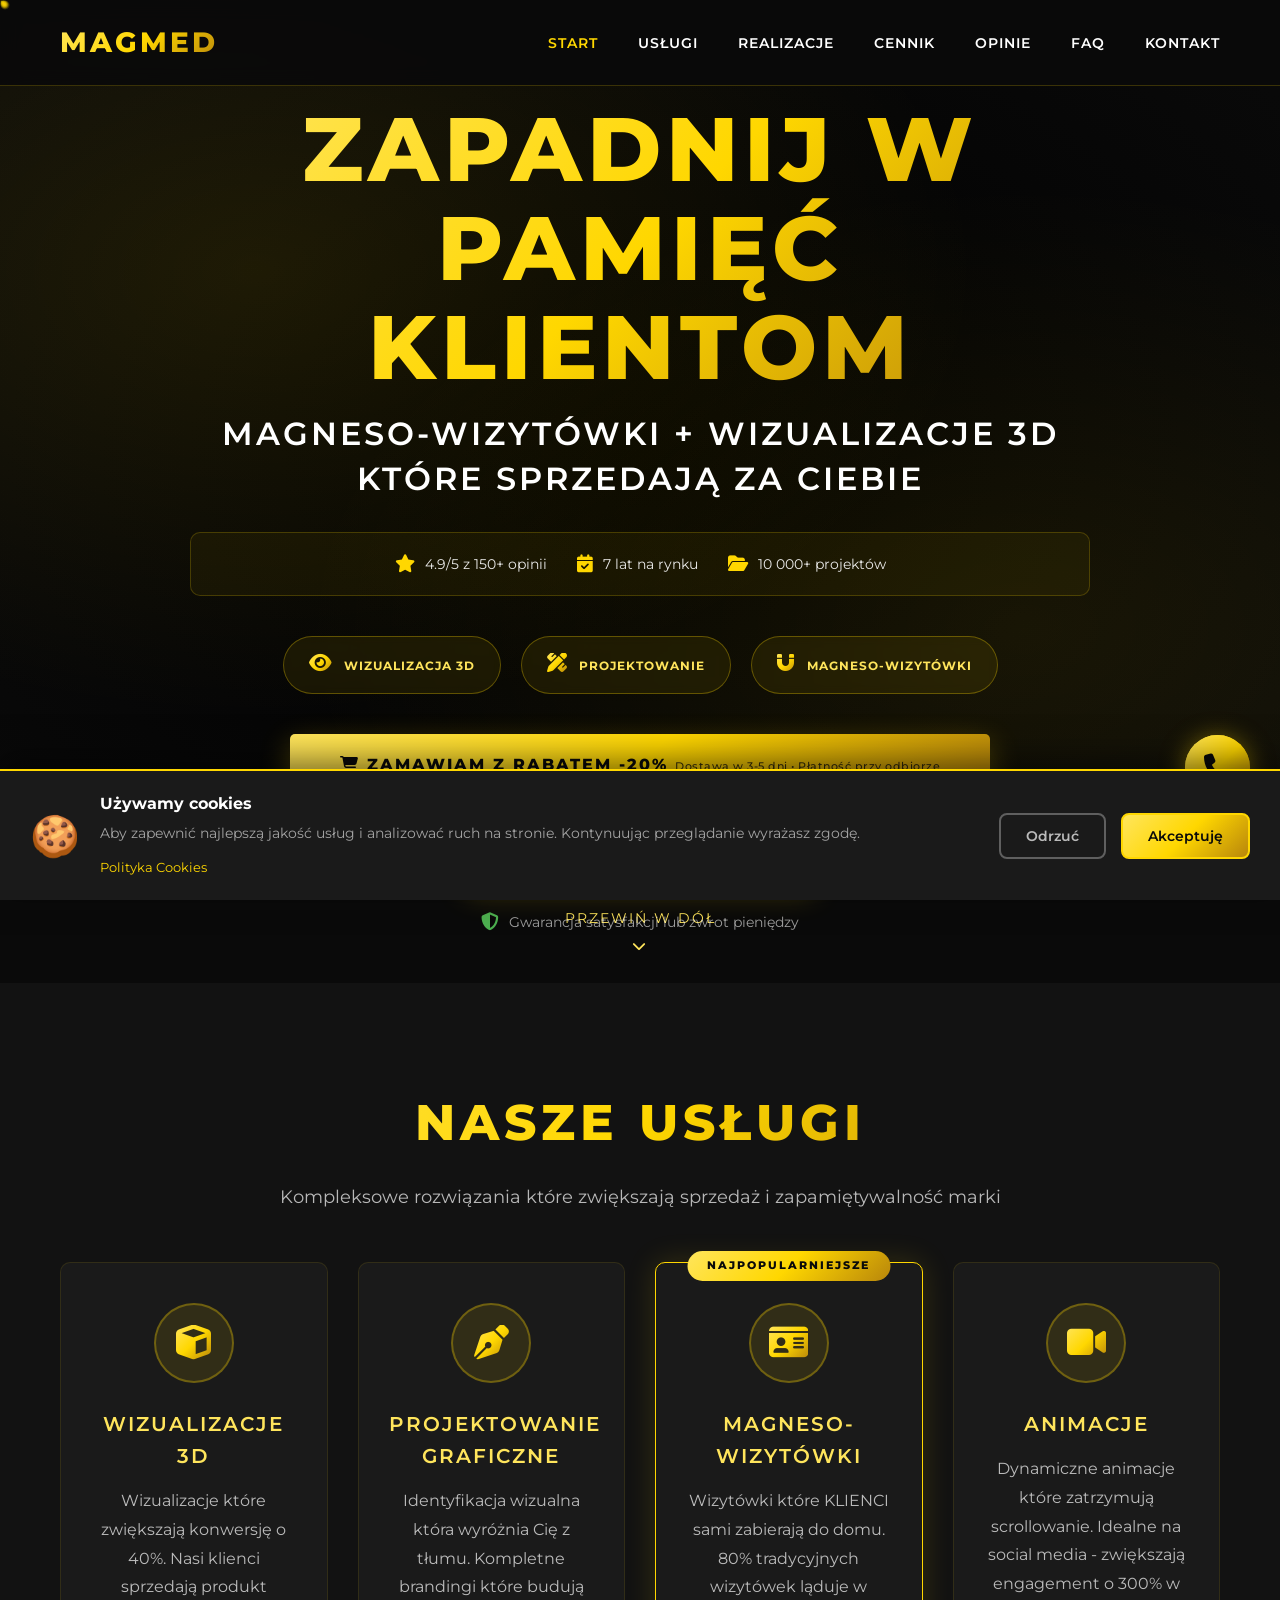
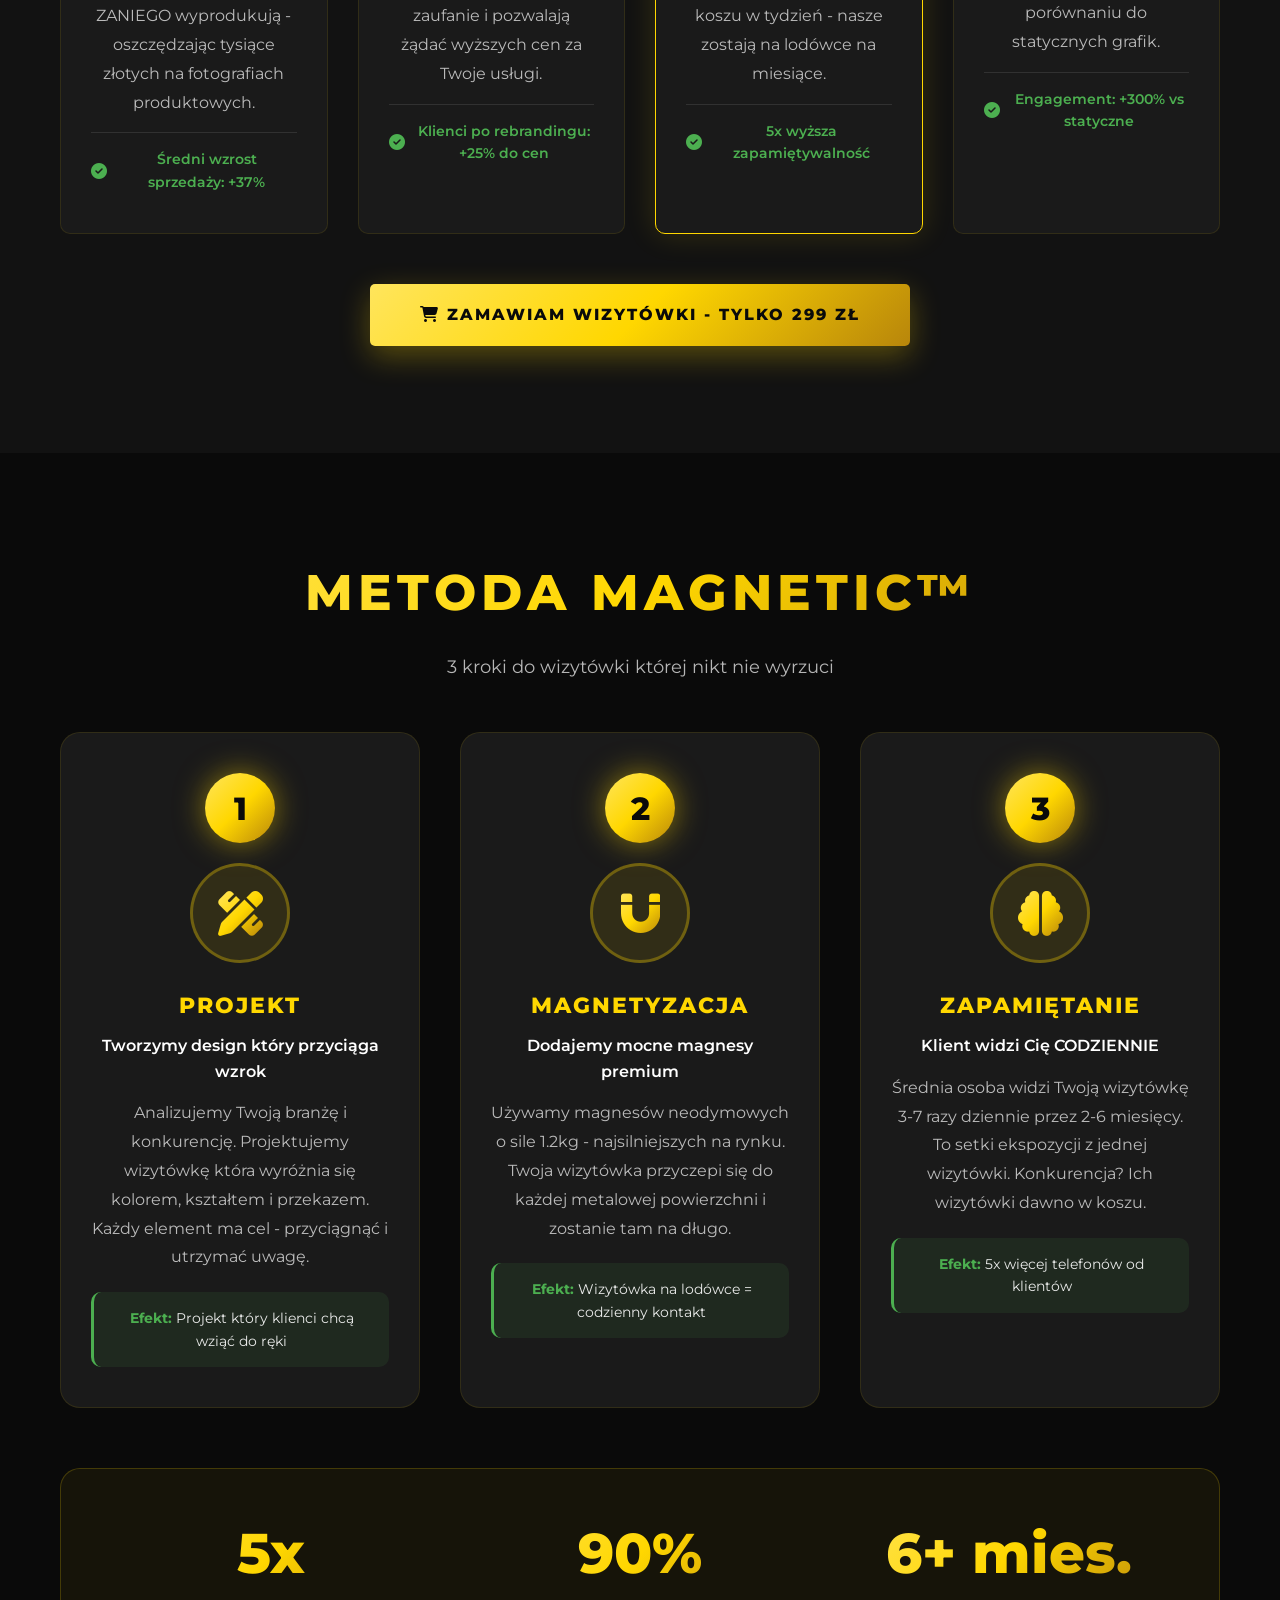
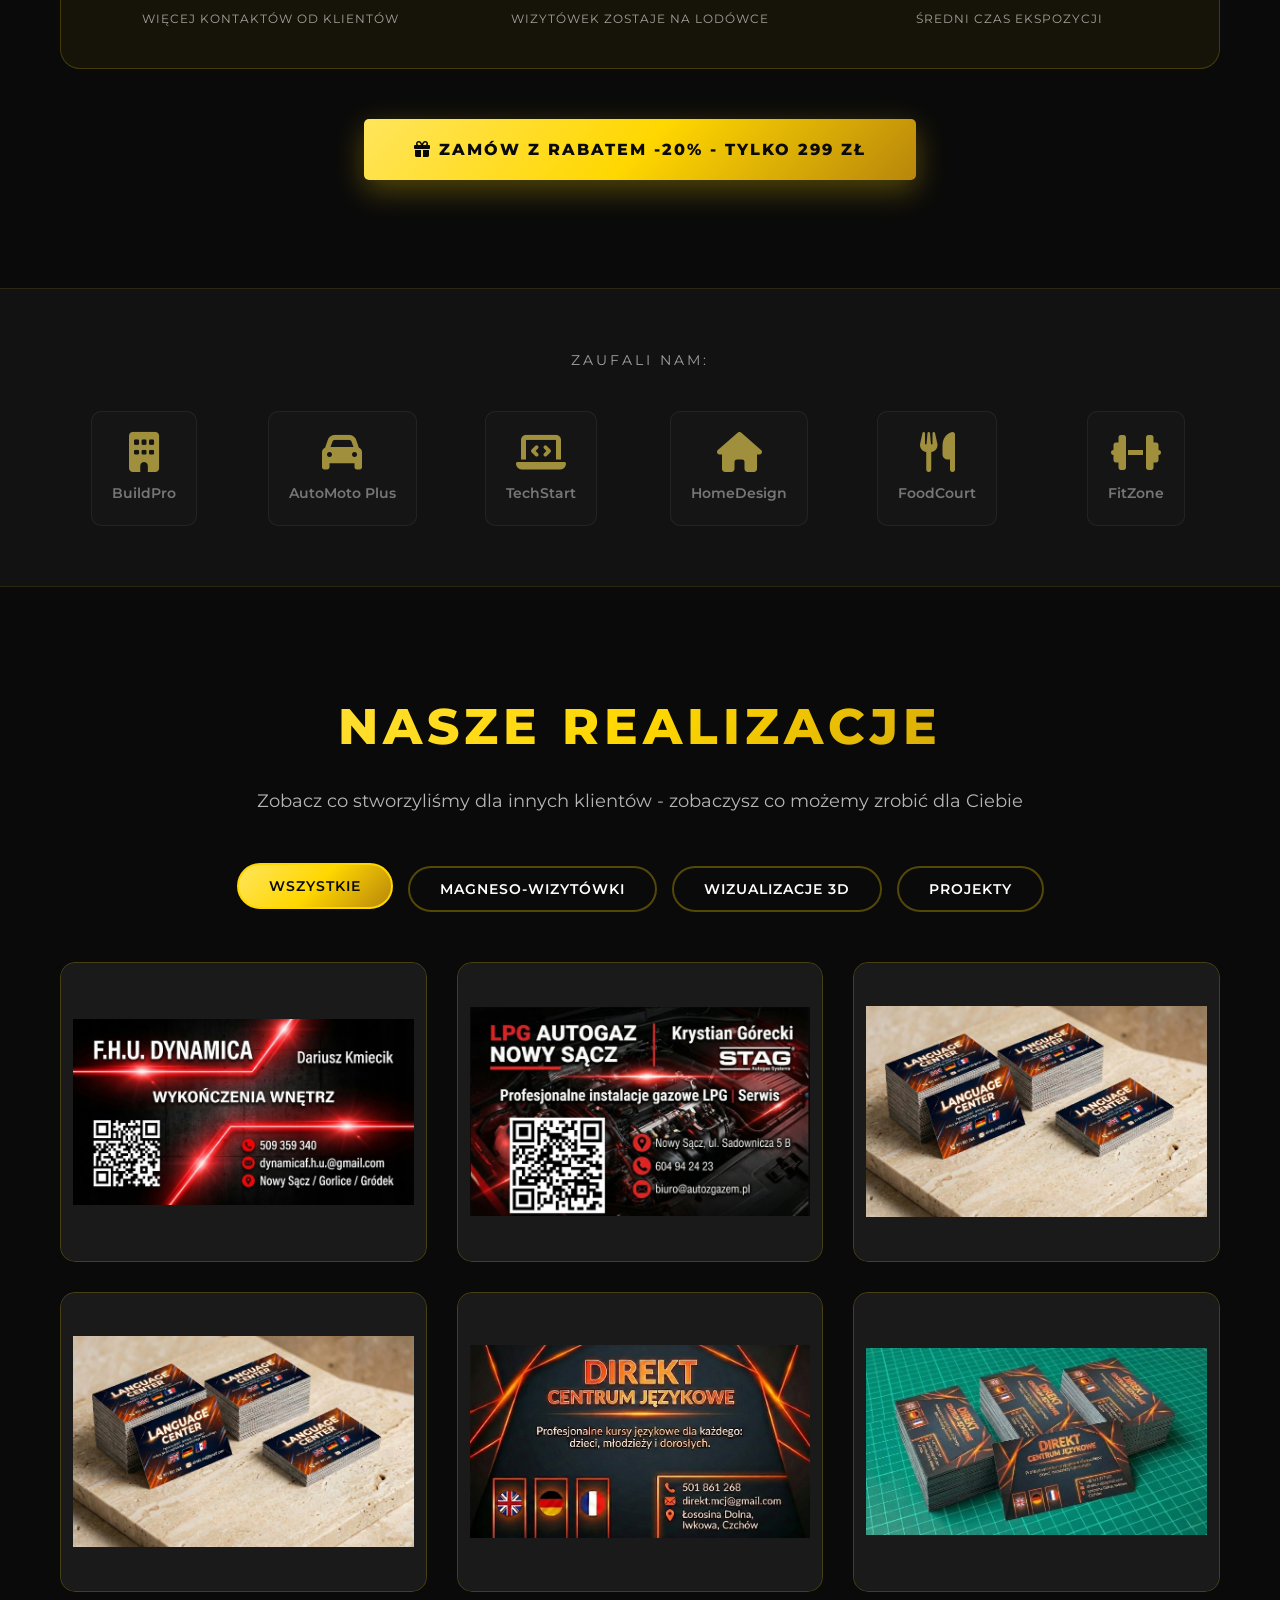
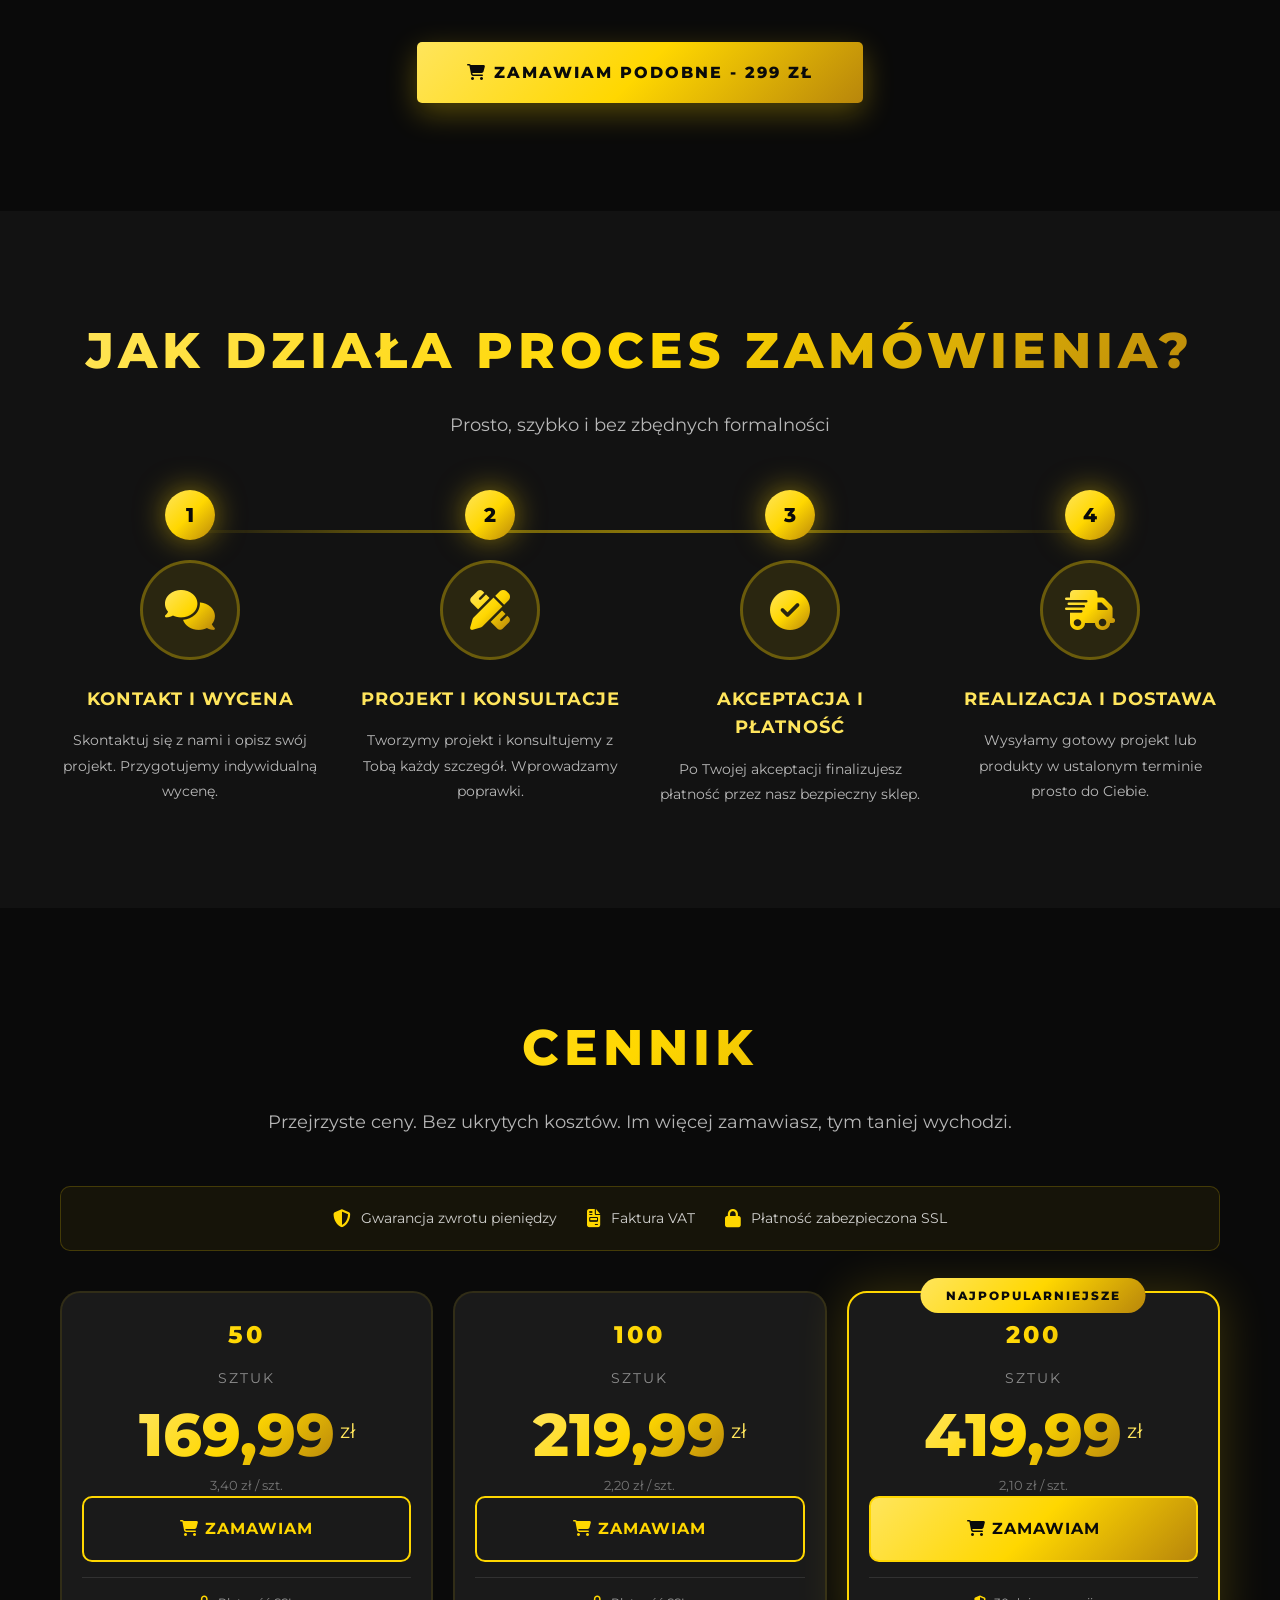
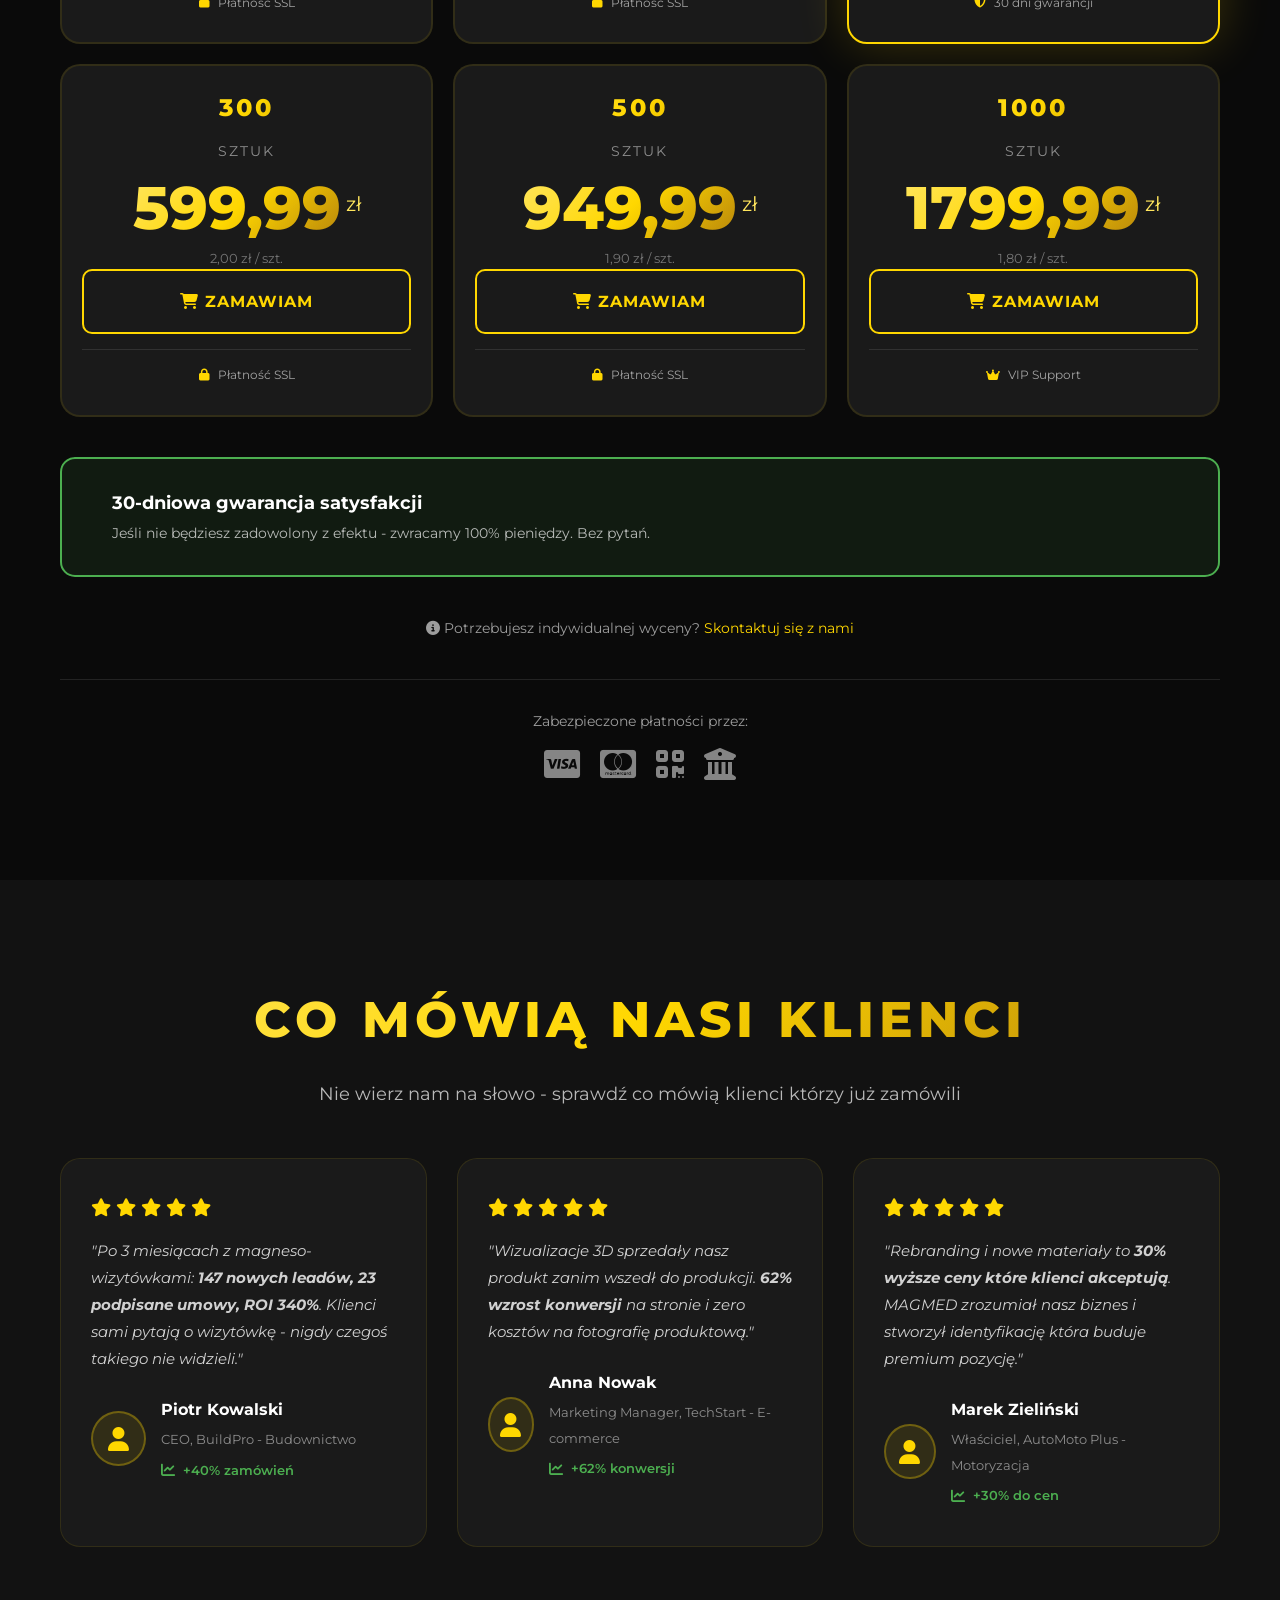
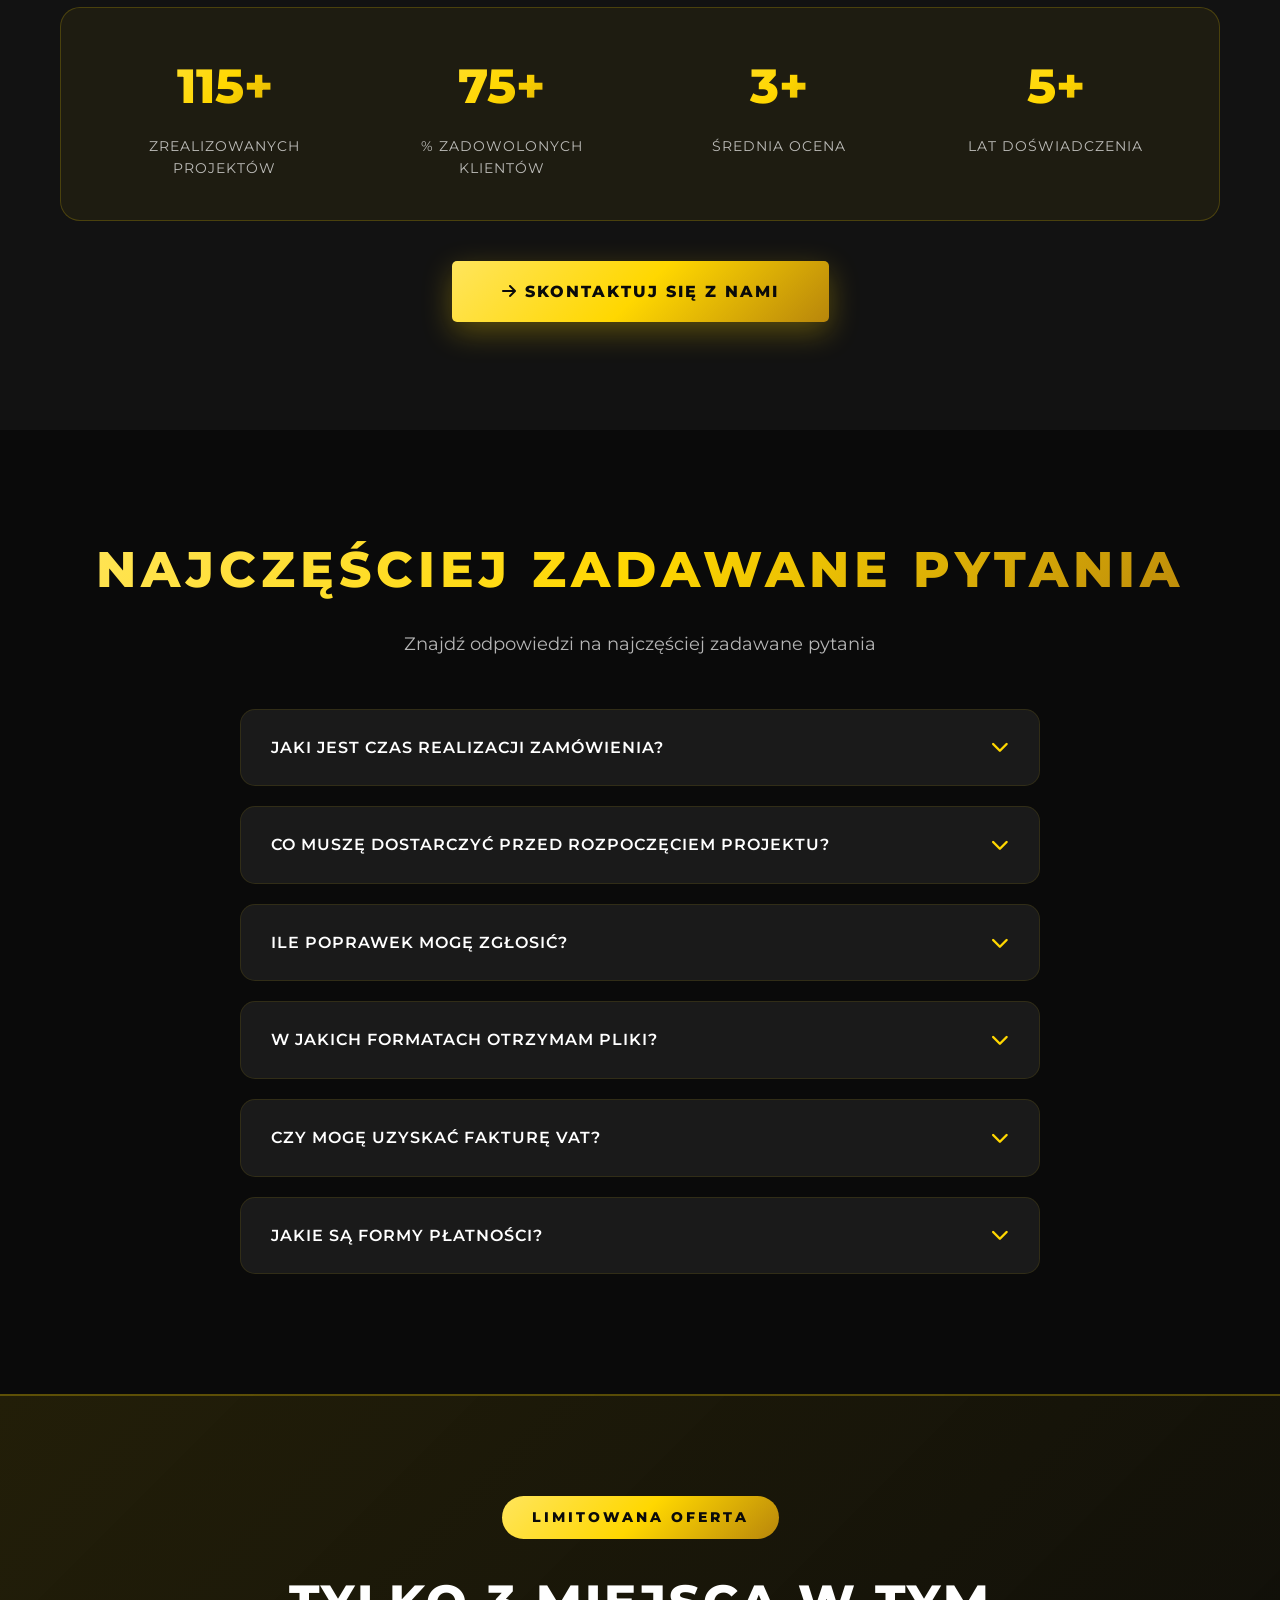
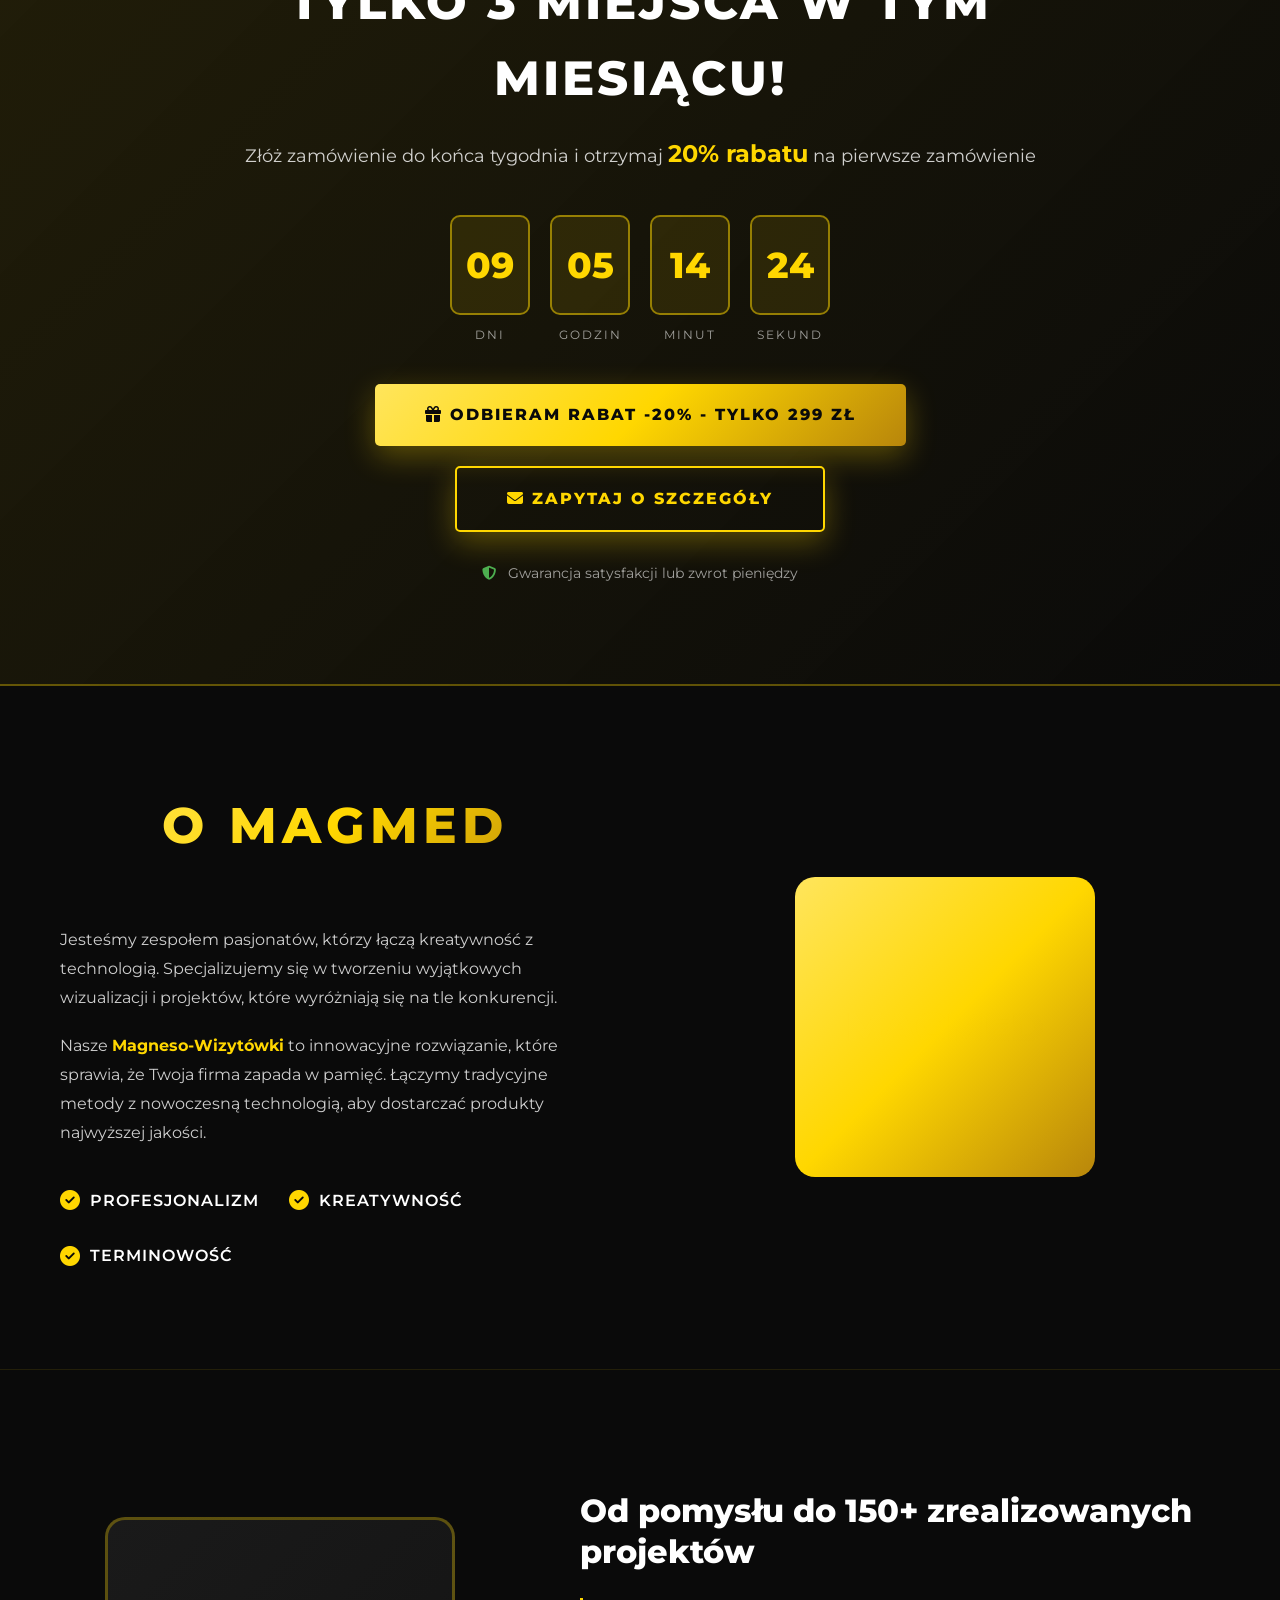
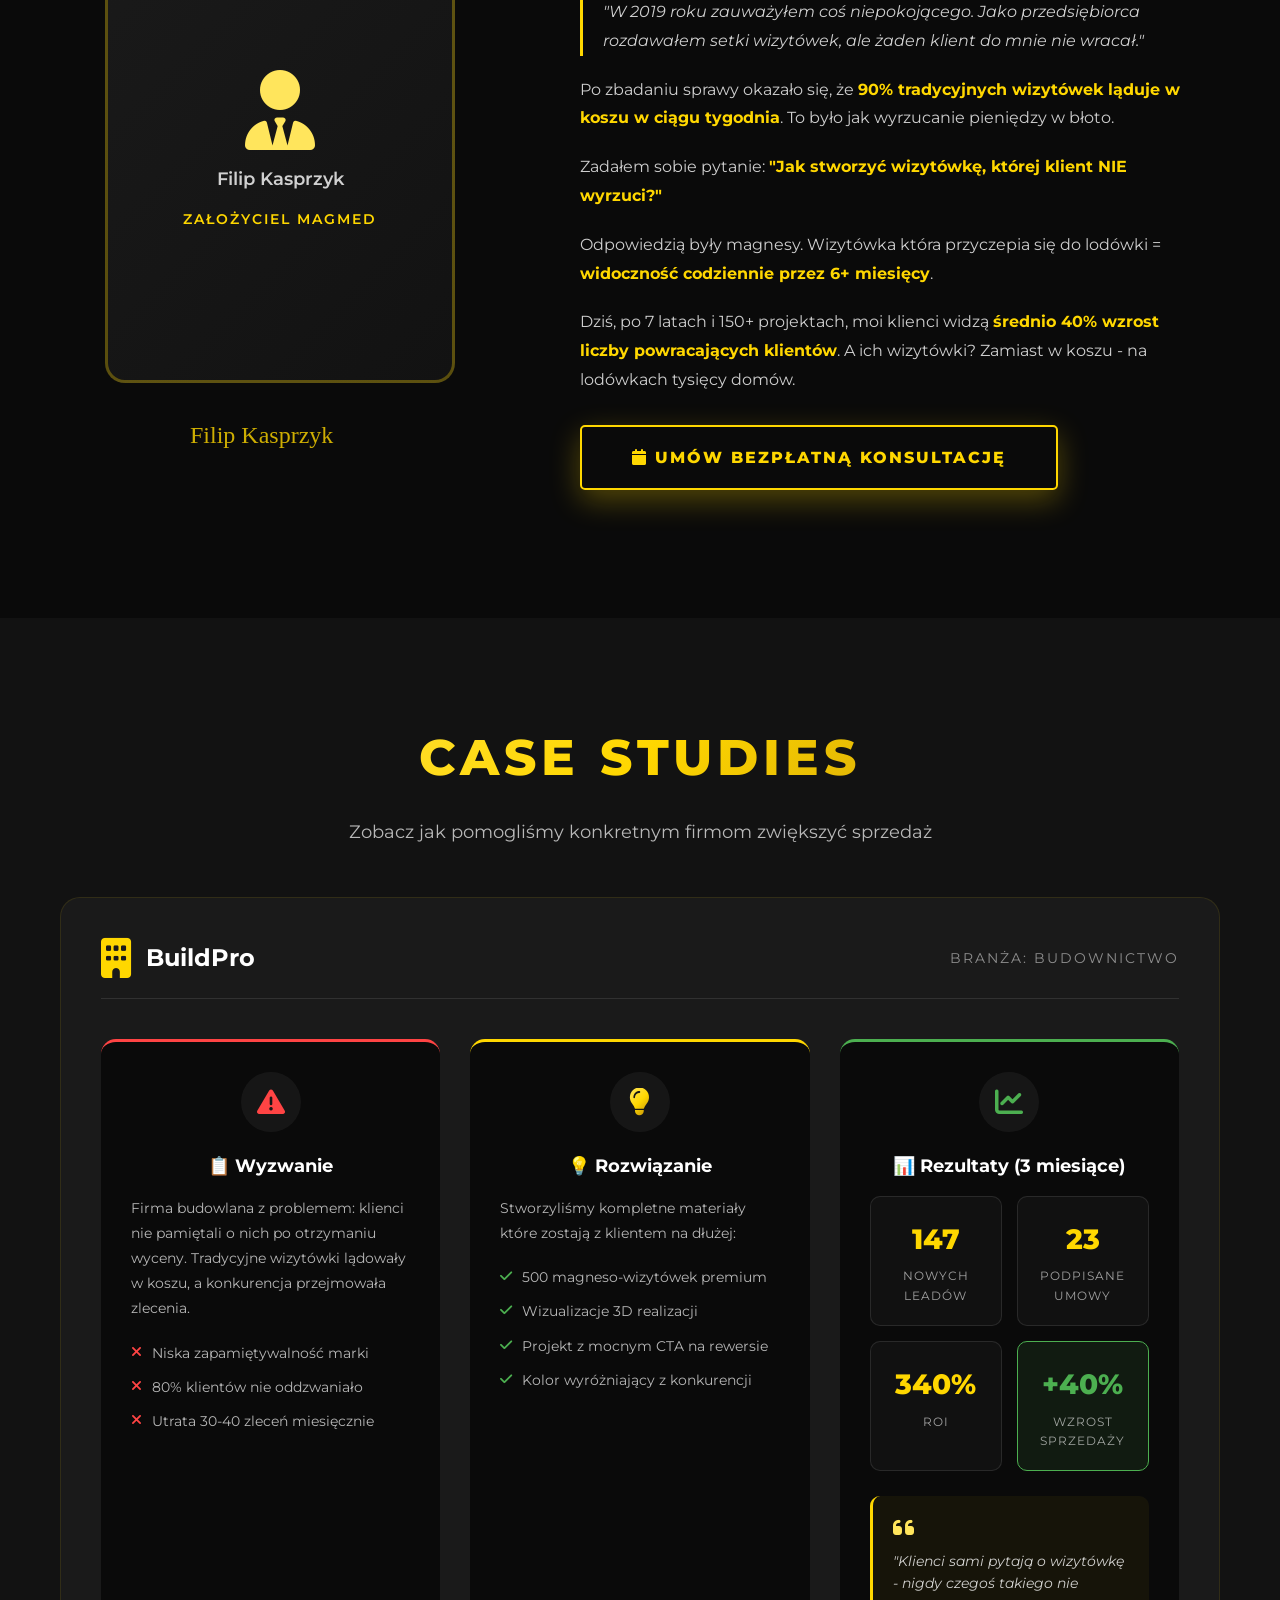
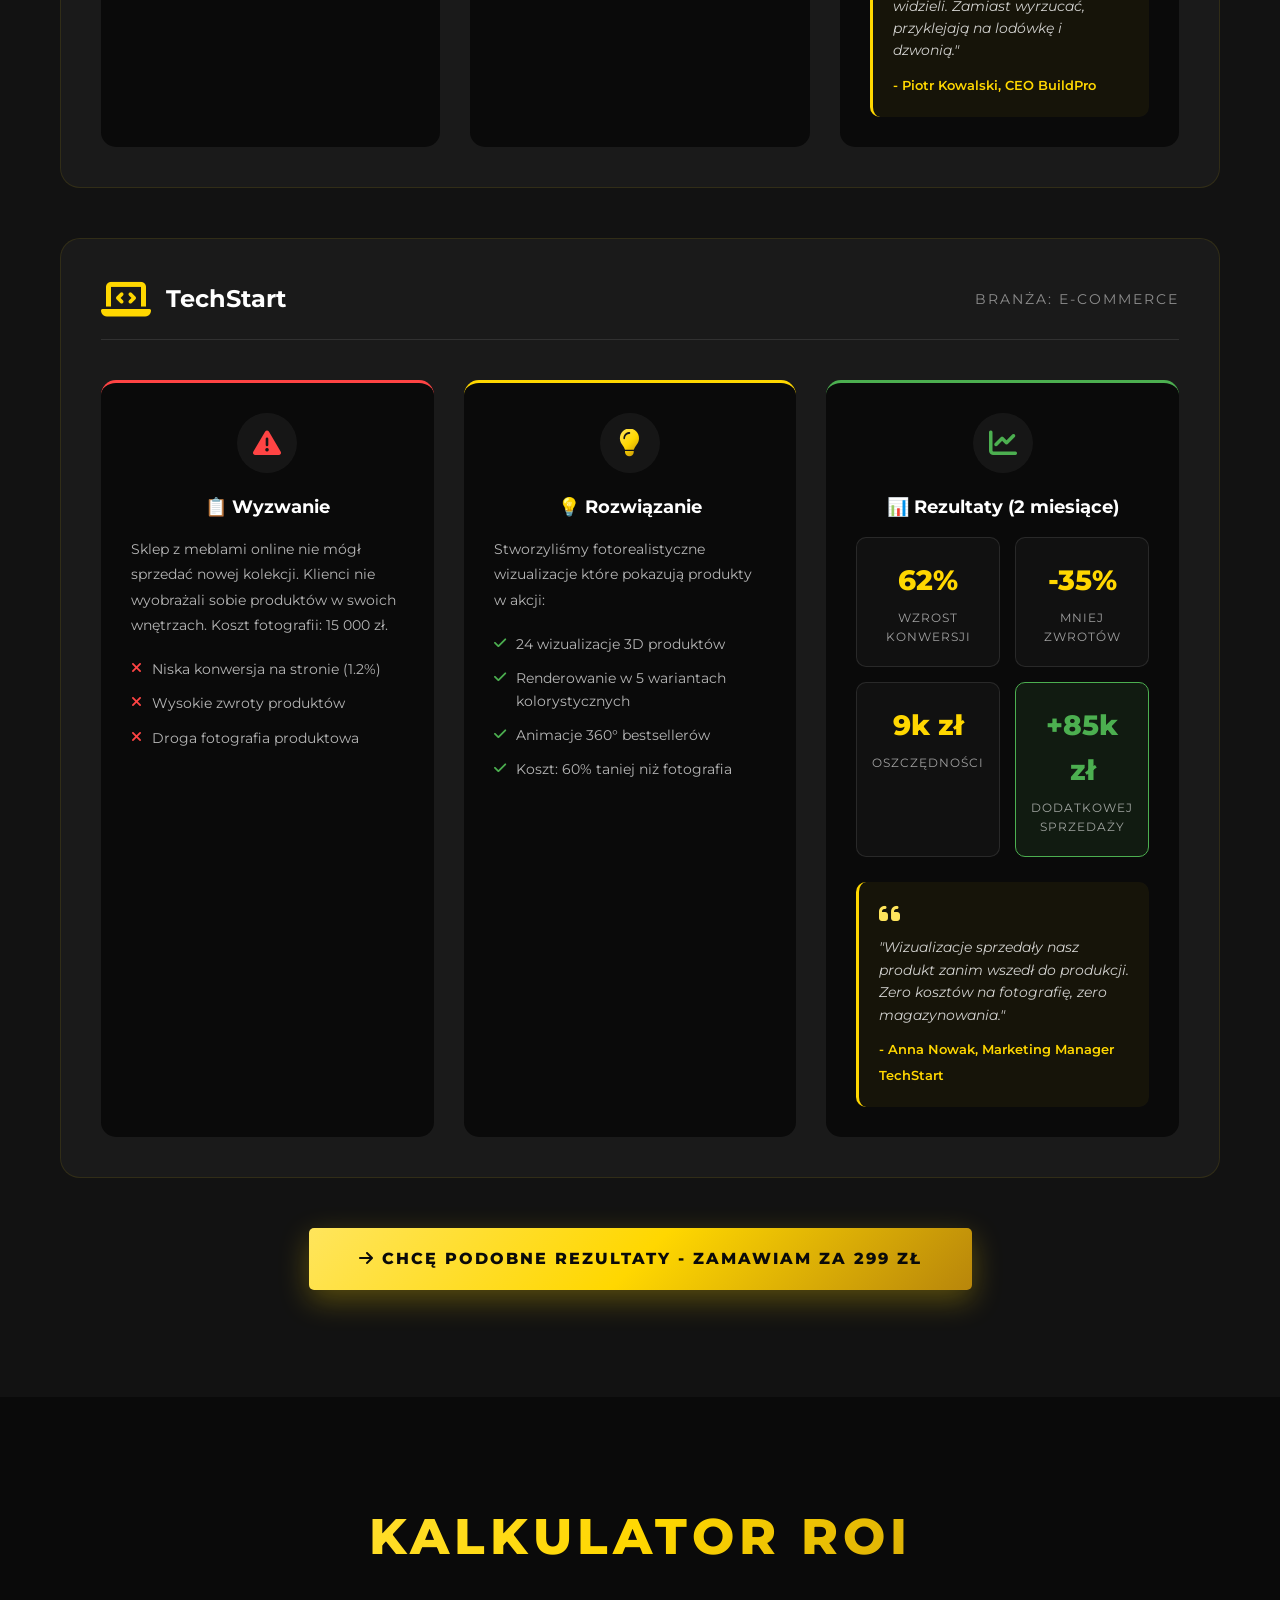
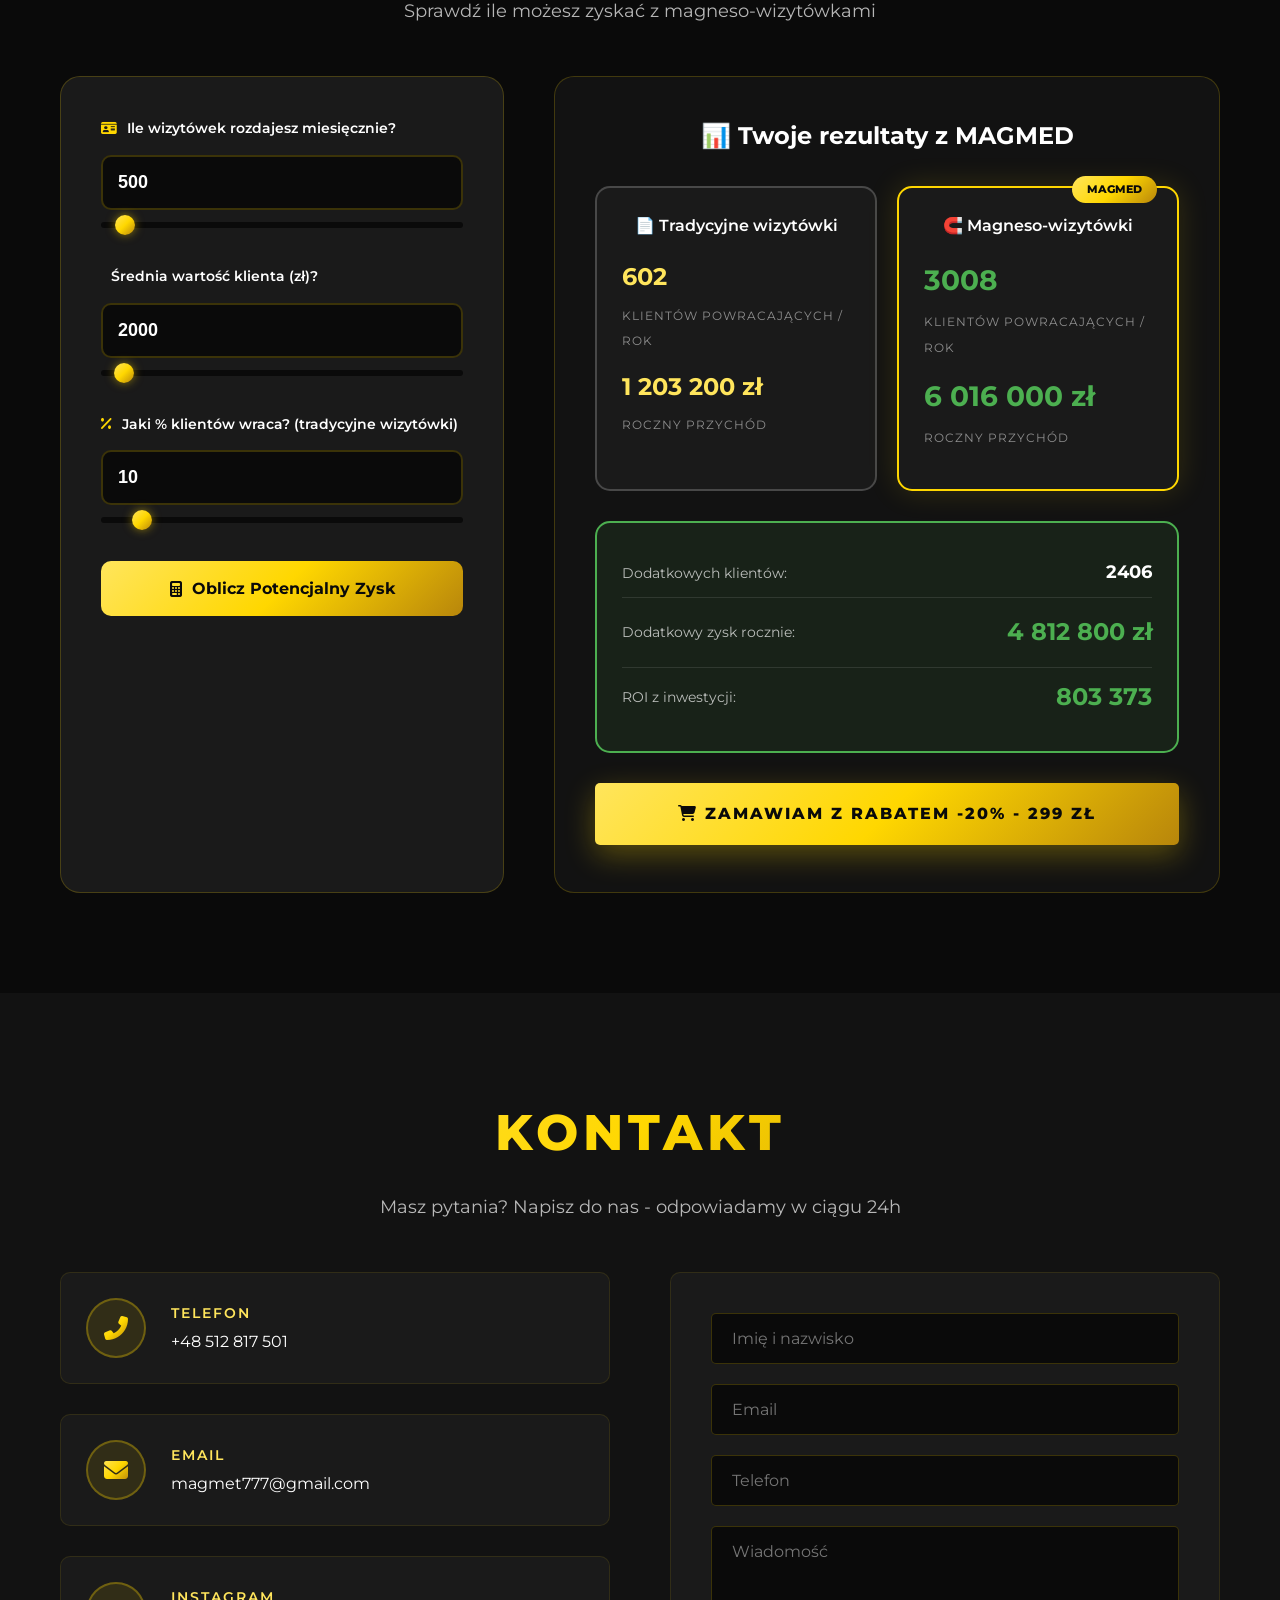
<file: index.html>
<!DOCTYPE html>
<html lang="pl">
<head>
    <meta charset="UTF-8">
    <meta name="viewport" content="width=device-width, initial-scale=1.0">
    <title>MAGMED - Magneso-Wizytówki Magnesowe | Magnes na Lodówkę | Nowy Sącz</title>
    <meta name="description" content="MAGMED - Magneso-wizytówki i wizualizacje 3D. Zwiększ zapamiętywalność marki o 300%. 7 lat doświadczenia, 150+ projektów. Sprawdź ofertę i zamów z rabatem -20%.">
    <meta name="keywords" content="magneso-wizytówki, wizytówka magnetyczna, magnes na lodówkę, wizualizacje 3D, projektowanie graficzne, magnesy reklamowe, identyfikacja wizualna, Nowy Sącz">
    <meta name="author" content="MAGMED Filip Kasprzyk">
    <meta name="robots" content="index, follow">
    <link rel="canonical" href="https://magmet.pl">
    
    <!-- Open Graph / Facebook -->
    <meta property="og:type" content="website">
    <meta property="og:url" content="https://magmet.pl">
    <meta property="og:title" content="MAGMED - Magneso-Wizytówki Które Sprzedają">
    <meta property="og:description" content="Wizytówki które zostają na lodówce klienta. 5x wyższa zapamiętywalność. Zamów z rabatem -20%!">
    <meta property="og:image" content="img/og-image.jpg">
    
    <!-- Twitter -->
    <meta property="twitter:card" content="summary_large_image">
    <meta property="twitter:title" content="MAGMED - Magneso-Wizytówki Które Sprzedają">
    <meta property="twitter:description" content="Wizytówki które zostają na lodówce klienta. 5x wyższa zapamiętywalność.">
    
    <link rel="stylesheet" href="styles.css">
    <link rel="preconnect" href="https://fonts.googleapis.com">
    <link rel="preconnect" href="https://fonts.gstatic.com" crossorigin>
    <link href="https://fonts.googleapis.com/css2?family=Montserrat:wght@400;600;700;800&display=swap" rel="stylesheet">
    <link rel="stylesheet" href="https://cdnjs.cloudflare.com/ajax/libs/font-awesome/6.4.0/css/all.min.css">
</head>
<body>
    <!-- Animated Background -->
    <div class="bg-overlay"></div>
    <div class="light-beam beam-1"></div>
    <div class="light-beam beam-2"></div>
    <div class="light-beam beam-3"></div>
    
    <!-- Navigation -->
    <nav class="navbar">
        <div class="container">
            <div class="logo">MAGMED</div>
            <ul class="nav-links">
                <li><a href="#home">Start</a></li>
                <li><a href="#services">Usługi</a></li>
                <li><a href="#portfolio">Realizacje</a></li>
                <li><a href="#pricing">Cennik</a></li>
                <li><a href="#testimonials">Opinie</a></li>
                <li><a href="#faq">FAQ</a></li>
                <li><a href="#contact">Kontakt</a></li>
            </ul>
            <div class="burger">
                <div class="line1"></div>
                <div class="line2"></div>
                <div class="line3"></div>
            </div>
        </div>
    </nav>

    <!-- Hero Section -->
    <section id="home" class="hero">
        <div class="hero-content">
            <h1 class="hero-title glow-text">Zapadnij w Pamięć Klientom</h1>
            <h2 class="hero-subtitle">Magneso-Wizytówki + Wizualizacje 3D Które Sprzedają Za Ciebie</h2>
            
            <div class="trust-bar">
                <div class="trust-item">
                    <i class="fas fa-star"></i>
                    <span>4.9/5 z 150+ opinii</span>
                </div>
                <div class="trust-item">
                    <i class="fas fa-calendar-check"></i>
                    <span>7 lat na rynku</span>
                </div>
                <div class="trust-item">
                    <i class="fas fa-folder-open"></i>
                    <span>10 000+ projektów</span>
                </div>
            </div>
            
            <div class="hero-services">
                <div class="service-item">
                    <i class="fas fa-eye"></i>
                    <span>WIZUALIZACJA 3D</span>
                </div>
                <div class="service-item">
                    <i class="fas fa-pencil-ruler"></i>
                    <span>PROJEKTOWANIE</span>
                </div>
                <div class="service-item">
                    <i class="fas fa-magnet"></i>
                    <span>MAGNESO-WIZYTÓWKI</span>
                </div>
            </div>
            
            <div class="hero-cta-group">
                <a href="https://cart.easy.tools/checkout/63802404/magnetyczne-wizytowki-100szt" target="_blank" rel="noopener" class="cta-button primary pulse-button">
                    <i class="fas fa-shopping-cart"></i> Zamawiam z Rabatem -20%
                    <span class="cta-subtext">Dostawa w 3-5 dni • Płatność przy odbiorze</span>
                </a>
                <a href="#portfolio" class="cta-button secondary">
                    <i class="fas fa-play-circle"></i> Zobacz Realizacje
                </a>
            </div>
            
            <div class="hero-guarantee">
                <i class="fas fa-shield-alt"></i>
                <span>Gwarancja satysfakcji lub zwrot pieniędzy</span>
            </div>
        </div>
        <div class="scroll-indicator">
            <span>Przewiń w dół</span>
            <i class="fas fa-chevron-down"></i>
        </div>
    </section>

    <!-- Services Section -->
    <section id="services" class="services">
        <div class="container">
            <h2 class="section-title">Nasze Usługi</h2>
            <p class="section-subtitle">Kompleksowe rozwiązania które zwiększają sprzedaż i zapamiętywalność marki</p>
            
            <div class="services-grid">
                <div class="service-card">
                    <div class="icon-box">
                        <i class="fas fa-cube"></i>
                    </div>
                    <h3>Wizualizacje 3D</h3>
                    <p>Wizualizacje które zwiększają konwersję o 40%. Nasi klienci sprzedają produkt ZANIEGO wyprodukują - oszczędzając tysiące złotych na fotografiach produktowych.</p>
                    <div class="service-benefit">
                        <i class="fas fa-check-circle"></i>
                        <span>Średni wzrost sprzedaży: +37%</span>
                    </div>
                </div>
                <div class="service-card">
                    <div class="icon-box">
                        <i class="fas fa-pen-nib"></i>
                    </div>
                    <h3>Projektowanie Graficzne</h3>
                    <p>Identyfikacja wizualna która wyróżnia Cię z tłumu. Kompletne brandingi które budują zaufanie i pozwalają żądać wyższych cen za Twoje usługi.</p>
                    <div class="service-benefit">
                        <i class="fas fa-check-circle"></i>
                        <span>Klienci po rebrandingu: +25% do cen</span>
                    </div>
                </div>
                <div class="service-card featured-service">
                    <div class="service-badge">NAJPOPULARNIEJSZE</div>
                    <div class="icon-box">
                        <i class="fas fa-id-card"></i>
                    </div>
                    <h3>Magneso-Wizytówki</h3>
                    <p>Wizytówki które KLIENCI sami zabierają do domu. 80% tradycyjnych wizytówek ląduje w koszu w tydzień - nasze zostają na lodówce na miesiące.</p>
                    <div class="service-benefit">
                        <i class="fas fa-check-circle"></i>
                        <span>5x wyższa zapamiętywalność</span>
                    </div>
                </div>
                <div class="service-card">
                    <div class="icon-box">
                        <i class="fas fa-video"></i>
                    </div>
                    <h3>Animacje</h3>
                    <p>Dynamiczne animacje które zatrzymują scrollowanie. Idealne na social media - zwiększają engagement o 300% w porównaniu do statycznych grafik.</p>
                    <div class="service-benefit">
                        <i class="fas fa-check-circle"></i>
                        <span>Engagement: +300% vs statyczne</span>
                    </div>
                </div>
            </div>
            
            <div class="services-cta">
                <a href="https://cart.easy.tools/checkout/63802404/magnetyczne-wizytowki-100szt" target="_blank" rel="noopener" class="cta-button">
                    <i class="fas fa-shopping-cart"></i> Zamawiam Wizytówki - Tylko 299 zł
                </a>
            </div>
        </div>
    </section>

    <!-- Methodology Section -->
    <section id="methodology" class="methodology">
        <div class="container">
            <h2 class="section-title">Metoda MAGNETIC™</h2>
            <p class="section-subtitle">3 kroki do wizytówki której nikt nie wyrzuci</p>
            
            <div class="methodology-grid">
                <div class="methodology-step">
                    <div class="step-number-large">1</div>
                    <div class="step-icon-large">
                        <i class="fas fa-pencil-ruler"></i>
                    </div>
                    <h3>PROJEKT</h3>
                    <p class="step-title">Tworzymy design który przyciąga wzrok</p>
                    <p class="step-description">Analizujemy Twoją branżę i konkurencję. Projektujemy wizytówkę która wyróżnia się kolorem, kształtem i przekazem. Każdy element ma cel - przyciągnąć i utrzymać uwagę.</p>
                    <div class="step-outcome">
                        <strong>Efekt:</strong> Projekt który klienci chcą wziąć do ręki
                    </div>
                </div>
                
                <div class="methodology-step">
                    <div class="step-number-large">2</div>
                    <div class="step-icon-large">
                        <i class="fas fa-magnet"></i>
                    </div>
                    <h3>MAGNETYZACJA</h3>
                    <p class="step-title">Dodajemy mocne magnesy premium</p>
                    <p class="step-description">Używamy magnesów neodymowych o sile 1.2kg - najsilniejszych na rynku. Twoja wizytówka przyczepi się do każdej metalowej powierzchni i zostanie tam na długo.</p>
                    <div class="step-outcome">
                        <strong>Efekt:</strong> Wizytówka na lodówce = codzienny kontakt
                    </div>
                </div>
                
                <div class="methodology-step">
                    <div class="step-number-large">3</div>
                    <div class="step-icon-large">
                        <i class="fas fa-brain"></i>
                    </div>
                    <h3>ZAPAMIĘTANIE</h3>
                    <p class="step-title">Klient widzi Cię CODZIENNIE</p>
                    <p class="step-description">Średnia osoba widzi Twoją wizytówkę 3-7 razy dziennie przez 2-6 miesięcy. To setki ekspozycji z jednej wizytówki. Konkurencja? Ich wizytówki dawno w koszu.</p>
                    <div class="step-outcome">
                        <strong>Efekt:</strong> 5x więcej telefonów od klientów
                    </div>
                </div>
            </div>
            
            <div class="methodology-result">
                <div class="result-box">
                    <div class="result-number">5x</div>
                    <div class="result-label">Więcej kontaktów od klientów</div>
                </div>
                <div class="result-box">
                    <div class="result-number">90%</div>
                    <div class="result-label">Wizytówek zostaje na lodówce</div>
                </div>
                <div class="result-box">
                    <div class="result-number">6+ mies.</div>
                    <div class="result-label">Średni czas ekspozycji</div>
                </div>
            </div>
            
            <div class="methodology-cta">
                <a href="https://cart.easy.tools/checkout/63802404/magnetyczne-wizytowki-100szt" target="_blank" rel="noopener" class="cta-button pulse-button">
                    <i class="fas fa-gift"></i> Zamów z Rabatem -20% - Tylko 299 zł
                </a>
            </div>
        </div>
    </section>

    <!-- Client Logos Section -->
    <section class="client-logos">
        <div class="container">
            <p class="client-logos-title">Zaufali nam:</p>
            <div class="logos-grid">
                <div class="logo-item">
                    <div class="logo-placeholder">
                        <i class="fas fa-building"></i>
                        <span>BuildPro</span>
                    </div>
                </div>
                <div class="logo-item">
                    <div class="logo-placeholder">
                        <i class="fas fa-car"></i>
                        <span>AutoMoto Plus</span>
                    </div>
                </div>
                <div class="logo-item">
                    <div class="logo-placeholder">
                        <i class="fas fa-laptop-code"></i>
                        <span>TechStart</span>
                    </div>
                </div>
                <div class="logo-item">
                    <div class="logo-placeholder">
                        <i class="fas fa-home"></i>
                        <span>HomeDesign</span>
                    </div>
                </div>
                <div class="logo-item">
                    <div class="logo-placeholder">
                        <i class="fas fa-utensils"></i>
                        <span>FoodCourt</span>
                    </div>
                </div>
                <div class="logo-item">
                    <div class="logo-placeholder">
                        <i class="fas fa-dumbbell"></i>
                        <span>FitZone</span>
                    </div>
                </div>
            </div>
        </div>
    </section>

    <!-- Portfolio Section -->
    <section id="portfolio" class="portfolio">
        <div class="container">
            <h2 class="section-title">Nasze Realizacje</h2>
            <p class="section-subtitle">Zobacz co stworzyliśmy dla innych klientów - zobaczysz co możemy zrobić dla Ciebie</p>
            
            <div class="portfolio-filter">
                <button class="filter-btn active" data-filter="all">Wszystkie</button>
                <button class="filter-btn" data-filter="magneso">Magneso-Wizytówki</button>
                <button class="filter-btn" data-filter="visual">Wizualizacje 3D</button>
                <button class="filter-btn" data-filter="design">Projekty</button>
            </div>
            
            <div class="portfolio-grid">
                <div class="portfolio-item" data-category="magneso">
                    <div class="portfolio-image">
                        <img src="img/projekt1.jpg" alt="Wizytówka magnetyczna - realizacja 1" loading="lazy">
                        <div class="portfolio-overlay">
                            <h4>Wizytówka Magnetyczna</h4>
                            <p><i class="fas fa-magnet"></i> Magneso-Wizytówka Premium</p>
                            <a href="https://cart.easy.tools/checkout/63802404/magnetyczne-wizytowki-100szt" target="_blank" rel="noopener" class="portfolio-cta">Zamów podobne</a>
                        </div>
                    </div>
                </div>
                <div class="portfolio-item" data-category="magneso">
                    <div class="portfolio-image">
                        <img src="img/projekt2.jpg" alt="Wizytówka magnetyczna - realizacja 2" loading="lazy">
                        <div class="portfolio-overlay">
                            <h4>Wizytówka Magnetyczna</h4>
                            <p><i class="fas fa-magnet"></i> Magneso-Wizytówka Premium</p>
                            <a href="https://cart.easy.tools/checkout/63802404/magnetyczne-wizytowki-100szt" target="_blank" rel="noopener" class="portfolio-cta">Zamów podobne</a>
                        </div>
                    </div>
                </div>
                <div class="portfolio-item" data-category="magneso">
                    <div class="portfolio-image">
                        <img src="img/projekt3.png" alt="Wizytówka magnetyczna - realizacja 3" loading="lazy">
                        <div class="portfolio-overlay">
                            <h4>Wizytówka Magnetyczna</h4>
                            <p><i class="fas fa-magnet"></i> Magneso-Wizytówka Premium</p>
                            <a href="https://cart.easy.tools/checkout/63802404/magnetyczne-wizytowki-100szt" target="_blank" rel="noopener" class="portfolio-cta">Zamów podobne</a>
                        </div>
                    </div>
                </div>
                <div class="portfolio-item" data-category="magneso">
                    <div class="portfolio-image">
                        <img src="img/projekt4.png" alt="Wizytówka magnetyczna - realizacja 4" loading="lazy">
                        <div class="portfolio-overlay">
                            <h4>Wizytówka Magnetyczna</h4>
                            <p><i class="fas fa-magnet"></i> Magneso-Wizytówka Premium</p>
                            <a href="https://cart.easy.tools/checkout/63802404/magnetyczne-wizytowki-100szt" target="_blank" rel="noopener" class="portfolio-cta">Zamów podobne</a>
                        </div>
                    </div>
                </div>
                <div class="portfolio-item" data-category="magneso">
                    <div class="portfolio-image">
                        <img src="img/projekt6.jpg" alt="Wizytówka magnetyczna - realizacja 5" loading="lazy">
                        <div class="portfolio-overlay">
                            <h4>Wizytówka Magnetyczna</h4>
                            <p><i class="fas fa-magnet"></i> Magneso-Wizytówka Premium</p>
                            <a href="https://cart.easy.tools/checkout/63802404/magnetyczne-wizytowki-100szt" target="_blank" rel="noopener" class="portfolio-cta">Zamów podobne</a>
                        </div>
                    </div>
                </div>
                <div class="portfolio-item" data-category="magneso">
                    <div class="portfolio-image">
                        <img src="img/projekt7.jpg" alt="Wizytówka magnetyczna - realizacja 6" loading="lazy">
                        <div class="portfolio-overlay">
                            <h4>Wizytówka Magnetyczna</h4>
                            <p><i class="fas fa-magnet"></i> Magneso-Wizytówka Premium</p>
                            <a href="https://cart.easy.tools/checkout/63802404/magnetyczne-wizytowki-100szt" target="_blank" rel="noopener" class="portfolio-cta">Zamów podobne</a>
                        </div>
                    </div>
                </div>
            </div>
            
            <div class="portfolio-cta-container">
                <a href="https://cart.easy.tools/checkout/63802404/magnetyczne-wizytowki-100szt" target="_blank" rel="noopener" class="cta-button pulse-button">
                    <i class="fas fa-shopping-cart"></i> Zamawiam Podobne - 299 zł
                </a>
            </div>
        </div>
    </section>

    <!-- Process Section -->
    <section id="process" class="process">
        <div class="container">
            <h2 class="section-title">Jak Działa Proces Zamówienia?</h2>
            <p class="section-subtitle">Prosto, szybko i bez zbędnych formalności</p>
            
            <div class="process-timeline">
                <div class="process-step">
                    <div class="step-number">1</div>
                    <div class="step-icon">
                        <i class="fas fa-comments"></i>
                    </div>
                    <h3>Kontakt i Wycena</h3>
                    <p>Skontaktuj się z nami i opisz swój projekt. Przygotujemy indywidualną wycenę.</p>
                </div>
                <div class="process-step">
                    <div class="step-number">2</div>
                    <div class="step-icon">
                        <i class="fas fa-pencil-ruler"></i>
                    </div>
                    <h3>Projekt i Konsultacje</h3>
                    <p>Tworzymy projekt i konsultujemy z Tobą każdy szczegół. Wprowadzamy poprawki.</p>
                </div>
                <div class="process-step">
                    <div class="step-number">3</div>
                    <div class="step-icon">
                        <i class="fas fa-check-circle"></i>
                    </div>
                    <h3>Akceptacja i Płatność</h3>
                    <p>Po Twojej akceptacji finalizujesz płatność przez nasz bezpieczny sklep.</p>
                </div>
                <div class="process-step">
                    <div class="step-number">4</div>
                    <div class="step-icon">
                        <i class="fas fa-shipping-fast"></i>
                    </div>
                    <h3>Realizacja i Dostawa</h3>
                    <p>Wysyłamy gotowy projekt lub produkty w ustalonym terminie prosto do Ciebie.</p>
                </div>
            </div>
        </div>
    </section>

    <!-- Pricing Section -->
    <section id="pricing" class="pricing">
        <div class="container">
            <h2 class="section-title">Cennik</h2>
            <p class="section-subtitle">Przejrzyste ceny. Bez ukrytych kosztów. Im więcej zamawiasz, tym taniej wychodzi.</p>
            
            <div class="pricing-features-compare">
                <div class="feature-highlight">
                    <i class="fas fa-shield-alt"></i>
                    <span>Gwarancja zwrotu pieniędzy</span>
                </div>
                <div class="feature-highlight">
                    <i class="fas fa-file-invoice"></i>
                    <span>Faktura VAT</span>
                </div>
                <div class="feature-highlight">
                    <i class="fas fa-lock"></i>
                    <span>Płatność zabezpieczona SSL</span>
                </div>
            </div>
            
            <div class="pricing-grid qty-grid">
                <div class="pricing-card">
                    <div class="pricing-header">
                        <h3 class="qty-number">50</h3>
                        <p class="qty-label">sztuk</p>
                        <div class="pricing-price">
                            <span class="amount">169,99</span>
                            <span class="currency"> zł</span>
                        </div>
                        <p class="pricing-per">3,40 zł / szt.</p>
                    </div>
                    <a href="https://cart.easy.tools/checkout/63802404/magnetyczne-wizytowki-100szt" target="_blank" rel="noopener" class="pricing-btn">
                        <i class="fas fa-shopping-cart"></i> Zamawiam
                    </a>
                    <div class="pricing-trust">
                        <i class="fas fa-lock"></i> Płatność SSL
                    </div>
                </div>

                <div class="pricing-card">
                    <div class="pricing-header">
                        <h3 class="qty-number">100</h3>
                        <p class="qty-label">sztuk</p>
                        <div class="pricing-price">
                            <span class="amount">219,99</span>
                            <span class="currency"> zł</span>
                        </div>
                        <p class="pricing-per">2,20 zł / szt.</p>
                    </div>
                    <a href="https://cart.easy.tools/checkout/63802404/magnetyczne-wizytowki-100szt" target="_blank" rel="noopener" class="pricing-btn">
                        <i class="fas fa-shopping-cart"></i> Zamawiam
                    </a>
                    <div class="pricing-trust">
                        <i class="fas fa-lock"></i> Płatność SSL
                    </div>
                </div>

                <div class="pricing-card featured">
                    <div class="pricing-badge">NAJPOPULARNIEJSZE</div>
                    <div class="pricing-header">
                        <h3 class="qty-number">200</h3>
                        <p class="qty-label">sztuk</p>
                        <div class="pricing-price">
                            <span class="amount">419,99</span>
                            <span class="currency"> zł</span>
                        </div>
                        <p class="pricing-per">2,10 zł / szt.</p>
                    </div>
                    <a href="https://cart.easy.tools/checkout/63802404/magnetyczne-wizytowki-100szt" target="_blank" rel="noopener" class="pricing-btn featured-btn">
                        <i class="fas fa-shopping-cart"></i> Zamawiam
                    </a>
                    <div class="pricing-trust">
                        <i class="fas fa-shield-alt"></i> 30 dni gwarancji
                    </div>
                </div>

                <div class="pricing-card">
                    <div class="pricing-header">
                        <h3 class="qty-number">300</h3>
                        <p class="qty-label">sztuk</p>
                        <div class="pricing-price">
                            <span class="amount">599,99</span>
                            <span class="currency"> zł</span>
                        </div>
                        <p class="pricing-per">2,00 zł / szt.</p>
                    </div>
                    <a href="https://cart.easy.tools/checkout/63802404/magnetyczne-wizytowki-100szt" target="_blank" rel="noopener" class="pricing-btn">
                        <i class="fas fa-shopping-cart"></i> Zamawiam
                    </a>
                    <div class="pricing-trust">
                        <i class="fas fa-lock"></i> Płatność SSL
                    </div>
                </div>

                <div class="pricing-card">
                    <div class="pricing-header">
                        <h3 class="qty-number">500</h3>
                        <p class="qty-label">sztuk</p>
                        <div class="pricing-price">
                            <span class="amount">949,99</span>
                            <span class="currency"> zł</span>
                        </div>
                        <p class="pricing-per">1,90 zł / szt.</p>
                    </div>
                    <a href="https://cart.easy.tools/checkout/63802404/magnetyczne-wizytowki-100szt" target="_blank" rel="noopener" class="pricing-btn">
                        <i class="fas fa-shopping-cart"></i> Zamawiam
                    </a>
                    <div class="pricing-trust">
                        <i class="fas fa-lock"></i> Płatność SSL
                    </div>
                </div>

                <div class="pricing-card">
                    <div class="pricing-header">
                        <h3 class="qty-number">1000</h3>
                        <p class="qty-label">sztuk</p>
                        <div class="pricing-price">
                            <span class="amount">1799,99</span>
                            <span class="currency"> zł</span>
                        </div>
                        <p class="pricing-per">1,80 zł / szt.</p>
                    </div>
                    <a href="https://cart.easy.tools/checkout/63802404/magnetyczne-wizytowki-100szt" target="_blank" rel="noopener" class="pricing-btn">
                        <i class="fas fa-shopping-cart"></i> Zamawiam
                    </a>
                    <div class="pricing-trust">
                        <i class="fas fa-crown"></i> VIP Support
                    </div>
                </div>
            </div>
            
            <div class="pricing-guarantee">
                <i class="fas fa-shield-check"></i>
                <div>
                    <strong>30-dniowa gwarancja satysfakcji</strong>
                    <p>Jeśli nie będziesz zadowolony z efektu - zwracamy 100% pieniędzy. Bez pytań.</p>
                </div>
            </div>
            
            <p class="pricing-note">
                <i class="fas fa-info-circle"></i> 
                Potrzebujesz indywidualnej wyceny? 
                <a href="#contact">Skontaktuj się z nami</a>
            </p>
            
            <div class="payment-methods">
                <span>Zabezpieczone płatności przez:</span>
                <div class="payment-icons">
                    <i class="fab fa-cc-visa"></i>
                    <i class="fab fa-cc-mastercard"></i>
                    <i class="fas fa-qrcode"></i>
                    <i class="fas fa-university"></i>
                </div>
            </div>
        </div>
    </section>

    <!-- Testimonials Section -->
    <section id="testimonials" class="testimonials">
        <div class="container">
            <h2 class="section-title">Co Mówią Nasi Klienci</h2>
            <p class="section-subtitle">Nie wierz nam na słowo - sprawdź co mówią klienci którzy już zamówili</p>
            
            <div class="testimonials-grid">
                <div class="testimonial-card">
                    <div class="testimonial-rating">
                        <i class="fas fa-star"></i>
                        <i class="fas fa-star"></i>
                        <i class="fas fa-star"></i>
                        <i class="fas fa-star"></i>
                        <i class="fas fa-star"></i>
                    </div>
                    <div class="testimonial-content">
                        <p>"Po 3 miesiącach z magneso-wizytówkami: <strong>147 nowych leadów, 23 podpisane umowy, ROI 340%</strong>. Klienci sami pytają o wizytówkę - nigdy czegoś takiego nie widzieli."</p>
                    </div>
                    <div class="testimonial-author">
                        <div class="author-avatar">
                            <i class="fas fa-user"></i>
                        </div>
                        <div class="author-info">
                            <h4>Piotr Kowalski</h4>
                            <span>CEO, BuildPro - Budownictwo</span>
                            <div class="testimonial-result">
                                <i class="fas fa-chart-line"></i> +40% zamówień
                            </div>
                        </div>
                    </div>
                </div>
                
                <div class="testimonial-card">
                    <div class="testimonial-rating">
                        <i class="fas fa-star"></i>
                        <i class="fas fa-star"></i>
                        <i class="fas fa-star"></i>
                        <i class="fas fa-star"></i>
                        <i class="fas fa-star"></i>
                    </div>
                    <div class="testimonial-content">
                        <p>"Wizualizacje 3D sprzedały nasz produkt zanim wszedł do produkcji. <strong>62% wzrost konwersji</strong> na stronie i zero kosztów na fotografię produktową."</p>
                    </div>
                    <div class="testimonial-author">
                        <div class="author-avatar">
                            <i class="fas fa-user"></i>
                        </div>
                        <div class="author-info">
                            <h4>Anna Nowak</h4>
                            <span>Marketing Manager, TechStart - E-commerce</span>
                            <div class="testimonial-result">
                                <i class="fas fa-chart-line"></i> +62% konwersji
                            </div>
                        </div>
                    </div>
                </div>
                
                <div class="testimonial-card">
                    <div class="testimonial-rating">
                        <i class="fas fa-star"></i>
                        <i class="fas fa-star"></i>
                        <i class="fas fa-star"></i>
                        <i class="fas fa-star"></i>
                        <i class="fas fa-star"></i>
                    </div>
                    <div class="testimonial-content">
                        <p>"Rebranding i nowe materiały to <strong>30% wyższe ceny które klienci akceptują</strong>. MAGMED zrozumiał nasz biznes i stworzył identyfikację która buduje premium pozycję."</p>
                    </div>
                    <div class="testimonial-author">
                        <div class="author-avatar">
                            <i class="fas fa-user"></i>
                        </div>
                        <div class="author-info">
                            <h4>Marek Zieliński</h4>
                            <span>Właściciel, AutoMoto Plus - Motoryzacja</span>
                            <div class="testimonial-result">
                                <i class="fas fa-chart-line"></i> +30% do cen
                            </div>
                        </div>
                    </div>
                </div>
            </div>
            
            <div class="testimonials-stats">
                <div class="stat-item">
                    <div class="stat-number" data-target="150">0</div>
                    <div class="stat-label">Zrealizowanych Projektów</div>
                </div>
                <div class="stat-item">
                    <div class="stat-number" data-target="98">0</div>
                    <div class="stat-label">% Zadowolonych Klientów</div>
                </div>
                <div class="stat-item">
                    <div class="stat-number" data-target="5">0</div>
                    <div class="stat-label">Średnia Ocena</div>
                </div>
                <div class="stat-item">
                    <div class="stat-number" data-target="7">0</div>
                    <div class="stat-label">Lat Doświadczenia</div>
                </div>
            </div>
            
            <div class="testimonials-cta">
                <a href="#contact" class="cta-button">
                    <i class="fas fa-arrow-right"></i> Skontaktuj się z Nami
                </a>
            </div>
        </div>
    </section>

    <!-- FAQ Section -->
    <section id="faq" class="faq">
        <div class="container">
            <h2 class="section-title">Najczęściej Zadawane Pytania</h2>
            <p class="section-subtitle">Znajdź odpowiedzi na najczęściej zadawane pytania</p>
            
            <div class="faq-container">
                <div class="faq-item">
                    <div class="faq-question">
                        <h3>Jaki jest czas realizacji zamówienia?</h3>
                        <i class="fas fa-chevron-down"></i>
                    </div>
                    <div class="faq-answer">
                        <p>Czas realizacji zależy od wybranego pakietu i złożoności projektu. Standardowo jest to 3-10 dni roboczych. W pakiecie PREMIUM oferujemy priorytetową realizację. Po akceptacji projektu, fizyczne produkty (np. magneso-wizytówki) są wysyłane w ciągu 2-3 dni roboczych.</p>
                    </div>
                </div>
                
                <div class="faq-item">
                    <div class="faq-question">
                        <h3>Co muszę dostarczyć przed rozpoczęciem projektu?</h3>
                        <i class="fas fa-chevron-down"></i>
                    </div>
                    <div class="faq-answer">
                        <p>Wystarczy, że opiszesz swoją wizję i prześlesz ewentualne materiały (logo, zdjęcia, inspiracje). Jeśli nie masz gotowych materiałów, pomożemy Ci je przygotować. Im więcej szczegółów nam podasz, tym lepiej będziemy mogli dostosować projekt do Twoich oczekiwań.</p>
                    </div>
                </div>
                
                <div class="faq-item">
                    <div class="faq-question">
                        <h3>Ile poprawek mogę zgłosić?</h3>
                        <i class="fas fa-chevron-down"></i>
                    </div>
                    <div class="faq-answer">
                        <p>Liczba poprawek zależy od wybranego pakietu: START - 2 rundy, STANDARD - 5 rund, PREMIUM - nielimitowane poprawki. Każda runda poprawek to zestaw uwag, które wprowadzamy kompleksowo. Staramy się, aby pierwsza wersja projektu była jak najbliższa oczekiwaniom.</p>
                    </div>
                </div>
                
                <div class="faq-item">
                    <div class="faq-question">
                        <h3>W jakich formatach otrzymam pliki?</h3>
                        <i class="fas fa-chevron-down"></i>
                    </div>
                    <div class="faq-answer">
                        <p>W pakiecie START otrzymasz pliki JPG i PNG. W pakiecie STANDARD dodajemy PDF i SVG. W pakiecie PREMIUM otrzymasz wszystkie dostępne formaty, w tym pliki źródłowe (.AI, .PSD, .blend) oraz pliki przygotowane do druku.</p>
                    </div>
                </div>
                
                <div class="faq-item">
                    <div class="faq-question">
                        <h3>Czy mogę uzyskać fakturę VAT?</h3>
                        <i class="fas fa-chevron-down"></i>
                    </div>
                    <div class="faq-answer">
                        <p>Tak, wystawiamy faktury VAT dla wszystkich klientów biznesowych. Podczas składania zamówienia przez EasyCart podaj dane firmowe, a faktura zostanie wysłana na Twój email wraz z potwierdzeniem zamówienia.</p>
                    </div>
                </div>
                
                <div class="faq-item">
                    <div class="faq-question">
                        <h3>Jakie są formy płatności?</h3>
                        <i class="fas fa-chevron-down"></i>
                    </div>
                    <div class="faq-answer">
                        <p>Płatności realizowane są przez bezpieczny system EasyCart. Możesz zapłacić szybkim przelewem, kartą płatniczą, BLIKIEM lub na raty. Wszystkie transakcje są zabezpieczone certyfikatem SSL.</p>
                    </div>
                </div>
            </div>
        </div>
    </section>

    <!-- Limited Offer CTA Section -->
    <section id="offer" class="limited-offer">
        <div class="container">
            <div class="offer-content">
                <div class="offer-badge">LIMITOWANA OFERTA</div>
                <h2 class="offer-title">Tylko 3 Miejsca w Tym Miesiącu!</h2>
                <p class="offer-text">Złóż zamówienie do końca tygodnia i otrzymaj <strong>20% rabatu</strong> na pierwsze zamówienie</p>
                
                <div class="countdown">
                    <div class="countdown-item">
                        <span class="countdown-number" id="days">00</span>
                        <span class="countdown-label">Dni</span>
                    </div>
                    <div class="countdown-item">
                        <span class="countdown-number" id="hours">00</span>
                        <span class="countdown-label">Godzin</span>
                    </div>
                    <div class="countdown-item">
                        <span class="countdown-number" id="minutes">00</span>
                        <span class="countdown-label">Minut</span>
                    </div>
                    <div class="countdown-item">
                        <span class="countdown-number" id="seconds">00</span>
                        <span class="countdown-label">Sekund</span>
                    </div>
                </div>
                
                <div class="offer-buttons">
                    <a href="https://cart.easy.tools/checkout/63802404/magnetyczne-wizytowki-100szt" target="_blank" rel="noopener" class="cta-button primary pulse-button">
                        <i class="fas fa-gift"></i> Odbieram Rabat -20% - Tylko 299 zł
                    </a>
                    <a href="#contact" class="cta-button secondary">
                        <i class="fas fa-envelope"></i> Zapytaj o Szczegóły
                    </a>
                </div>
                
                <p class="offer-guarantee">
                    <i class="fas fa-shield-alt"></i> Gwarancja satysfakcji lub zwrot pieniędzy
                </p>
            </div>
        </div>
    </section>

    <!-- About Section -->
    <section id="about" class="about">
        <div class="container">
            <div class="about-content">
                <div class="about-text">
                    <h2 class="section-title">O MAGMED</h2>
                    <p>Jesteśmy zespołem pasjonatów, którzy łączą kreatywność z technologią. Specjalizujemy się w tworzeniu wyjątkowych wizualizacji i projektów, które wyróżniają się na tle konkurencji.</p>
                    <p>Nasze <strong>Magneso-Wizytówki</strong> to innowacyjne rozwiązanie, które sprawia, że Twoja firma zapada w pamięć. Łączymy tradycyjne metody z nowoczesną technologią, aby dostarczać produkty najwyższej jakości.</p>
                    <div class="features">
                        <div class="feature">
                            <i class="fas fa-check-circle"></i>
                            <span>Profesjonalizm</span>
                        </div>
                        <div class="feature">
                            <i class="fas fa-check-circle"></i>
                            <span>Kreatywność</span>
                        </div>
                        <div class="feature">
                            <i class="fas fa-check-circle"></i>
                            <span>Terminowość</span>
                        </div>
                    </div>
                </div>
                <div class="about-image">
                    <div class="image-frame">
                        <div class="placeholder-logo">MAGMED</div>
                    </div>
                </div>
            </div>
        </div>
    </section>

    <!-- Founder Story Section -->
    <section class="founder-story">
        <div class="container">
            <div class="founder-grid">
                <div class="founder-image">
                    <div class="founder-photo-placeholder">
                        <i class="fas fa-user-tie"></i>
                        <span>Filip Kasprzyk</span>
                        <span class="founder-role">Założyciel MAGMED</span>
                    </div>
                    <div class="founder-signature">
                        <img src="data:image/svg+xml,%3Csvg xmlns='http://www.w3.org/2000/svg' viewBox='0 0 200 60'%3E%3Ctext x='10' y='40' font-family='cursive' font-size='24' fill='%23FFD700'%3EFilip Kasprzyk%3C/text%3E%3C/svg%3E" alt="Podpis Filipa Kasprzyka">
                    </div>
                </div>
                <div class="founder-content">
                    <h2 class="founder-title">Od pomysłu do 150+ zrealizowanych projektów</h2>
                    <p class="founder-intro">"W 2019 roku zauważyłem coś niepokojącego. Jako przedsiębiorca rozdawałem setki wizytówek, ale żaden klient do mnie nie wracał."</p>
                    <p>Po zbadaniu sprawy okazało się, że <strong>90% tradycyjnych wizytówek ląduje w koszu w ciągu tygodnia</strong>. To było jak wyrzucanie pieniędzy w błoto.</p>
                    <p>Zadałem sobie pytanie: <strong>"Jak stworzyć wizytówkę, której klient NIE wyrzuci?"</strong></p>
                    <p>Odpowiedzią były magnesy. Wizytówka która przyczepia się do lodówki = <strong>widoczność codziennie przez 6+ miesięcy</strong>.</p>
                    <p>Dziś, po 7 latach i 150+ projektach, moi klienci widzą <strong>średnio 40% wzrost liczby powracających klientów</strong>. A ich wizytówki? Zamiast w koszu - na lodówkach tysięcy domów.</p>
                    <div class="founder-cta">
                        <a href="#contact" class="cta-button secondary">
                            <i class="fas fa-calendar"></i> Umów Bezpłatną Konsultację
                        </a>
                    </div>
                </div>
            </div>
        </div>
    </section>

    <!-- Case Studies Section -->
    <section class="case-studies">
        <div class="container">
            <h2 class="section-title">Case Studies</h2>
            <p class="section-subtitle">Zobacz jak pomogliśmy konkretnym firmom zwiększyć sprzedaż</p>
            
            <div class="case-study">
                <div class="case-header">
                    <div class="case-logo">
                        <i class="fas fa-building"></i>
                        <span>BuildPro</span>
                    </div>
                    <div class="case-industry">Branża: Budownictwo</div>
                </div>
                
                <div class="case-grid">
                    <div class="case-challenge">
                        <div class="case-icon">
                            <i class="fas fa-exclamation-triangle"></i>
                        </div>
                        <h3>📋 Wyzwanie</h3>
                        <p>Firma budowlana z problemem: klienci nie pamiętali o nich po otrzymaniu wyceny. Tradycyjne wizytówki lądowały w koszu, a konkurencja przejmowała zlecenia.</p>
                        <ul class="case-problems">
                            <li><i class="fas fa-times"></i> Niska zapamiętywalność marki</li>
                            <li><i class="fas fa-times"></i> 80% klientów nie oddzwaniało</li>
                            <li><i class="fas fa-times"></i> Utrata 30-40 zleceń miesięcznie</li>
                        </ul>
                    </div>
                    
                    <div class="case-solution">
                        <div class="case-icon">
                            <i class="fas fa-lightbulb"></i>
                        </div>
                        <h3>💡 Rozwiązanie</h3>
                        <p>Stworzyliśmy kompletne materiały które zostają z klientem na dłużej:</p>
                        <ul class="case-solutions">
                            <li><i class="fas fa-check"></i> 500 magneso-wizytówek premium</li>
                            <li><i class="fas fa-check"></i> Wizualizacje 3D realizacji</li>
                            <li><i class="fas fa-check"></i> Projekt z mocnym CTA na rewersie</li>
                            <li><i class="fas fa-check"></i> Kolor wyróżniający z konkurencji</li>
                        </ul>
                    </div>
                    
                    <div class="case-results">
                        <div class="case-icon">
                            <i class="fas fa-chart-line"></i>
                        </div>
                        <h3>📊 Rezultaty (3 miesiące)</h3>
                        <div class="results-grid">
                            <div class="result-card">
                                <div class="result-value">147</div>
                                <div class="result-label">Nowych leadów</div>
                            </div>
                            <div class="result-card">
                                <div class="result-value">23</div>
                                <div class="result-label">Podpisane umowy</div>
                            </div>
                            <div class="result-card">
                                <div class="result-value">340%</div>
                                <div class="result-label">ROI</div>
                            </div>
                            <div class="result-card highlight">
                                <div class="result-value">+40%</div>
                                <div class="result-label">Wzrost sprzedaży</div>
                            </div>
                        </div>
                        <div class="case-quote">
                            <i class="fas fa-quote-left"></i>
                            <p>"Klienci sami pytają o wizytówkę - nigdy czegoś takiego nie widzieli. Zamiast wyrzucać, przyklejają na lodówkę i dzwonią."</p>
                            <span>- Piotr Kowalski, CEO BuildPro</span>
                        </div>
                    </div>
                </div>
            </div>
            
            <div class="case-study">
                <div class="case-header">
                    <div class="case-logo">
                        <i class="fas fa-laptop-code"></i>
                        <span>TechStart</span>
                    </div>
                    <div class="case-industry">Branża: E-commerce</div>
                </div>
                
                <div class="case-grid">
                    <div class="case-challenge">
                        <div class="case-icon">
                            <i class="fas fa-exclamation-triangle"></i>
                        </div>
                        <h3>📋 Wyzwanie</h3>
                        <p>Sklep z meblami online nie mógł sprzedać nowej kolekcji. Klienci nie wyobrażali sobie produktów w swoich wnętrzach. Koszt fotografii: 15 000 zł.</p>
                        <ul class="case-problems">
                            <li><i class="fas fa-times"></i> Niska konwersja na stronie (1.2%)</li>
                            <li><i class="fas fa-times"></i> Wysokie zwroty produktów</li>
                            <li><i class="fas fa-times"></i> Droga fotografia produktowa</li>
                        </ul>
                    </div>
                    
                    <div class="case-solution">
                        <div class="case-icon">
                            <i class="fas fa-lightbulb"></i>
                        </div>
                        <h3>💡 Rozwiązanie</h3>
                        <p>Stworzyliśmy fotorealistyczne wizualizacje które pokazują produkty w akcji:</p>
                        <ul class="case-solutions">
                            <li><i class="fas fa-check"></i> 24 wizualizacje 3D produktów</li>
                            <li><i class="fas fa-check"></i> Renderowanie w 5 wariantach kolorystycznych</li>
                            <li><i class="fas fa-check"></i> Animacje 360° bestsellerów</li>
                            <li><i class="fas fa-check"></i> Koszt: 60% taniej niż fotografia</li>
                        </ul>
                    </div>
                    
                    <div class="case-results">
                        <div class="case-icon">
                            <i class="fas fa-chart-line"></i>
                        </div>
                        <h3>📊 Rezultaty (2 miesiące)</h3>
                        <div class="results-grid">
                            <div class="result-card">
                                <div class="result-value">62%</div>
                                <div class="result-label">Wzrost konwersji</div>
                            </div>
                            <div class="result-card">
                                <div class="result-value">-35%</div>
                                <div class="result-label">Mniej zwrotów</div>
                            </div>
                            <div class="result-card">
                                <div class="result-value">9k zł</div>
                                <div class="result-label">Oszczędności</div>
                            </div>
                            <div class="result-card highlight">
                                <div class="result-value">+85k zł</div>
                                <div class="result-label">Dodatkowej sprzedaży</div>
                            </div>
                        </div>
                        <div class="case-quote">
                            <i class="fas fa-quote-left"></i>
                            <p>"Wizualizacje sprzedały nasz produkt zanim wszedł do produkcji. Zero kosztów na fotografię, zero magazynowania."</p>
                            <span>- Anna Nowak, Marketing Manager TechStart</span>
                        </div>
                    </div>
                </div>
            </div>
            
            <div class="case-studies-cta">
                <a href="https://cart.easy.tools/checkout/63802404/magnetyczne-wizytowki-100szt" target="_blank" rel="noopener" class="cta-button pulse-button">
                    <i class="fas fa-arrow-right"></i> Chcę Podobne Rezultaty - Zamawiam za 299 zł
                </a>
            </div>
        </div>
    </section>

    <!-- ROI Calculator Section -->
    <section class="roi-calculator-section">
        <div class="container">
            <h2 class="section-title">Kalkulator ROI</h2>
            <p class="section-subtitle">Sprawdź ile możesz zyskać z magneso-wizytówkami</p>
            
            <div class="calculator-wrapper">
                <div class="calculator-inputs">
                    <div class="input-group">
                        <label for="cardsCount"><i class="fas fa-id-card"></i> Ile wizytówek rozdajesz miesięcznie?</label>
                        <input type="number" id="cardsCount" value="500" min="100" max="10000" step="100">
                        <div class="input-range">
                            <input type="range" id="cardsRange" min="100" max="10000" value="500" step="100">
                        </div>
                    </div>
                    
                    <div class="input-group">
                        <label for="clientValue"><i class="fas fa-zloty"></i> Średnia wartość klienta (zł)?</label>
                        <input type="number" id="clientValue" value="2000" min="100" max="50000" step="100">
                        <div class="input-range">
                            <input type="range" id="clientRange" min="100" max="50000" value="2000" step="100">
                        </div>
                    </div>
                    
                    <div class="input-group">
                        <label for="returnRate"><i class="fas fa-percentage"></i> Jaki % klientów wraca? (tradycyjne wizytówki)</label>
                        <input type="number" id="returnRate" value="10" min="1" max="100" step="1">
                        <div class="input-range">
                            <input type="range" id="returnRange" min="1" max="100" value="10" step="1">
                        </div>
                    </div>
                    
                    <button class="calculate-btn" onclick="calculateROI()">
                        <i class="fas fa-calculator"></i> Oblicz Potencjalny Zysk
                    </button>
                </div>
                
                <div class="calculator-results" id="calculatorResults">
                    <h3>📊 Twoje rezultaty z MAGMED</h3>
                    
                    <div class="comparison">
                        <div class="comparison-card traditional">
                            <h4>📄 Tradycyjne wizytówki</h4>
                            <div class="comparison-stat">
                                <span class="stat-value" id="traditionalReturning">50</span>
                                <span class="stat-label">Klientów powracających / rok</span>
                            </div>
                            <div class="comparison-stat">
                                <span class="stat-value" id="traditionalRevenue">100 000 zł</span>
                                <span class="stat-label">Roczny przychód</span>
                            </div>
                        </div>
                        
                        <div class="comparison-card magmet">
                            <div class="magmet-badge">MAGMED</div>
                            <h4>🧲 Magneso-wizytówki</h4>
                            <div class="comparison-stat">
                                <span class="stat-value highlight" id="magmetReturning">250</span>
                                <span class="stat-label">Klientów powracających / rok</span>
                            </div>
                            <div class="comparison-stat">
                                <span class="stat-value highlight" id="magmetRevenue">500 000 zł</span>
                                <span class="stat-label">Roczny przychód</span>
                            </div>
                        </div>
                    </div>
                    
                    <div class="roi-summary">
                        <div class="roi-item">
                            <span class="roi-label">Dodatkowych klientów:</span>
                            <span class="roi-value" id="extraClients">+200</span>
                        </div>
                        <div class="roi-item big">
                            <span class="roi-label">Dodatkowy zysk rocznie:</span>
                            <span class="roi-value highlight" id="extraProfit">+400 000 zł</span>
                        </div>
                        <div class="roi-item">
                            <span class="roi-label">ROI z inwestycji:</span>
                            <span class="roi-value highlight" id="roiPercent">340%</span>
                        </div>
                    </div>
                    
                    <a href="https://cart.easy.tools/checkout/63802404/magnetyczne-wizytowki-100szt" target="_blank" rel="noopener" class="cta-button pulse-button">
                        <i class="fas fa-shopping-cart"></i> Zamawiam z Rabatem -20% - 299 zł
                    </a>
                </div>
            </div>
        </div>
    </section>

    <!-- Contact Section -->
    <section id="contact" class="contact">
        <div class="container">
            <h2 class="section-title">Kontakt</h2>
            <p class="section-subtitle">Masz pytania? Napisz do nas - odpowiadamy w ciągu 24h</p>
            <div class="contact-content">
                <div class="contact-info">
                    <div class="contact-item">
                        <div class="contact-icon">
                            <i class="fas fa-phone-alt"></i>
                        </div>
                        <div class="contact-details">
                            <h4>Telefon</h4>
                            <a href="tel:+48512817501">+48 512 817 501</a>
                        </div>
                    </div>
                    <div class="contact-item">
                        <div class="contact-icon">
                            <i class="fas fa-envelope"></i>
                        </div>
                        <div class="contact-details">
                            <h4>Email</h4>
                            <a href="mailto:magmet777@gmail.com">magmet777@gmail.com</a>
                        </div>
                    </div>
                    <div class="contact-item">
                        <div class="contact-icon">
                            <i class="fab fa-instagram"></i>
                        </div>
                        <div class="contact-details">
                            <h4>Instagram</h4>
                            <a href="https://www.instagram.com/_magmet_" target="_blank" rel="noopener">@_magmet_</a>
                        </div>
                    </div>
                    <div class="contact-item">
                        <div class="contact-icon">
                            <i class="fab fa-tiktok"></i>
                        </div>
                        <div class="contact-details">
                            <h4>TikTok</h4>
                            <a href="https://www.tiktok.com/@magmet777" target="_blank" rel="noopener">@magmet777</a>
                        </div>
                    </div>
                    <div class="contact-item">
                        <div class="contact-icon">
                            <i class="fab fa-facebook"></i>
                        </div>
                        <div class="contact-details">
                            <h4>Facebook</h4>
                            <a href="https://www.facebook.com/share/1KCamrYxwp/" target="_blank" rel="noopener">MAGMED</a>
                        </div>
                    </div>
                    <div class="contact-item">
                        <div class="contact-icon">
                            <i class="fab fa-google"></i>
                        </div>
                        <div class="contact-details">
                            <h4>Google Business</h4>
                            <a href="https://magnesownik.pl" target="_blank" rel="noopener">Zobacz opinie</a>
                        </div>
                    </div>
                    <div class="contact-item">
                        <div class="contact-icon">
                            <i class="fas fa-map-marker-alt"></i>
                        </div>
                        <div class="contact-details">
                            <h4>Adres</h4>
                            <p>MAGMED Filip Kasprzyk<br>Nowy Sącz, Małopolska<br>Polska</p>
                        </div>
                    </div>
                </div>
                <div class="contact-form">
                    <form id="contactForm">
                        <div class="form-group">
                            <input type="text" placeholder="Imię i nazwisko" required>
                        </div>
                        <div class="form-group">
                            <input type="email" placeholder="Email" required>
                        </div>
                        <div class="form-group">
                            <input type="tel" placeholder="Telefon">
                        </div>
                        <div class="form-group">
                            <textarea placeholder="Wiadomość" rows="5" required></textarea>
                        </div>
                        <button type="submit" class="submit-btn">Wyślij wiadomość</button>
                        <p class="form-privacy">
                            <i class="fas fa-lock"></i> Twoje dane są bezpieczne. Nie spamujemy.
                        </p>
                    </form>
                </div>
            </div>
        </div>
    </section>

    <!-- Footer -->
    <footer class="footer">
        <div class="container">
            <div class="footer-content">
                <div class="footer-logo">MAGMED</div>
                <div class="footer-company-info">
                    <p><strong>MAGMED Filip Kasprzyk</strong></p>
                    <p>Nowy Sącz, Małopolska</p>
                    <p class="placeholder-data">NIP: [DO UZUPEŁNIENIA]</p>
                    <p class="placeholder-data">REGON: [DO UZUPEŁNIENIA]</p>
                    <p class="placeholder-note">* Dane firmowe zostaną uzupełnione</p>
                </div>
                <div class="footer-social">
                    <a href="https://www.instagram.com/_magmet_" target="_blank" rel="noopener" aria-label="Instagram"><i class="fab fa-instagram"></i></a>
                    <a href="https://www.tiktok.com/@magmet777" target="_blank" rel="noopener" aria-label="TikTok"><i class="fab fa-tiktok"></i></a>
                    <a href="https://www.facebook.com/share/1KCamrYxwp/" target="_blank" rel="noopener" aria-label="Facebook"><i class="fab fa-facebook"></i></a>
                    <a href="mailto:magmet777@gmail.com" aria-label="Email"><i class="fas fa-envelope"></i></a>
                    <a href="tel:+48512817501" aria-label="Telefon"><i class="fas fa-phone"></i></a>
                </div>
                <div class="footer-links">
                    <a href="#">Polityka Prywatności</a>
                    <a href="#">Regulamin</a>
                    <a href="#">RODO</a>
                </div>
                <div class="footer-trust">
                    <i class="fas fa-shield-alt"></i> SSL Secure
                    <i class="fas fa-file-invoice"></i> Faktura VAT
                    <i class="fas fa-undo"></i> 30 dni na zwrot
                </div>
                <p class="footer-copyright">&copy; 2026 MAGMED Filip Kasprzyk. Wszelkie prawa zastrzeżone.</p>
            </div>
        </div>
    </footer>

    <!-- Exit Intent Popup -->
    <div id="exitPopup" class="exit-popup">
        <div class="popup-overlay"></div>
        <div class="popup-content">
            <button class="popup-close" onclick="closeExitPopup()">&times;</button>
            <div class="popup-icon">
                <i class="fas fa-gift"></i>
            </div>
            <h2>Czekaj! Nie odchodź z pustymi rękami 🎁</h2>
            <p class="popup-subtitle">Zostaw email - wyślemy Ci darmowy poradnik:</p>
            <h3 class="popup-offer">"5 Błędów w Wizytówkach Które Kosztują Cię Klientów"</h3>
            <form id="leadForm" onsubmit="submitLeadForm(event)">
                <div class="form-row">
                    <input type="text" placeholder="Twoje imię" required id="leadName">
                </div>
                <div class="form-row">
                    <input type="email" placeholder="Twój email" required id="leadEmail">
                </div>
                <div class="form-row">
                    <input type="tel" placeholder="Telefon (opcjonalnie)" id="leadPhone">
                </div>
                <button type="submit" class="popup-submit">
                    <i class="fas fa-download"></i> Wyślij mi darmowy poradnik
                </button>
            </form>
            <p class="popup-note"><i class="fas fa-lock"></i> Nie spamujemy. Wypiszesz się w 1 klik.</p>
            <p class="popup-spam">Poradnik przeczytało już 2 847 osób</p>
        </div>
    </div>

    <!-- Cookie Consent Banner -->
    <div id="cookieBanner" class="cookie-banner">
        <div class="cookie-content">
            <div class="cookie-icon">🍪</div>
            <div class="cookie-text">
                <strong>Używamy cookies</strong>
                <p>Aby zapewnić najlepszą jakość usług i analizować ruch na stronie. Kontynuując przeglądanie wyrażasz zgodę.</p>
                <a href="#">Polityka Cookies</a>
            </div>
        </div>
        <div class="cookie-buttons">
            <button class="cookie-decline" onclick="declineCookies()">Odrzuć</button>
            <button class="cookie-accept" onclick="acceptCookies()">Akceptuję</button>
        </div>
    </div>

    <!-- Floating Phone Button -->
    <a href="tel:+48512817501" class="phone-fab" aria-label="Zadzwoń do nas">
        <i class="fas fa-phone"></i>
    </a>

    <!-- Social Proof Toast -->
    <div class="social-proof-toast" id="socialProofToast" role="status" aria-live="polite">
        <div class="toast-icon">📞</div>
        <div class="toast-content">
            <div class="toast-text" id="toastText"></div>
            <div class="toast-time" id="toastTime"></div>
        </div>
        <button class="toast-close" aria-label="Zamknij powiadomienie" onclick="closeSocialProof()">✕</button>
    </div>

    <!-- Live Chat Widget (Crisp) -->
    <script>
        // Crisp Chat configuration
        window.$crisp = [];
        window.CRISP_WEBSITE_ID = "YOUR_WEBSITE_ID"; // Podmień na swoje ID z crisp.chat
        
        // Uncomment when you have Crisp account:
        // (function() {
        //     var d = document;
        //     var s = d.createElement("script");
        //     s.src = "https://client.crisp.chat/l.js";
        //     s.async = 1;
        //     d.getElementsByTagName("head")[0].appendChild(s);
        // })();
    </script>

    <!-- Alternative: Tawk.to (free live chat) -->
    <!-- Uncomment and configure:
    <script type="text/javascript">
    var Tawk_API=Tawk_API||{}, Tawk_LoadStart=new Date();
    (function(){
    var s1=document.createElement("script"),s0=document.getElementsByTagName("script")[0];
    s1.async=true;
    s1.src='https://embed.tawk.to/YOUR_PROPERTY_ID/default';
    s1.charset='UTF-8';
    s1.setAttribute('crossorigin','*');
    s0.parentNode.insertBefore(s1,s0);
    })();
    </script>
    -->

    <script src="script.js"></script>
</body>
</html>
</file>
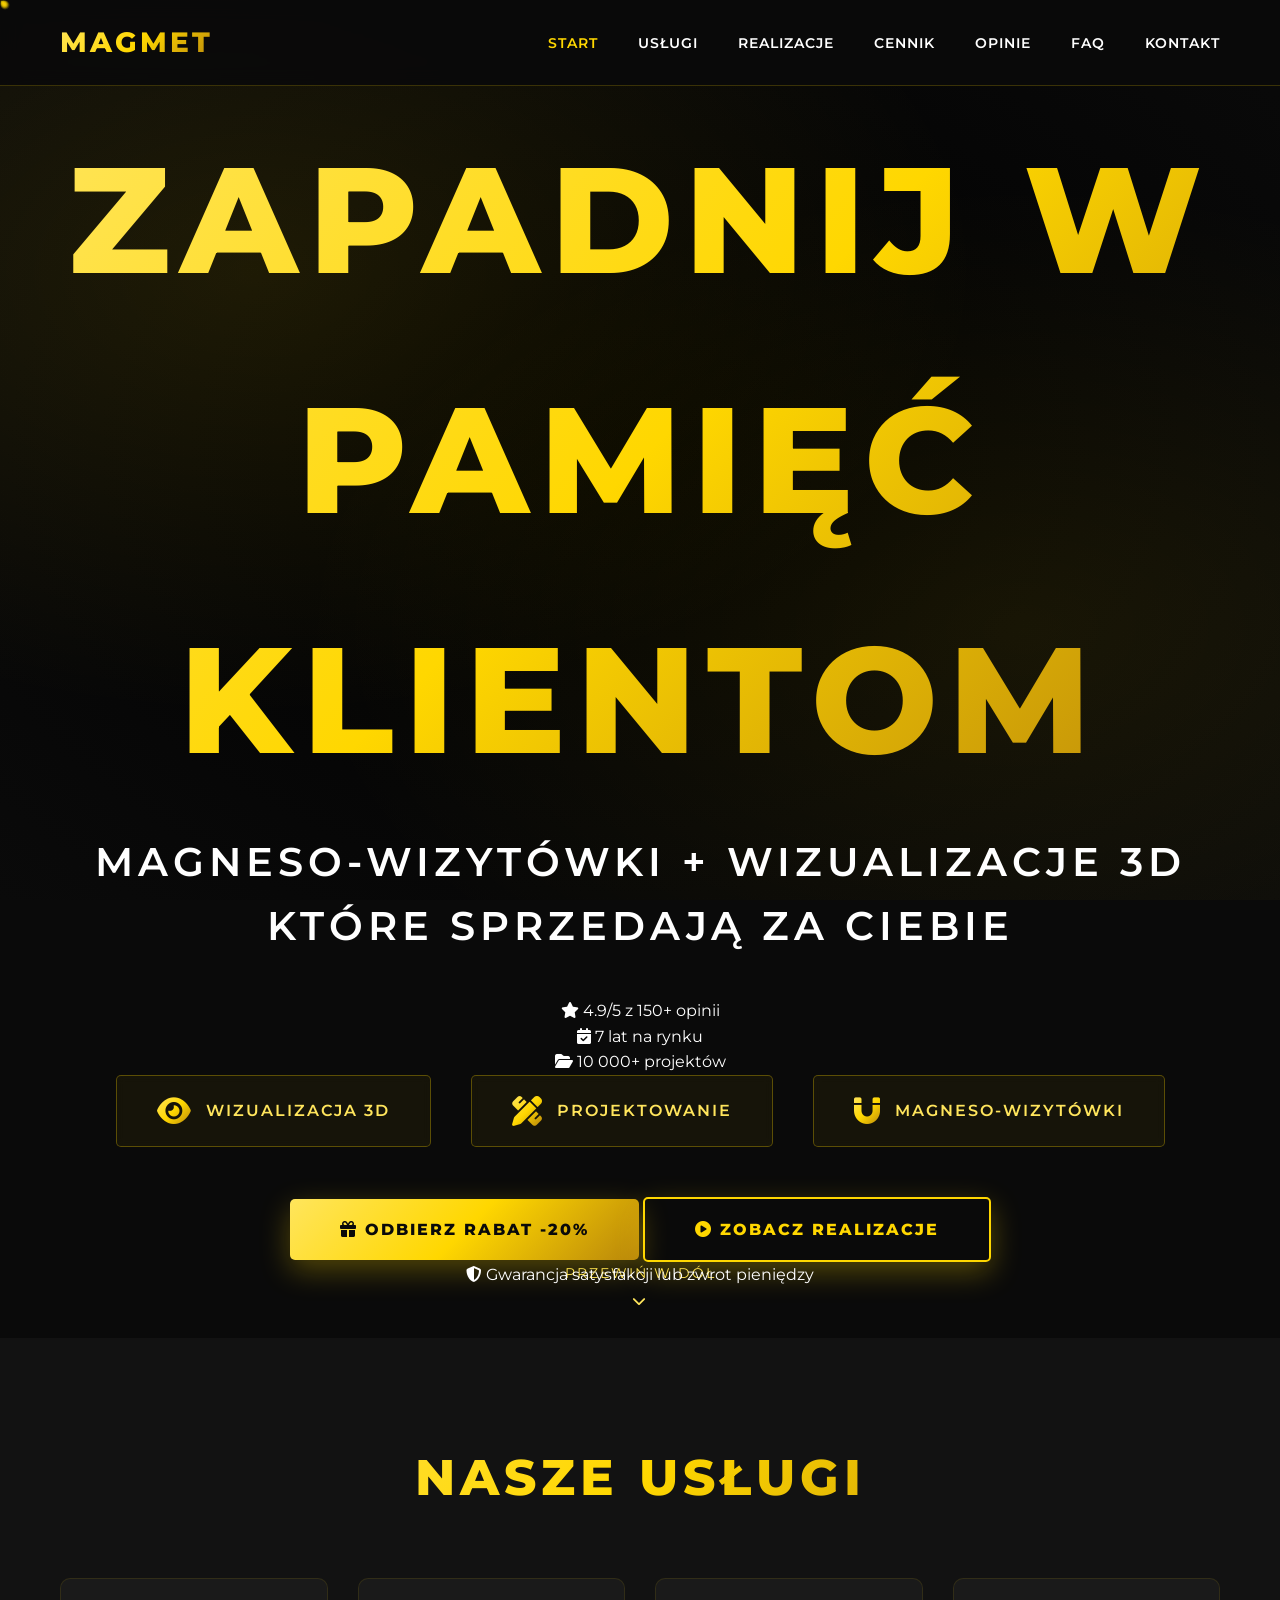
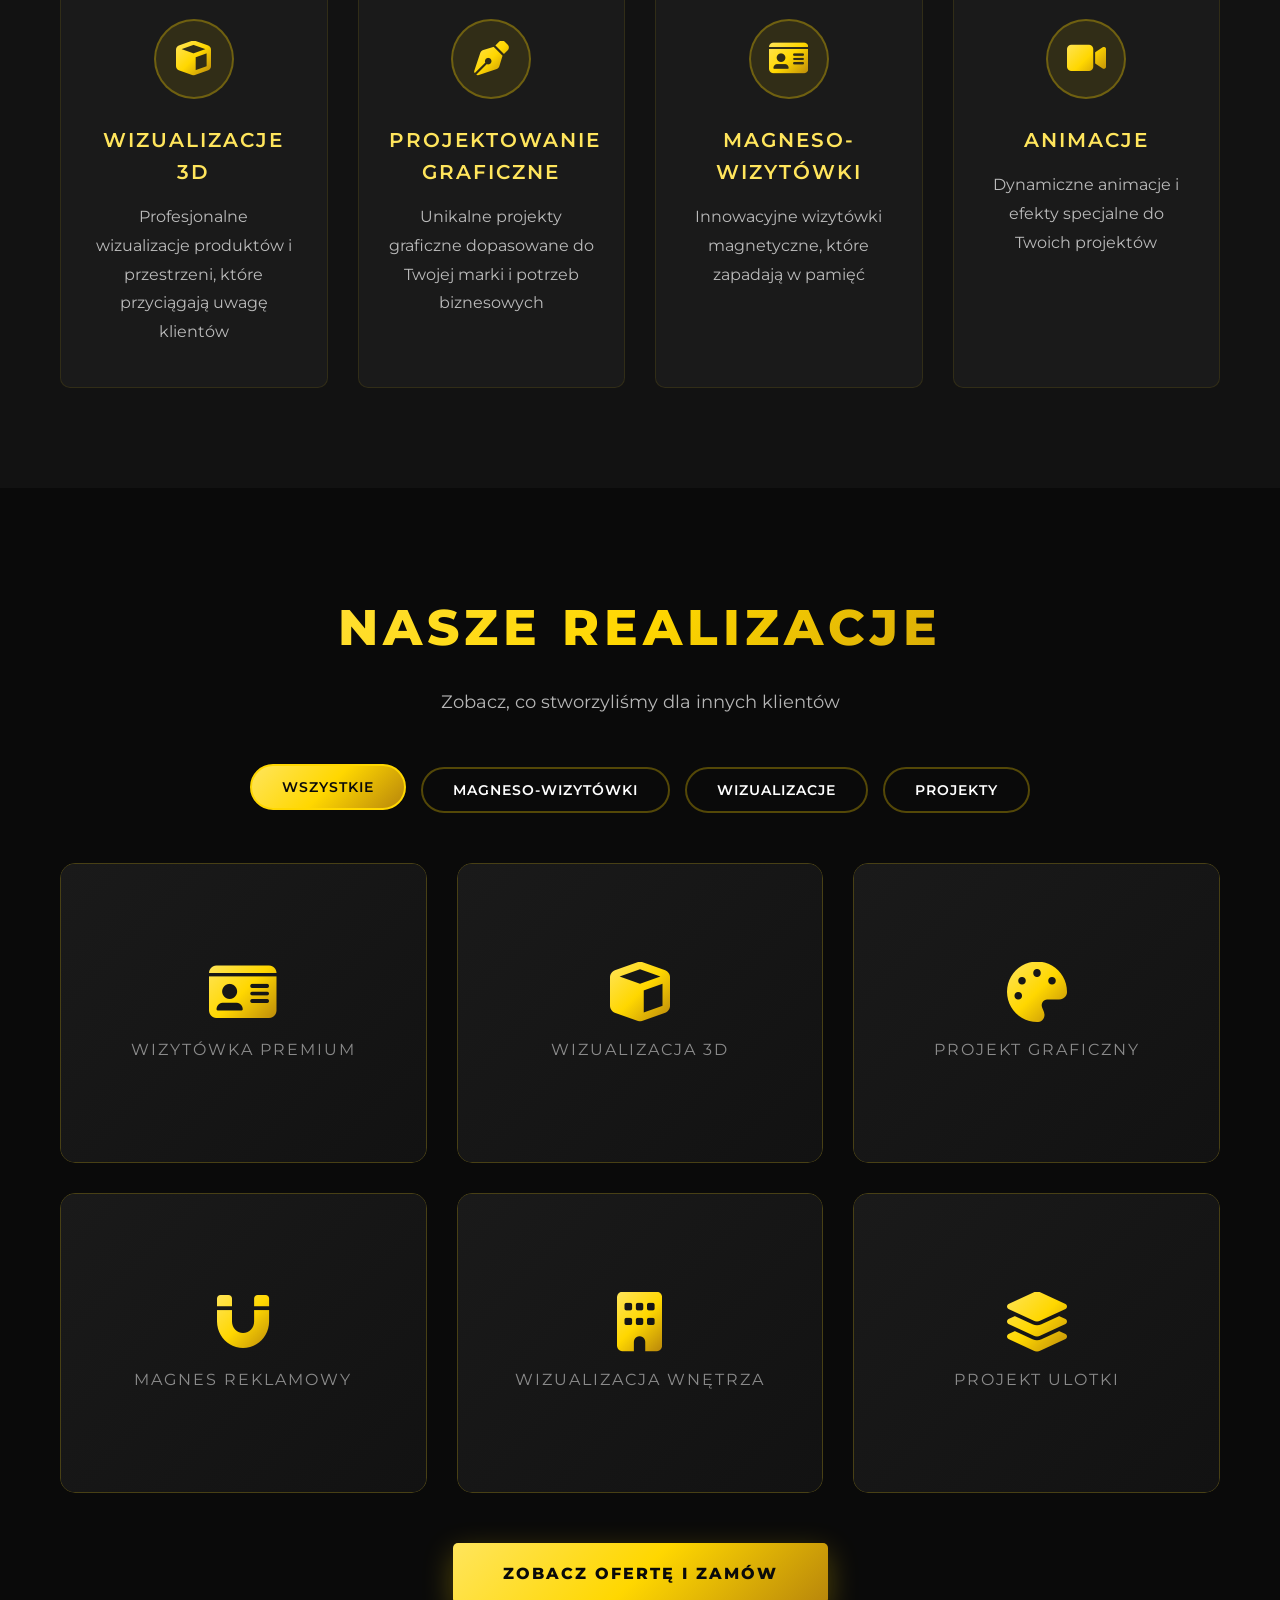
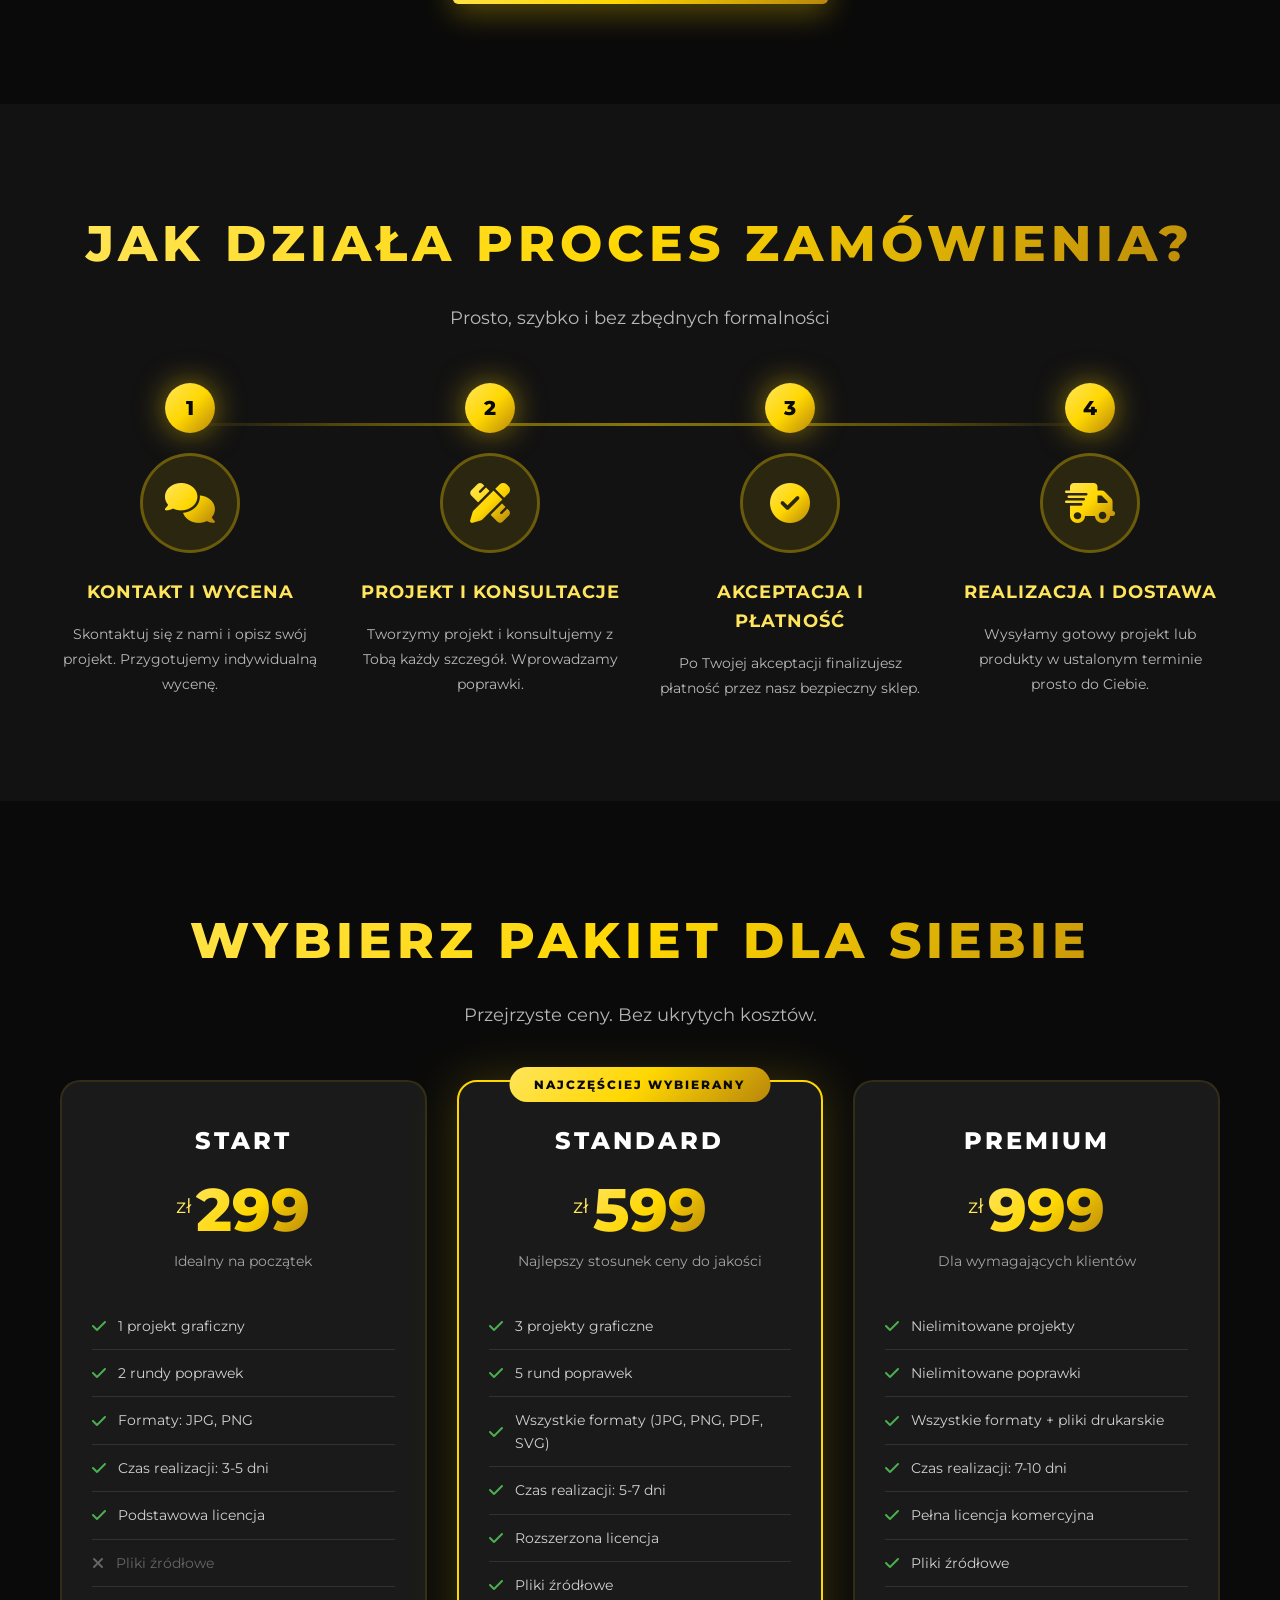
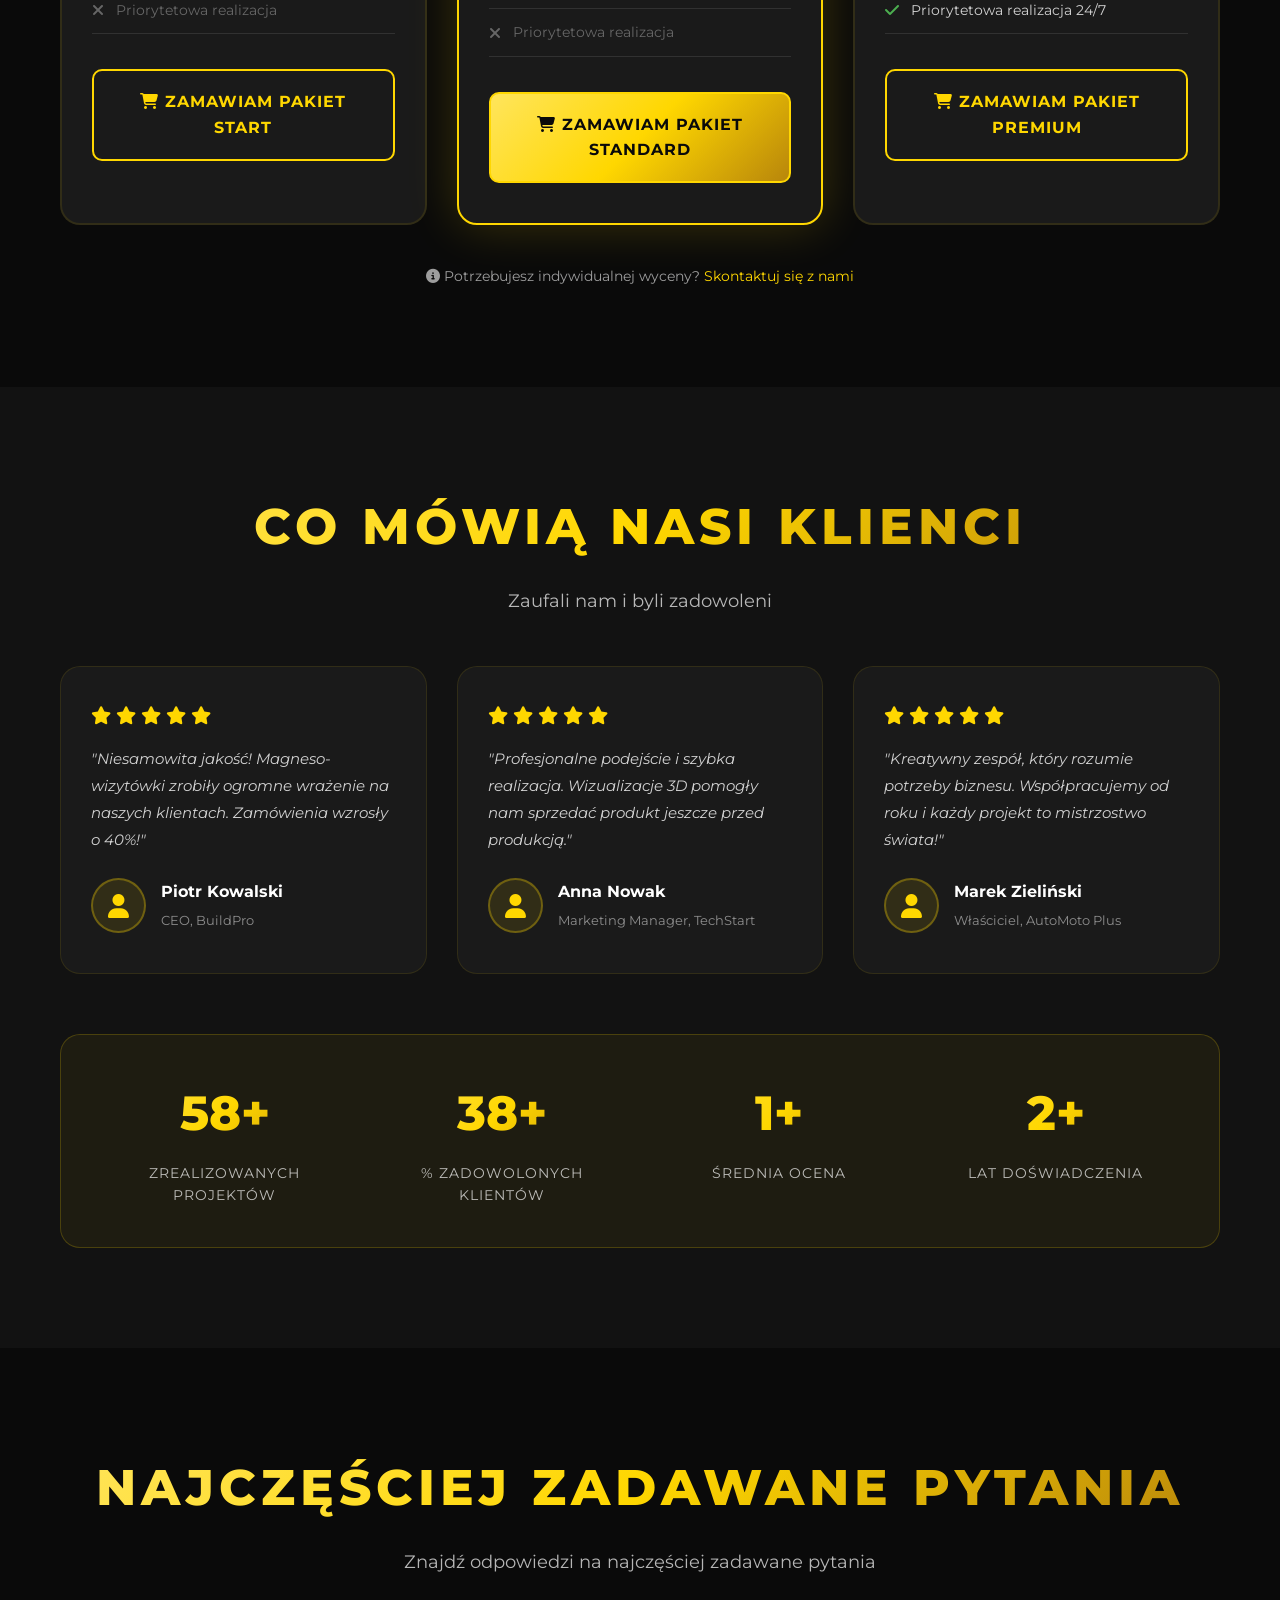
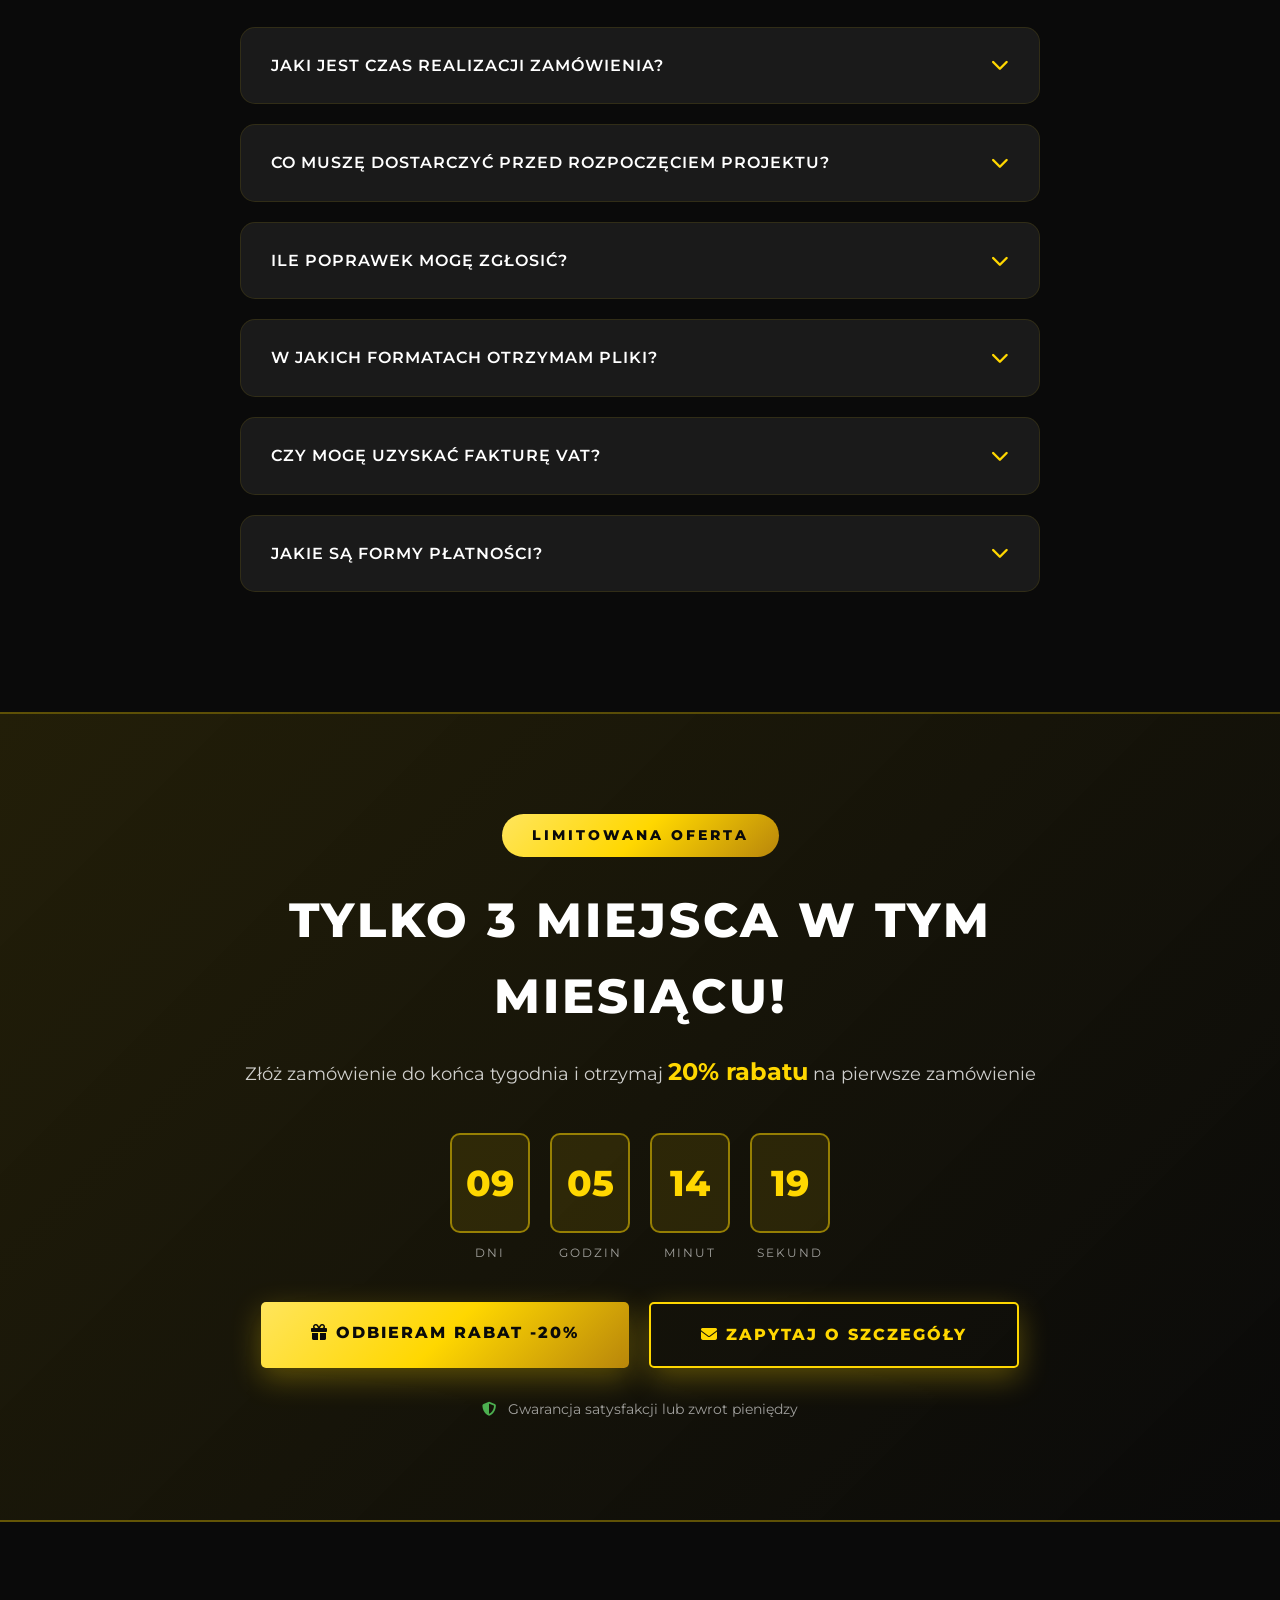
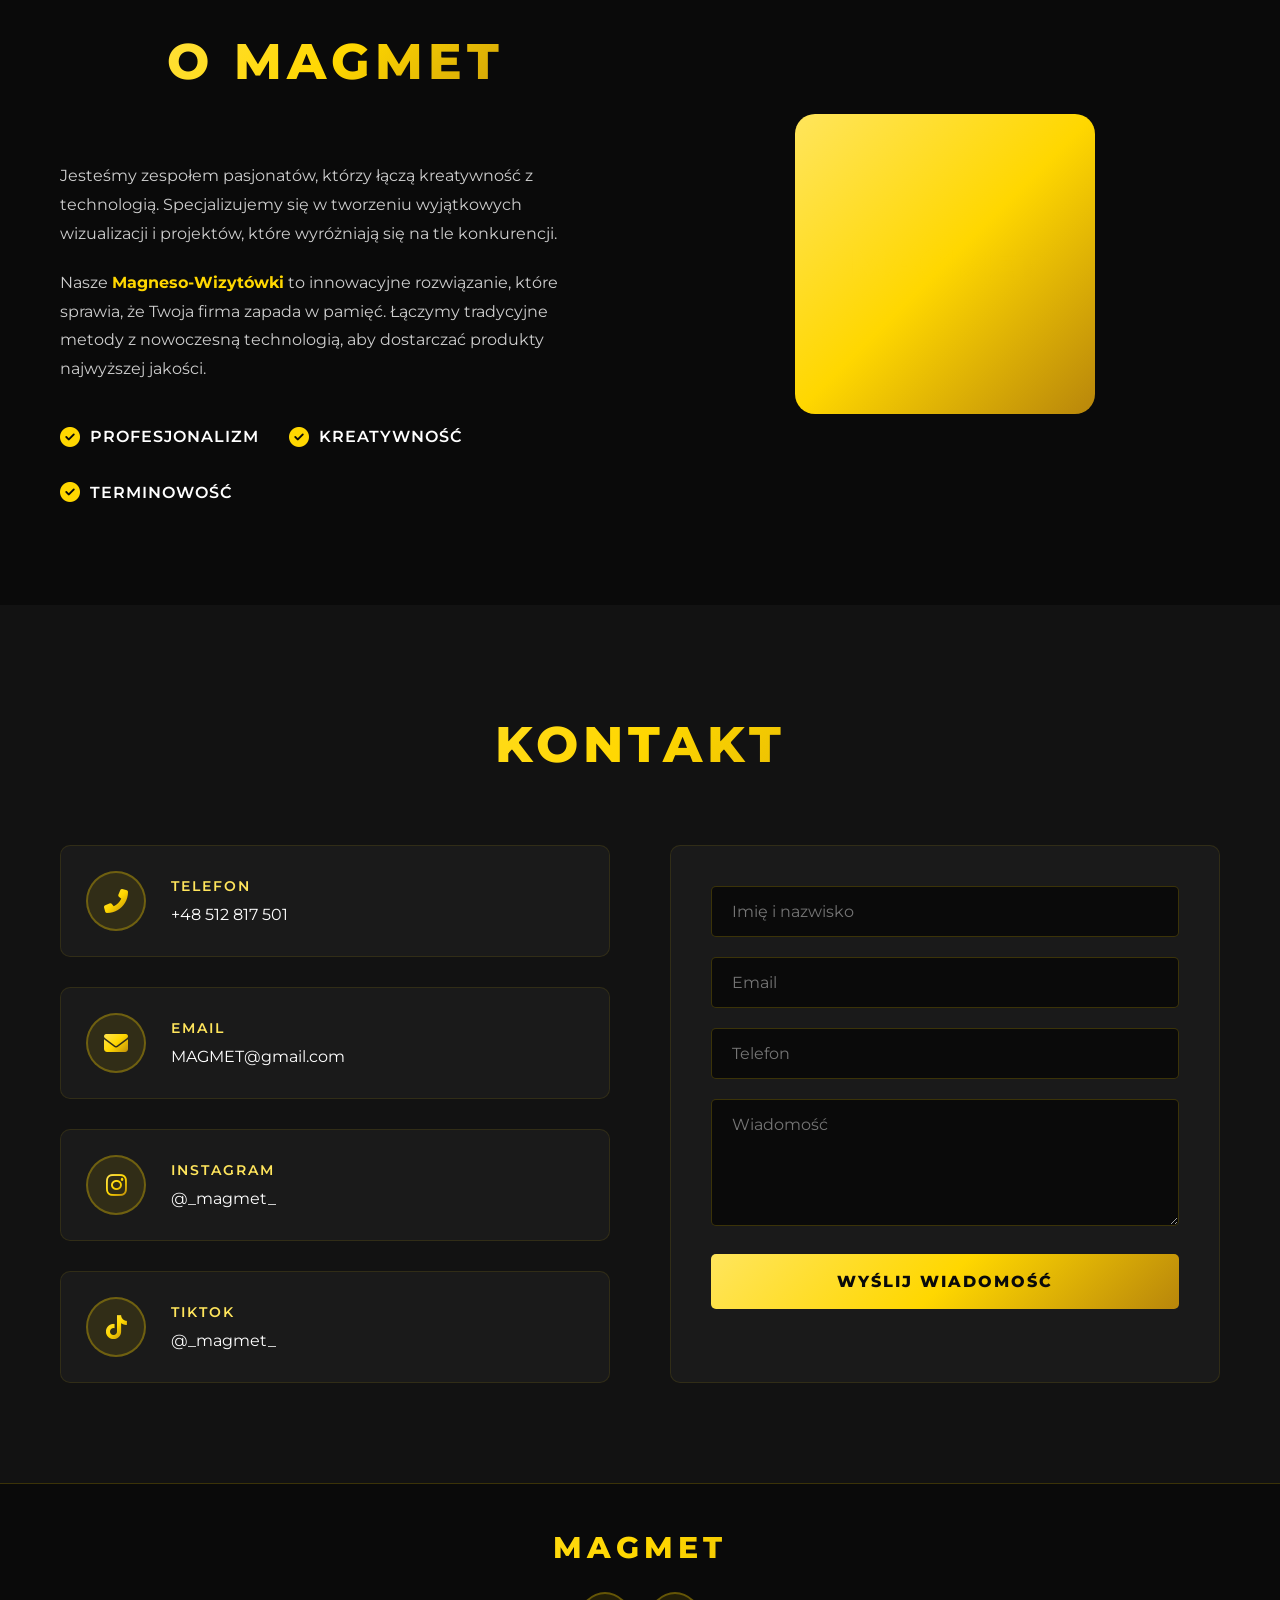
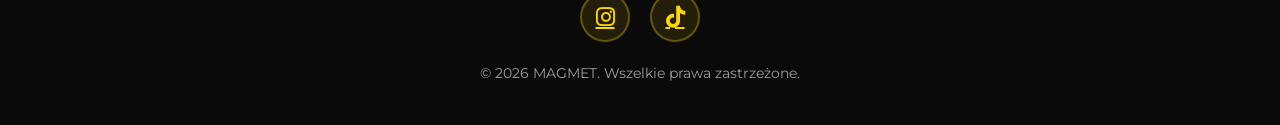
<file: backup/index.html>
<!DOCTYPE html>
<html lang="pl">
<head>
    <meta charset="UTF-8">
    <meta name="viewport" content="width=device-width, initial-scale=1.0">
    <title>MAGMET - Magneso-Wizytówki Które Sprzedają | Wizualizacje 3D</title>
    <meta name="description" content="MAGMET - Magneso-wizytówki i wizualizacje 3D. Zwiększ zapamiętywalność marki o 300%. 7 lat doświadczenia, 150+ projektów. Sprawdź ofertę i zamów z rabatem -20%.">
    <meta name="keywords" content="magneso-wizytówki, wizualizacje 3D, projektowanie graficzne, magnesy reklamowe, identyfikacja wizualna">
    <meta name="author" content="MAGMET Filip Kasprzyk">
    <link rel="canonical" href="https://magmet.pl">
    <link rel="stylesheet" href="styles.css">
    <link rel="preconnect" href="https://fonts.googleapis.com">
    <link rel="preconnect" href="https://fonts.gstatic.com" crossorigin>
    <link href="https://fonts.googleapis.com/css2?family=Montserrat:wght@400;600;700;800&display=swap" rel="stylesheet">
    <link rel="stylesheet" href="https://cdnjs.cloudflare.com/ajax/libs/font-awesome/6.4.0/css/all.min.css">
</head>
<body>
    <!-- Animated Background -->
    <div class="bg-overlay"></div>
    <div class="light-beam beam-1"></div>
    <div class="light-beam beam-2"></div>
    <div class="light-beam beam-3"></div>
    
    <!-- Navigation -->
    <nav class="navbar">
        <div class="container">
            <div class="logo">MAGMET</div>
            <ul class="nav-links">
                <li><a href="#home">Start</a></li>
                <li><a href="#services">Usługi</a></li>
                <li><a href="#portfolio">Realizacje</a></li>
                <li><a href="#pricing">Cennik</a></li>
                <li><a href="#testimonials">Opinie</a></li>
                <li><a href="#faq">FAQ</a></li>
                <li><a href="#contact">Kontakt</a></li>
            </ul>
            <div class="burger">
                <div class="line1"></div>
                <div class="line2"></div>
                <div class="line3"></div>
            </div>
        </div>
    </nav>

    <!-- Hero Section -->
    <section id="home" class="hero">
        <div class="hero-content">
            <h1 class="hero-title glow-text">Zapadnij w Pamięć Klientom</h1>
            <h2 class="hero-subtitle">Magneso-Wizytówki + Wizualizacje 3D Które Sprzedają Za Ciebie</h2>
            
            <div class="trust-bar">
                <div class="trust-item">
                    <i class="fas fa-star"></i>
                    <span>4.9/5 z 150+ opinii</span>
                </div>
                <div class="trust-item">
                    <i class="fas fa-calendar-check"></i>
                    <span>7 lat na rynku</span>
                </div>
                <div class="trust-item">
                    <i class="fas fa-folder-open"></i>
                    <span>10 000+ projektów</span>
                </div>
            </div>
            
            <div class="hero-services">
                <div class="service-item">
                    <i class="fas fa-eye"></i>
                    <span>WIZUALIZACJA 3D</span>
                </div>
                <div class="service-item">
                    <i class="fas fa-pencil-ruler"></i>
                    <span>PROJEKTOWANIE</span>
                </div>
                <div class="service-item">
                    <i class="fas fa-magnet"></i>
                    <span>MAGNESO-WIZYTÓWKI</span>
                </div>
            </div>
            
            <div class="hero-cta-group">
                <a href="#pricing" class="cta-button primary">
                    <i class="fas fa-gift"></i> Odbierz Rabat -20%
                </a>
                <a href="#portfolio" class="cta-button secondary">
                    <i class="fas fa-play-circle"></i> Zobacz Realizacje
                </a>
            </div>
            
            <div class="hero-guarantee">
                <i class="fas fa-shield-alt"></i>
                <span>Gwarancja satysfakcji lub zwrot pieniędzy</span>
            </div>
        </div>
        <div class="scroll-indicator">
            <span>Przewiń w dół</span>
            <i class="fas fa-chevron-down"></i>
        </div>
    </section>

    <!-- Services Section -->
    <section id="services" class="services">
        <div class="container">
            <h2 class="section-title">Nasze Usługi</h2>
            <div class="services-grid">
                <div class="service-card">
                    <div class="icon-box">
                        <i class="fas fa-cube"></i>
                    </div>
                    <h3>Wizualizacje 3D</h3>
                    <p>Profesjonalne wizualizacje produktów i przestrzeni, które przyciągają uwagę klientów</p>
                </div>
                <div class="service-card">
                    <div class="icon-box">
                        <i class="fas fa-pen-nib"></i>
                    </div>
                    <h3>Projektowanie Graficzne</h3>
                    <p>Unikalne projekty graficzne dopasowane do Twojej marki i potrzeb biznesowych</p>
                </div>
                <div class="service-card">
                    <div class="icon-box">
                        <i class="fas fa-id-card"></i>
                    </div>
                    <h3>Magneso-Wizytówki</h3>
                    <p>Innowacyjne wizytówki magnetyczne, które zapadają w pamięć</p>
                </div>
                <div class="service-card">
                    <div class="icon-box">
                        <i class="fas fa-video"></i>
                    </div>
                    <h3>Animacje</h3>
                    <p>Dynamiczne animacje i efekty specjalne do Twoich projektów</p>
                </div>
            </div>
        </div>
    </section>

    <!-- Portfolio Section -->
    <section id="portfolio" class="portfolio">
        <div class="container">
            <h2 class="section-title">Nasze Realizacje</h2>
            <p class="section-subtitle">Zobacz, co stworzyliśmy dla innych klientów</p>
            
            <div class="portfolio-filter">
                <button class="filter-btn active" data-filter="all">Wszystkie</button>
                <button class="filter-btn" data-filter="magneso">Magneso-Wizytówki</button>
                <button class="filter-btn" data-filter="visual">Wizualizacje</button>
                <button class="filter-btn" data-filter="design">Projekty</button>
            </div>
            
            <div class="portfolio-grid">
                <div class="portfolio-item" data-category="magneso">
                    <div class="portfolio-image">
                        <div class="placeholder-img">
                            <i class="fas fa-id-card"></i>
                            <span>Wizytówka Premium</span>
                        </div>
                        <div class="portfolio-overlay">
                            <h4>Wizytówka Magnetyczna</h4>
                            <p>Dla firmy budowlanej</p>
                            <a href="#pricing" class="portfolio-cta">Zamów podobne</a>
                        </div>
                    </div>
                </div>
                <div class="portfolio-item" data-category="visual">
                    <div class="portfolio-image">
                        <div class="placeholder-img">
                            <i class="fas fa-cube"></i>
                            <span>Wizualizacja 3D</span>
                        </div>
                        <div class="portfolio-overlay">
                            <h4>Wizualizacja Produktu</h4>
                            <p>Renderowanie 3D</p>
                            <a href="#pricing" class="portfolio-cta">Zamów podobne</a>
                        </div>
                    </div>
                </div>
                <div class="portfolio-item" data-category="design">
                    <div class="portfolio-image">
                        <div class="placeholder-img">
                            <i class="fas fa-palette"></i>
                            <span>Projekt Graficzny</span>
                        </div>
                        <div class="portfolio-overlay">
                            <h4>Identyfikacja Wizualna</h4>
                            <p>Branding firmy</p>
                            <a href="#pricing" class="portfolio-cta">Zamów podobne</a>
                        </div>
                    </div>
                </div>
                <div class="portfolio-item" data-category="magneso">
                    <div class="portfolio-image">
                        <div class="placeholder-img">
                            <i class="fas fa-magnet"></i>
                            <span>Magnes Reklamowy</span>
                        </div>
                        <div class="portfolio-overlay">
                            <h4>Magnes na Lodówkę</h4>
                            <p>Kampania reklamowa</p>
                            <a href="#pricing" class="portfolio-cta">Zamów podobne</a>
                        </div>
                    </div>
                </div>
                <div class="portfolio-item" data-category="visual">
                    <div class="portfolio-image">
                        <div class="placeholder-img">
                            <i class="fas fa-building"></i>
                            <span>Wizualizacja Wnętrza</span>
                        </div>
                        <div class="portfolio-overlay">
                            <h4>Wizualizacja Biura</h4>
                            <p>Architektura wnętrz</p>
                            <a href="#pricing" class="portfolio-cta">Zamów podobne</a>
                        </div>
                    </div>
                </div>
                <div class="portfolio-item" data-category="design">
                    <div class="portfolio-image">
                        <div class="placeholder-img">
                            <i class="fas fa-layer-group"></i>
                            <span>Projekt Ulotki</span>
                        </div>
                        <div class="portfolio-overlay">
                            <h4>Ulotka Reklamowa</h4>
                            <p>Materiały marketingowe</p>
                            <a href="#pricing" class="portfolio-cta">Zamów podobne</a>
                        </div>
                    </div>
                </div>
            </div>
            
            <div class="portfolio-cta-container">
                <a href="#pricing" class="cta-button">Zobacz ofertę i zamów</a>
            </div>
        </div>
    </section>

    <!-- Process Section -->
    <section id="process" class="process">
        <div class="container">
            <h2 class="section-title">Jak Działa Proces Zamówienia?</h2>
            <p class="section-subtitle">Prosto, szybko i bez zbędnych formalności</p>
            
            <div class="process-timeline">
                <div class="process-step">
                    <div class="step-number">1</div>
                    <div class="step-icon">
                        <i class="fas fa-comments"></i>
                    </div>
                    <h3>Kontakt i Wycena</h3>
                    <p>Skontaktuj się z nami i opisz swój projekt. Przygotujemy indywidualną wycenę.</p>
                </div>
                <div class="process-step">
                    <div class="step-number">2</div>
                    <div class="step-icon">
                        <i class="fas fa-pencil-ruler"></i>
                    </div>
                    <h3>Projekt i Konsultacje</h3>
                    <p>Tworzymy projekt i konsultujemy z Tobą każdy szczegół. Wprowadzamy poprawki.</p>
                </div>
                <div class="process-step">
                    <div class="step-number">3</div>
                    <div class="step-icon">
                        <i class="fas fa-check-circle"></i>
                    </div>
                    <h3>Akceptacja i Płatność</h3>
                    <p>Po Twojej akceptacji finalizujesz płatność przez nasz bezpieczny sklep.</p>
                </div>
                <div class="process-step">
                    <div class="step-number">4</div>
                    <div class="step-icon">
                        <i class="fas fa-shipping-fast"></i>
                    </div>
                    <h3>Realizacja i Dostawa</h3>
                    <p>Wysyłamy gotowy projekt lub produkty w ustalonym terminie prosto do Ciebie.</p>
                </div>
            </div>
        </div>
    </section>

    <!-- Pricing Section -->
    <section id="pricing" class="pricing">
        <div class="container">
            <h2 class="section-title">Wybierz Pakiet dla Siebie</h2>
            <p class="section-subtitle">Przejrzyste ceny. Bez ukrytych kosztów.</p>
            
            <div class="pricing-grid">
                <div class="pricing-card">
                    <div class="pricing-header">
                        <h3>START</h3>
                        <div class="pricing-price">
                            <span class="currency">zł</span>
                            <span class="amount">299</span>
                        </div>
                        <p class="pricing-desc">Idealny na początek</p>
                    </div>
                    <ul class="pricing-features">
                        <li><i class="fas fa-check"></i> 1 projekt graficzny</li>
                        <li><i class="fas fa-check"></i> 2 rundy poprawek</li>
                        <li><i class="fas fa-check"></i> Formaty: JPG, PNG</li>
                        <li><i class="fas fa-check"></i> Czas realizacji: 3-5 dni</li>
                        <li><i class="fas fa-check"></i> Podstawowa licencja</li>
                        <li class="disabled"><i class="fas fa-times"></i> Pliki źródłowe</li>
                        <li class="disabled"><i class="fas fa-times"></i> Priorytetowa realizacja</li>
                    </ul>
                    <a href="https://easycart.pl/twoj-sklep/start" target="_blank" class="pricing-btn">
                        <i class="fas fa-shopping-cart"></i> Zamawiam Pakiet START
                    </a>
                </div>
                
                <div class="pricing-card featured">
                    <div class="pricing-badge">NAJCZĘŚCIEJ WYBIERANY</div>
                    <div class="pricing-header">
                        <h3>STANDARD</h3>
                        <div class="pricing-price">
                            <span class="currency">zł</span>
                            <span class="amount">599</span>
                        </div>
                        <p class="pricing-desc">Najlepszy stosunek ceny do jakości</p>
                    </div>
                    <ul class="pricing-features">
                        <li><i class="fas fa-check"></i> 3 projekty graficzne</li>
                        <li><i class="fas fa-check"></i> 5 rund poprawek</li>
                        <li><i class="fas fa-check"></i> Wszystkie formaty (JPG, PNG, PDF, SVG)</li>
                        <li><i class="fas fa-check"></i> Czas realizacji: 5-7 dni</li>
                        <li><i class="fas fa-check"></i> Rozszerzona licencja</li>
                        <li><i class="fas fa-check"></i> Pliki źródłowe</li>
                        <li class="disabled"><i class="fas fa-times"></i> Priorytetowa realizacja</li>
                    </ul>
                    <a href="https://easycart.pl/twoj-sklep/standard" target="_blank" class="pricing-btn featured-btn">
                        <i class="fas fa-shopping-cart"></i> Zamawiam Pakiet STANDARD
                    </a>
                </div>
                
                <div class="pricing-card">
                    <div class="pricing-header">
                        <h3>PREMIUM</h3>
                        <div class="pricing-price">
                            <span class="currency">zł</span>
                            <span class="amount">999</span>
                        </div>
                        <p class="pricing-desc">Dla wymagających klientów</p>
                    </div>
                    <ul class="pricing-features">
                        <li><i class="fas fa-check"></i> Nielimitowane projekty</li>
                        <li><i class="fas fa-check"></i> Nielimitowane poprawki</li>
                        <li><i class="fas fa-check"></i> Wszystkie formaty + pliki drukarskie</li>
                        <li><i class="fas fa-check"></i> Czas realizacji: 7-10 dni</li>
                        <li><i class="fas fa-check"></i> Pełna licencja komercyjna</li>
                        <li><i class="fas fa-check"></i> Pliki źródłowe</li>
                        <li><i class="fas fa-check"></i> Priorytetowa realizacja 24/7</li>
                    </ul>
                    <a href="https://easycart.pl/twoj-sklep/premium" target="_blank" class="pricing-btn">
                        <i class="fas fa-shopping-cart"></i> Zamawiam Pakiet PREMIUM
                    </a>
                </div>
            </div>
            
            <p class="pricing-note">
                <i class="fas fa-info-circle"></i> 
                Potrzebujesz indywidualnej wyceny? 
                <a href="#contact">Skontaktuj się z nami</a>
            </p>
        </div>
    </section>

    <!-- Testimonials Section -->
    <section id="testimonials" class="testimonials">
        <div class="container">
            <h2 class="section-title">Co Mówią Nasi Klienci</h2>
            <p class="section-subtitle">Zaufali nam i byli zadowoleni</p>
            
            <div class="testimonials-grid">
                <div class="testimonial-card">
                    <div class="testimonial-rating">
                        <i class="fas fa-star"></i>
                        <i class="fas fa-star"></i>
                        <i class="fas fa-star"></i>
                        <i class="fas fa-star"></i>
                        <i class="fas fa-star"></i>
                    </div>
                    <div class="testimonial-content">
                        <p>"Niesamowita jakość! Magneso-wizytówki zrobiły ogromne wrażenie na naszych klientach. Zamówienia wzrosły o 40%!"</p>
                    </div>
                    <div class="testimonial-author">
                        <div class="author-avatar">
                            <i class="fas fa-user"></i>
                        </div>
                        <div class="author-info">
                            <h4>Piotr Kowalski</h4>
                            <span>CEO, BuildPro</span>
                        </div>
                    </div>
                </div>
                
                <div class="testimonial-card">
                    <div class="testimonial-rating">
                        <i class="fas fa-star"></i>
                        <i class="fas fa-star"></i>
                        <i class="fas fa-star"></i>
                        <i class="fas fa-star"></i>
                        <i class="fas fa-star"></i>
                    </div>
                    <div class="testimonial-content">
                        <p>"Profesjonalne podejście i szybka realizacja. Wizualizacje 3D pomogły nam sprzedać produkt jeszcze przed produkcją."</p>
                    </div>
                    <div class="testimonial-author">
                        <div class="author-avatar">
                            <i class="fas fa-user"></i>
                        </div>
                        <div class="author-info">
                            <h4>Anna Nowak</h4>
                            <span>Marketing Manager, TechStart</span>
                        </div>
                    </div>
                </div>
                
                <div class="testimonial-card">
                    <div class="testimonial-rating">
                        <i class="fas fa-star"></i>
                        <i class="fas fa-star"></i>
                        <i class="fas fa-star"></i>
                        <i class="fas fa-star"></i>
                        <i class="fas fa-star"></i>
                    </div>
                    <div class="testimonial-content">
                        <p>"Kreatywny zespół, który rozumie potrzeby biznesu. Współpracujemy od roku i każdy projekt to mistrzostwo świata!"</p>
                    </div>
                    <div class="testimonial-author">
                        <div class="author-avatar">
                            <i class="fas fa-user"></i>
                        </div>
                        <div class="author-info">
                            <h4>Marek Zieliński</h4>
                            <span>Właściciel, AutoMoto Plus</span>
                        </div>
                    </div>
                </div>
            </div>
            
            <div class="testimonials-stats">
                <div class="stat-item">
                    <div class="stat-number" data-target="150">0</div>
                    <div class="stat-label">Zrealizowanych Projektów</div>
                </div>
                <div class="stat-item">
                    <div class="stat-number" data-target="98">0</div>
                    <div class="stat-label">% Zadowolonych Klientów</div>
                </div>
                <div class="stat-item">
                    <div class="stat-number" data-target="5">0</div>
                    <div class="stat-label">Średnia Ocena</div>
                </div>
                <div class="stat-item">
                    <div class="stat-number" data-target="7">0</div>
                    <div class="stat-label">Lat Doświadczenia</div>
                </div>
            </div>
        </div>
    </section>

    <!-- FAQ Section -->
    <section id="faq" class="faq">
        <div class="container">
            <h2 class="section-title">Najczęściej Zadawane Pytania</h2>
            <p class="section-subtitle">Znajdź odpowiedzi na najczęściej zadawane pytania</p>
            
            <div class="faq-container">
                <div class="faq-item">
                    <div class="faq-question">
                        <h3>Jaki jest czas realizacji zamówienia?</h3>
                        <i class="fas fa-chevron-down"></i>
                    </div>
                    <div class="faq-answer">
                        <p>Czas realizacji zależy od wybranego pakietu i złożoności projektu. Standardowo jest to 3-10 dni roboczych. W pakiecie PREMIUM oferujemy priorytetową realizację. Po akceptacji projektu, fizyczne produkty (np. magneso-wizytówki) są wysyłane w ciągu 2-3 dni roboczych.</p>
                    </div>
                </div>
                
                <div class="faq-item">
                    <div class="faq-question">
                        <h3>Co muszę dostarczyć przed rozpoczęciem projektu?</h3>
                        <i class="fas fa-chevron-down"></i>
                    </div>
                    <div class="faq-answer">
                        <p>Wystarczy, że opiszesz swoją wizję i prześlesz ewentualne materiały (logo, zdjęcia, inspiracje). Jeśli nie masz gotowych materiałów, pomożemy Ci je przygotować. Im więcej szczegółów nam podasz, tym lepiej będziemy mogli dostosować projekt do Twoich oczekiwań.</p>
                    </div>
                </div>
                
                <div class="faq-item">
                    <div class="faq-question">
                        <h3>Ile poprawek mogę zgłosić?</h3>
                        <i class="fas fa-chevron-down"></i>
                    </div>
                    <div class="faq-answer">
                        <p>Liczba poprawek zależy od wybranego pakietu: START - 2 rundy, STANDARD - 5 rund, PREMIUM - nielimitowane poprawki. Każda runda poprawek to zestaw uwag, które wprowadzamy kompleksowo. Staramy się, aby pierwsza wersja projektu była jak najbliższa oczekiwaniom.</p>
                    </div>
                </div>
                
                <div class="faq-item">
                    <div class="faq-question">
                        <h3>W jakich formatach otrzymam pliki?</h3>
                        <i class="fas fa-chevron-down"></i>
                    </div>
                    <div class="faq-answer">
                        <p>W pakiecie START otrzymasz pliki JPG i PNG. W pakiecie STANDARD dodajemy PDF i SVG. W pakiecie PREMIUM otrzymasz wszystkie dostępne formaty, w tym pliki źródłowe (.AI, .PSD, .blend) oraz pliki przygotowane do druku.</p>
                    </div>
                </div>
                
                <div class="faq-item">
                    <div class="faq-question">
                        <h3>Czy mogę uzyskać fakturę VAT?</h3>
                        <i class="fas fa-chevron-down"></i>
                    </div>
                    <div class="faq-answer">
                        <p>Tak, wystawiamy faktury VAT dla wszystkich klientów biznesowych. Podczas składania zamówienia przez EasyCart podaj dane firmowe, a faktura zostanie wysłana na Twój email wraz z potwierdzeniem zamówienia.</p>
                    </div>
                </div>
                
                <div class="faq-item">
                    <div class="faq-question">
                        <h3>Jakie są formy płatności?</h3>
                        <i class="fas fa-chevron-down"></i>
                    </div>
                    <div class="faq-answer">
                        <p>Płatności realizowane są przez bezpieczny system EasyCart. Możesz zapłacić szybkim przelewem, kartą płatniczą, BLIKIEM lub na raty. Wszystkie transakcje są zabezpieczone certyfikatem SSL.</p>
                    </div>
                </div>
            </div>
        </div>
    </section>

    <!-- Limited Offer CTA Section -->
    <section id="offer" class="limited-offer">
        <div class="container">
            <div class="offer-content">
                <div class="offer-badge">LIMITOWANA OFERTA</div>
                <h2 class="offer-title">Tylko 3 Miejsca w Tym Miesiącu!</h2>
                <p class="offer-text">Złóż zamówienie do końca tygodnia i otrzymaj <strong>20% rabatu</strong> na pierwsze zamówienie</p>
                
                <div class="countdown">
                    <div class="countdown-item">
                        <span class="countdown-number" id="days">00</span>
                        <span class="countdown-label">Dni</span>
                    </div>
                    <div class="countdown-item">
                        <span class="countdown-number" id="hours">00</span>
                        <span class="countdown-label">Godzin</span>
                    </div>
                    <div class="countdown-item">
                        <span class="countdown-number" id="minutes">00</span>
                        <span class="countdown-label">Minut</span>
                    </div>
                    <div class="countdown-item">
                        <span class="countdown-number" id="seconds">00</span>
                        <span class="countdown-label">Sekund</span>
                    </div>
                </div>
                
                <div class="offer-buttons">
                    <a href="#pricing" class="cta-button primary">
                        <i class="fas fa-gift"></i> Odbieram Rabat -20%
                    </a>
                    <a href="#contact" class="cta-button secondary">
                        <i class="fas fa-envelope"></i> Zapytaj o Szczegóły
                    </a>
                </div>
                
                <p class="offer-guarantee">
                    <i class="fas fa-shield-alt"></i> Gwarancja satysfakcji lub zwrot pieniędzy
                </p>
            </div>
        </div>
    </section>

    <!-- About Section -->
    <section id="about" class="about">
        <div class="container">
            <div class="about-content">
                <div class="about-text">
                    <h2 class="section-title">O MAGMET</h2>
                    <p>Jesteśmy zespołem pasjonatów, którzy łączą kreatywność z technologią. Specjalizujemy się w tworzeniu wyjątkowych wizualizacji i projektów, które wyróżniają się na tle konkurencji.</p>
                    <p>Nasze <strong>Magneso-Wizytówki</strong> to innowacyjne rozwiązanie, które sprawia, że Twoja firma zapada w pamięć. Łączymy tradycyjne metody z nowoczesną technologią, aby dostarczać produkty najwyższej jakości.</p>
                    <div class="features">
                        <div class="feature">
                            <i class="fas fa-check-circle"></i>
                            <span>Profesjonalizm</span>
                        </div>
                        <div class="feature">
                            <i class="fas fa-check-circle"></i>
                            <span>Kreatywność</span>
                        </div>
                        <div class="feature">
                            <i class="fas fa-check-circle"></i>
                            <span>Terminowość</span>
                        </div>
                    </div>
                </div>
                <div class="about-image">
                    <div class="image-frame">
                        <div class="placeholder-logo">MAGMET</div>
                    </div>
                </div>
            </div>
        </div>
    </section>

    <!-- Contact Section -->
    <section id="contact" class="contact">
        <div class="container">
            <h2 class="section-title">Kontakt</h2>
            <div class="contact-content">
                <div class="contact-info">
                    <div class="contact-item">
                        <div class="contact-icon">
                            <i class="fas fa-phone-alt"></i>
                        </div>
                        <div class="contact-details">
                            <h4>Telefon</h4>
                            <a href="tel:+48512817501">+48 512 817 501</a>
                        </div>
                    </div>
                    <div class="contact-item">
                        <div class="contact-icon">
                            <i class="fas fa-envelope"></i>
                        </div>
                        <div class="contact-details">
                            <h4>Email</h4>
                            <a href="mailto:MAGMET@gmail.com">MAGMET@gmail.com</a>
                        </div>
                    </div>
                    <div class="contact-item">
                        <div class="contact-icon">
                            <i class="fab fa-instagram"></i>
                        </div>
                        <div class="contact-details">
                            <h4>Instagram</h4>
                            <a href="https://instagram.com/_magmet_" target="_blank">@_magmet_</a>
                        </div>
                    </div>
                    <div class="contact-item">
                        <div class="contact-icon">
                            <i class="fab fa-tiktok"></i>
                        </div>
                        <div class="contact-details">
                            <h4>TikTok</h4>
                            <a href="https://tiktok.com/@_magmet_" target="_blank">@_magmet_</a>
                        </div>
                    </div>
                </div>
                <div class="contact-form">
                    <form id="contactForm">
                        <div class="form-group">
                            <input type="text" placeholder="Imię i nazwisko" required>
                        </div>
                        <div class="form-group">
                            <input type="email" placeholder="Email" required>
                        </div>
                        <div class="form-group">
                            <input type="tel" placeholder="Telefon">
                        </div>
                        <div class="form-group">
                            <textarea placeholder="Wiadomość" rows="5" required></textarea>
                        </div>
                        <button type="submit" class="submit-btn">Wyślij wiadomość</button>
                    </form>
                </div>
            </div>
        </div>
    </section>

    <!-- Footer -->
    <footer class="footer">
        <div class="container">
            <div class="footer-content">
                <div class="footer-logo">MAGMET</div>
                <div class="footer-social">
                    <a href="https://instagram.com/_magmet_" target="_blank"><i class="fab fa-instagram"></i></a>
                    <a href="https://tiktok.com/@_magmet_" target="_blank"><i class="fab fa-tiktok"></i></a>
                </div>
                <p>&copy; 2026 MAGMET. Wszelkie prawa zastrzeżone.</p>
            </div>
        </div>
    </footer>

    <script src="script.js"></script>
</body>
</html>
</file>
<file: styles.css>
/* ========================================
   MAGMET - Premium Dark & Gold Design
   ======================================== */

* {
    margin: 0;
    padding: 0;
    box-sizing: border-box;
}

:root {
    --gold-primary: #FFD700;
    --gold-light: #FFE55C;
    --gold-dark: #B8860B;
    --gold-gradient: linear-gradient(135deg, #FFE55C 0%, #FFD700 50%, #B8860B 100%);
    --gold-glow: rgba(255, 215, 0, 0.5);
    --dark-bg: #0a0a0a;
    --dark-secondary: #121212;
    --dark-tertiary: #1a1a1a;
    --text-light: #ffffff;
    --text-gold: #FFD700;
}

html {
    scroll-behavior: smooth;
}

body {
    font-family: 'Montserrat', sans-serif;
    background: var(--dark-bg);
    color: var(--text-light);
    overflow-x: hidden;
    line-height: 1.6;
}

/* ========================================
   NEON GLOW CTA BUTTONS
   ======================================== */
.cta-button {
    display: inline-flex;
    flex-direction: column;
    align-items: center;
    justify-content: center;
    gap: 8px;
    padding: 20px 50px;
    background: var(--gold-gradient);
    color: var(--dark-bg);
    text-decoration: none;
    font-weight: 800;
    font-size: 16px;
    text-transform: uppercase;
    letter-spacing: 2px;
    border-radius: 50px;
    transition: all 0.3s ease;
    box-shadow: 0 0 20px var(--gold-glow);
    position: relative;
    overflow: hidden;
    border: none;
    cursor: pointer;
}

.cta-button:hover {
    transform: translateY(-5px) scale(1.02);
    box-shadow: 0 15px 50px var(--gold-glow), 0 0 80px rgba(255, 215, 0, 0.5);
}

.cta-button::before {
    content: '';
    position: absolute;
    top: 0;
    left: -100%;
    width: 100%;
    height: 100%;
    background: linear-gradient(90deg, transparent, rgba(255, 255, 255, 0.5), transparent);
    transition: left 0.6s;
}

.cta-button:hover::before {
    left: 100%;
}

.cta-button.loading {
    pointer-events: none;
    opacity: 0.7;
}

.cta-button.loading::after {
    content: ' Wysyłanie...';
}

/* CTA Subtext */
.cta-subtext {
    font-size: 11px;
    font-weight: 500;
    text-transform: none;
    letter-spacing: 0.5px;
    color: rgba(10, 10, 10, 0.8);
    margin-top: 5px;
}

/* Pulsing animation for primary CTA */
@keyframes pulseGlow {
    0%, 100% {
        box-shadow: 0 0 20px var(--gold-glow);
    }
    50% {
        box-shadow: 0 0 50px var(--gold-glow), 0 0 90px rgba(255, 215, 0, 0.7), 0 0 120px rgba(255, 215, 0, 0.4);
    }
}

.cta-button.primary,
.cta-button.pulse-button {
    animation: pulseGlow 2s infinite;
}

/* Stronger pulse for high-conversion buttons */
@keyframes strongPulse {
    0%, 100% {
        box-shadow: 0 0 30px var(--gold-glow);
        transform: scale(1);
    }
    50% {
        box-shadow: 0 0 70px var(--gold-glow), 0 0 140px rgba(255, 215, 0, 0.8);
        transform: scale(1.03);
    }
}

.cta-button.pulse-button {
    animation: strongPulse 1.5s infinite;
}

/* Animated Background */
.bg-overlay {
    position: fixed;
    top: 0;
    left: 0;
    width: 100%;
    height: 100%;
    background: 
        radial-gradient(ellipse at 20% 30%, rgba(255, 215, 0, 0.1) 0%, transparent 50%),
        radial-gradient(ellipse at 80% 70%, rgba(255, 215, 0, 0.08) 0%, transparent 50%),
        radial-gradient(ellipse at 50% 50%, rgba(0, 0, 0, 0.9) 0%, rgba(10, 10, 10, 1) 100%);
    z-index: -2;
}

.light-beam {
    position: fixed;
    background: linear-gradient(90deg, 
        transparent 0%, 
        rgba(255, 215, 0, 0.3) 50%, 
        transparent 100%);
    z-index: -1;
    animation: beamMove 8s infinite ease-in-out;
}

.beam-1 {
    width: 300px;
    height: 2px;
    top: 20%;
    left: -300px;
    animation-delay: 0s;
}

.beam-2 {
    width: 400px;
    height: 3px;
    top: 50%;
    left: -400px;
    animation-delay: 2s;
}

.beam-3 {
    width: 250px;
    height: 2px;
    top: 80%;
    left: -250px;
    animation-delay: 4s;
}

@keyframes beamMove {
    0%, 100% {
        transform: translateX(0) rotate(0deg);
        opacity: 0;
    }
    50% {
        opacity: 1;
    }
    100% {
        transform: translateX(calc(100vw + 400px)) rotate(5deg);
        opacity: 0;
    }
}

/* Container */
.container {
    max-width: 1200px;
    margin: 0 auto;
    padding: 0 20px;
}

/* Navigation */
.navbar {
    position: fixed;
    top: 0;
    width: 100%;
    background: rgba(10, 10, 10, 0.95);
    backdrop-filter: blur(10px);
    z-index: 1000;
    padding: 20px 0;
    border-bottom: 1px solid rgba(255, 215, 0, 0.2);
}

.navbar .container {
    display: flex;
    justify-content: space-between;
    align-items: center;
}

.logo {
    font-size: 28px;
    font-weight: 800;
    background: var(--gold-gradient);
    -webkit-background-clip: text;
    -webkit-text-fill-color: transparent;
    background-clip: text;
    text-transform: uppercase;
    letter-spacing: 3px;
}

.nav-links {
    display: flex;
    list-style: none;
    gap: 40px;
}

.nav-links a {
    color: var(--text-light);
    text-decoration: none;
    font-weight: 600;
    font-size: 14px;
    text-transform: uppercase;
    letter-spacing: 1px;
    transition: all 0.3s ease;
    position: relative;
}

.nav-links a::after {
    content: '';
    position: absolute;
    bottom: -5px;
    left: 0;
    width: 0;
    height: 2px;
    background: var(--gold-gradient);
    transition: width 0.3s ease;
}

.nav-links a:hover::after {
    width: 100%;
}

.nav-links a:hover {
    color: var(--gold-primary);
}

.burger {
    display: none;
    flex-direction: column;
    cursor: pointer;
    gap: 5px;
}

.burger div {
    width: 25px;
    height: 3px;
    background: var(--gold-primary);
    transition: all 0.3s ease;
}

/* Hero Section */
.hero {
    min-height: 100vh;
    display: flex;
    flex-direction: column;
    justify-content: center;
    align-items: center;
    text-align: center;
    padding: 100px 20px 50px;
    position: relative;
}

.hero-content {
    z-index: 1;
    max-width: 900px;
}

.hero-title {
    font-size: clamp(40px, 10vw, 90px);
    font-weight: 800;
    background: var(--gold-gradient);
    -webkit-background-clip: text;
    -webkit-text-fill-color: transparent;
    background-clip: text;
    text-transform: uppercase;
    letter-spacing: 5px;
    margin-bottom: 15px;
    line-height: 1.1;
    animation: glowPulse 3s infinite;
}

@keyframes glowPulse {
    0%, 100% {
        filter: drop-shadow(0 0 20px rgba(255, 215, 0, 0.5));
    }
    50% {
        filter: drop-shadow(0 0 40px rgba(255, 215, 0, 0.8));
    }
}

.hero-subtitle {
    font-size: clamp(18px, 4vw, 32px);
    font-weight: 600;
    color: var(--text-light);
    text-transform: uppercase;
    letter-spacing: 3px;
    margin-bottom: 30px;
    line-height: 1.4;
}

/* Trust Bar */
.trust-bar {
    display: flex;
    justify-content: center;
    gap: 30px;
    flex-wrap: wrap;
    margin-bottom: 40px;
    padding: 20px;
    background: rgba(255, 215, 0, 0.05);
    border-radius: 10px;
    border: 1px solid rgba(255, 215, 0, 0.2);
}

.trust-item {
    display: flex;
    align-items: center;
    gap: 10px;
    color: rgba(255, 255, 255, 0.9);
    font-size: 14px;
}

.trust-item i {
    color: var(--gold-primary);
    font-size: 18px;
}

/* Hero Services */
.hero-services {
    display: flex;
    gap: 20px;
    justify-content: center;
    flex-wrap: wrap;
    margin-bottom: 40px;
}

.hero-services .service-item {
    padding: 15px 25px;
    background: rgba(255, 215, 0, 0.08);
    border: 1px solid rgba(255, 215, 0, 0.3);
    border-radius: 30px;
    backdrop-filter: blur(5px);
}

.hero-services .service-item i {
    font-size: 20px;
    background: var(--gold-gradient);
    -webkit-background-clip: text;
    -webkit-text-fill-color: transparent;
    background-clip: text;
}

.hero-services .service-item span {
    font-size: 12px;
    font-weight: 700;
    text-transform: uppercase;
    letter-spacing: 1px;
    color: var(--gold-light);
    margin-left: 8px;
}

/* Hero CTA Group */
.hero-cta-group {
    display: flex;
    gap: 20px;
    justify-content: center;
    flex-wrap: wrap;
    margin-bottom: 30px;
}

.hero-cta-group .cta-button.primary {
    background: var(--gold-gradient);
    color: var(--dark-bg);
}

.hero-cta-group .cta-button.secondary {
    background: transparent;
    border: 2px solid var(--gold-primary);
    color: var(--gold-primary);
}

.hero-cta-group .cta-button.secondary:hover {
    background: rgba(255, 215, 0, 0.1);
    color: var(--gold-light);
}

/* Hero Guarantee */
.hero-guarantee {
    display: flex;
    align-items: center;
    justify-content: center;
    gap: 10px;
    color: rgba(255, 255, 255, 0.6);
    font-size: 14px;
}

.hero-guarantee i {
    color: #4CAF50;
    font-size: 18px;
}

.cta-button {
    display: inline-block;
    padding: 18px 50px;
    background: var(--gold-gradient);
    color: var(--dark-bg);
    text-decoration: none;
    font-weight: 800;
    font-size: 16px;
    text-transform: uppercase;
    letter-spacing: 2px;
    border-radius: 5px;
    transition: all 0.3s ease;
    box-shadow: 0 10px 30px rgba(255, 215, 0, 0.3);
}

.cta-button:hover {
    transform: translateY(-5px);
    box-shadow: 0 15px 40px rgba(255, 215, 0, 0.5);
}

.scroll-indicator {
    position: absolute;
    bottom: 30px;
    display: flex;
    flex-direction: column;
    align-items: center;
    gap: 10px;
    color: var(--gold-light);
    font-size: 14px;
    text-transform: uppercase;
    letter-spacing: 2px;
    animation: bounce 2s infinite;
}

@keyframes bounce {
    0%, 100% {
        transform: translateY(0);
    }
    50% {
        transform: translateY(10px);
    }
}

/* Services Section */
.services {
    padding: 100px 0;
    background: var(--dark-secondary);
}

.section-title {
    font-size: clamp(30px, 5vw, 50px);
    font-weight: 800;
    text-align: center;
    margin-bottom: 60px;
    background: var(--gold-gradient);
    -webkit-background-clip: text;
    -webkit-text-fill-color: transparent;
    background-clip: text;
    text-transform: uppercase;
    letter-spacing: 5px;
}

.services-grid {
    display: grid;
    grid-template-columns: repeat(auto-fit, minmax(250px, 1fr));
    gap: 30px;
}

.service-card {
    background: var(--dark-tertiary);
    padding: 40px 30px;
    border-radius: 10px;
    text-align: center;
    border: 1px solid rgba(255, 215, 0, 0.1);
    transition: all 0.3s ease;
}

.service-card:hover {
    transform: translateY(-10px);
    border-color: rgba(255, 215, 0, 0.5);
    box-shadow: 0 20px 40px rgba(255, 215, 0, 0.2);
}

.icon-box {
    width: 80px;
    height: 80px;
    margin: 0 auto 25px;
    display: flex;
    align-items: center;
    justify-content: center;
    background: rgba(255, 215, 0, 0.1);
    border-radius: 50%;
    border: 2px solid rgba(255, 215, 0, 0.3);
}

.icon-box i {
    font-size: 35px;
    background: var(--gold-gradient);
    -webkit-background-clip: text;
    -webkit-text-fill-color: transparent;
    background-clip: text;
}

.service-card h3 {
    font-size: 20px;
    font-weight: 600;
    margin-bottom: 15px;
    color: var(--gold-light);
    text-transform: uppercase;
    letter-spacing: 2px;
}

.service-card p {
    color: rgba(255, 255, 255, 0.7);
    line-height: 1.8;
}

/* Service Benefit */
.service-benefit {
    display: flex;
    align-items: center;
    gap: 10px;
    margin-top: 15px;
    padding-top: 15px;
    border-top: 1px solid rgba(255, 255, 255, 0.1);
    font-size: 14px;
    color: #4CAF50;
    font-weight: 600;
}

.service-benefit i {
    font-size: 16px;
}

/* Featured Service */
.featured-service {
    border-color: var(--gold-primary);
    box-shadow: 0 0 30px rgba(255, 215, 0, 0.15);
}

.service-badge {
    position: absolute;
    top: -12px;
    left: 50%;
    transform: translateX(-50%);
    background: var(--gold-gradient);
    color: var(--dark-bg);
    padding: 6px 20px;
    border-radius: 20px;
    font-size: 11px;
    font-weight: 800;
    text-transform: uppercase;
    letter-spacing: 2px;
    white-space: nowrap;
}

/* Services CTA */
.services-cta {
    text-align: center;
    margin-top: 50px;
}

/* Client Logos Section */
.client-logos {
    padding: 60px 0;
    background: var(--dark-secondary);
    border-top: 1px solid rgba(255, 215, 0, 0.1);
    border-bottom: 1px solid rgba(255, 215, 0, 0.1);
}

.client-logos-title {
    text-align: center;
    color: rgba(255, 255, 255, 0.6);
    font-size: 14px;
    text-transform: uppercase;
    letter-spacing: 3px;
    margin-bottom: 40px;
}

.logos-grid {
    display: grid;
    grid-template-columns: repeat(auto-fit, minmax(150px, 1fr));
    gap: 30px;
    align-items: center;
}

.logo-item {
    display: flex;
    justify-content: center;
    opacity: 0.6;
    transition: opacity 0.3s ease;
}

.logo-item:hover {
    opacity: 1;
}

.logo-placeholder {
    display: flex;
    flex-direction: column;
    align-items: center;
    gap: 10px;
    padding: 20px;
    background: rgba(255, 255, 255, 0.03);
    border-radius: 10px;
    border: 1px solid rgba(255, 255, 255, 0.1);
}

.logo-placeholder i {
    font-size: 40px;
    color: var(--gold-light);
}

.logo-placeholder span {
    color: rgba(255, 255, 255, 0.7);
    font-size: 14px;
    font-weight: 600;
}

/* Methodology Section */
.methodology {
    padding: 100px 0;
    background: var(--dark-bg);
}

.methodology-grid {
    display: grid;
    grid-template-columns: repeat(auto-fit, minmax(300px, 1fr));
    gap: 40px;
    margin-bottom: 60px;
}

.methodology-step {
    text-align: center;
    padding: 40px 30px;
    background: var(--dark-tertiary);
    border-radius: 20px;
    border: 1px solid rgba(255, 215, 0, 0.1);
    transition: all 0.3s ease;
}

.methodology-step:hover {
    border-color: rgba(255, 215, 0, 0.4);
    transform: translateY(-5px);
}

.step-number-large {
    width: 70px;
    height: 70px;
    margin: 0 auto 20px;
    background: var(--gold-gradient);
    border-radius: 50%;
    display: flex;
    align-items: center;
    justify-content: center;
    font-size: 32px;
    font-weight: 800;
    color: var(--dark-bg);
    box-shadow: 0 0 30px rgba(255, 215, 0, 0.5);
}

.step-icon-large {
    width: 100px;
    height: 100px;
    margin: 0 auto 25px;
    background: rgba(255, 215, 0, 0.1);
    border: 3px solid rgba(255, 215, 0, 0.3);
    border-radius: 50%;
    display: flex;
    align-items: center;
    justify-content: center;
}

.step-icon-large i {
    font-size: 45px;
    background: var(--gold-gradient);
    -webkit-background-clip: text;
    -webkit-text-fill-color: transparent;
    background-clip: text;
}

.methodology-step h3 {
    font-size: 22px;
    font-weight: 800;
    color: var(--gold-primary);
    margin-bottom: 10px;
    text-transform: uppercase;
    letter-spacing: 2px;
}

.step-title {
    font-size: 16px;
    font-weight: 600;
    color: var(--text-light);
    margin-bottom: 15px;
}

.step-description {
    color: rgba(255, 255, 255, 0.7);
    line-height: 1.8;
    margin-bottom: 20px;
}

.step-outcome {
    padding: 15px;
    background: rgba(76, 175, 80, 0.1);
    border-radius: 10px;
    border-left: 3px solid #4CAF50;
    font-size: 14px;
    color: rgba(255, 255, 255, 0.9);
}

.step-outcome strong {
    color: #4CAF50;
}

.methodology-result {
    display: grid;
    grid-template-columns: repeat(auto-fit, minmax(200px, 1fr));
    gap: 30px;
    margin-bottom: 50px;
    padding: 40px;
    background: rgba(255, 215, 0, 0.05);
    border-radius: 20px;
    border: 1px solid rgba(255, 215, 0, 0.2);
}

.result-box {
    text-align: center;
}

.result-number {
    font-size: 56px;
    font-weight: 800;
    background: var(--gold-gradient);
    -webkit-background-clip: text;
    -webkit-text-fill-color: transparent;
    background-clip: text;
    margin-bottom: 10px;
}

.result-label {
    color: rgba(255, 255, 255, 0.7);
    font-size: 14px;
    text-transform: uppercase;
    letter-spacing: 1px;
}

.methodology-cta {
    text-align: center;
}

/* Portfolio Section */
.portfolio {
    padding: 100px 0;
    background: var(--dark-bg);
}

.section-subtitle {
    text-align: center;
    color: rgba(255, 255, 255, 0.7);
    font-size: 18px;
    margin-top: -40px;
    margin-bottom: 50px;
}

.portfolio-filter {
    display: flex;
    justify-content: center;
    gap: 15px;
    margin-bottom: 50px;
    flex-wrap: wrap;
}

.filter-btn {
    padding: 12px 30px;
    background: transparent;
    border: 2px solid rgba(255, 215, 0, 0.3);
    color: var(--text-light);
    font-family: 'Montserrat', sans-serif;
    font-weight: 600;
    font-size: 14px;
    text-transform: uppercase;
    letter-spacing: 1px;
    border-radius: 30px;
    cursor: pointer;
    transition: all 0.3s ease;
}

.filter-btn:hover,
.filter-btn.active {
    background: var(--gold-gradient);
    border-color: var(--gold-primary);
    color: var(--dark-bg);
    transform: translateY(-3px);
}

.portfolio-grid {
    display: grid;
    grid-template-columns: repeat(auto-fit, minmax(320px, 1fr));
    gap: 30px;
    margin-bottom: 50px;
}

.portfolio-item {
    border-radius: 15px;
    overflow: hidden;
    position: relative;
    cursor: pointer;
    transition: all 0.4s ease;
}

.portfolio-item:hover {
    transform: translateY(-10px);
}

.portfolio-image {
    position: relative;
    width: 100%;
    height: 300px;
    background: var(--dark-tertiary);
    border: 1px solid rgba(255, 215, 0, 0.2);
    border-radius: 15px;
    overflow: hidden;
}

.placeholder-img {
    width: 100%;
    height: 100%;
    display: flex;
    flex-direction: column;
    align-items: center;
    justify-content: center;
    background: linear-gradient(135deg, var(--dark-tertiary) 0%, var(--dark-secondary) 100%);
    gap: 15px;
}

.placeholder-img.magneso-bg {
    background: linear-gradient(135deg, #1a1a2e 0%, #16213e 100%);
}

.placeholder-img.visual-bg {
    background: linear-gradient(135deg, #1a2e1a 0%, #1e3e2e 100%);
}

.placeholder-img.design-bg {
    background: linear-gradient(135deg, #2e1a2e 0%, #3e1e3e 100%);
}

.placeholder-img i {
    font-size: 60px;
    background: var(--gold-gradient);
    -webkit-background-clip: text;
    -webkit-text-fill-color: transparent;
    background-clip: text;
}

.placeholder-img span {
    color: rgba(255, 255, 255, 0.5);
    font-size: 16px;
    text-transform: uppercase;
    letter-spacing: 2px;
}

.portfolio-overlay {
    position: absolute;
    top: 0;
    left: 0;
    width: 100%;
    height: 100%;
    background: rgba(10, 10, 10, 0.9);
    display: flex;
    flex-direction: column;
    align-items: center;
    justify-content: center;
    opacity: 0;
    transition: all 0.4s ease;
    padding: 20px;
    text-align: center;
}

.portfolio-item:hover .portfolio-overlay {
    opacity: 1;
}

.portfolio-overlay h4 {
    font-size: 22px;
    font-weight: 700;
    color: var(--gold-primary);
    margin-bottom: 10px;
    text-transform: uppercase;
    letter-spacing: 2px;
}

.portfolio-overlay p {
    color: rgba(255, 255, 255, 0.8);
    margin-bottom: 10px;
}

.portfolio-result {
    color: #4CAF50;
    font-weight: 600;
    font-size: 14px;
    margin-bottom: 15px !important;
}

.portfolio-result i {
    margin-right: 5px;
}

.portfolio-cta {
    padding: 12px 30px;
    background: var(--gold-gradient);
    color: var(--dark-bg);
    text-decoration: none;
    font-weight: 700;
    font-size: 14px;
    text-transform: uppercase;
    border-radius: 30px;
    transition: all 0.3s ease;
}

.portfolio-cta:hover {
    transform: scale(1.05);
    box-shadow: 0 10px 30px rgba(255, 215, 0, 0.4);
}

.portfolio-cta-container {
    text-align: center;
    margin-top: 40px;
}

/* Process Section */
.process {
    padding: 100px 0;
    background: var(--dark-secondary);
}

.process-timeline {
    display: grid;
    grid-template-columns: repeat(auto-fit, minmax(250px, 1fr));
    gap: 40px;
    position: relative;
}

.process-timeline::before {
    content: '';
    position: absolute;
    top: 40px;
    left: 10%;
    right: 10%;
    height: 3px;
    background: linear-gradient(90deg, 
        transparent 0%, 
        rgba(255, 215, 0, 0.3) 20%,
        rgba(255, 215, 0, 0.5) 50%,
        rgba(255, 215, 0, 0.3) 80%,
        transparent 100%);
    z-index: 0;
}

.process-step {
    text-align: center;
    position: relative;
    z-index: 1;
}

.step-number {
    width: 50px;
    height: 50px;
    margin: 0 auto 20px;
    background: var(--gold-gradient);
    border-radius: 50%;
    display: flex;
    align-items: center;
    justify-content: center;
    font-size: 20px;
    font-weight: 800;
    color: var(--dark-bg);
    box-shadow: 0 0 30px rgba(255, 215, 0, 0.5);
}

.step-icon {
    width: 100px;
    height: 100px;
    margin: 0 auto 25px;
    background: rgba(255, 215, 0, 0.1);
    border: 3px solid rgba(255, 215, 0, 0.3);
    border-radius: 50%;
    display: flex;
    align-items: center;
    justify-content: center;
}

.step-icon i {
    font-size: 40px;
    background: var(--gold-gradient);
    -webkit-background-clip: text;
    -webkit-text-fill-color: transparent;
    background-clip: text;
}

.process-step h3 {
    font-size: 18px;
    font-weight: 700;
    color: var(--gold-light);
    margin-bottom: 15px;
    text-transform: uppercase;
    letter-spacing: 1px;
}

.process-step p {
    color: rgba(255, 255, 255, 0.7);
    line-height: 1.8;
    font-size: 14px;
}

/* Pricing Section */
.pricing {
    padding: 100px 0;
    background: var(--dark-bg);
}

.pricing-grid {
    display: grid;
    grid-template-columns: repeat(auto-fit, minmax(300px, 1fr));
    gap: 30px;
    margin-bottom: 40px;
}

.pricing-card {
    background: var(--dark-tertiary);
    border-radius: 20px;
    padding: 40px 30px;
    border: 2px solid rgba(255, 215, 0, 0.1);
    text-align: center;
    position: relative;
    transition: all 0.3s ease;
}

.pricing-card:hover {
    transform: translateY(-10px);
    border-color: rgba(255, 215, 0, 0.3);
}

.pricing-card.featured {
    border-color: var(--gold-primary);
    box-shadow: 0 0 50px rgba(255, 215, 0, 0.2);
    transform: scale(1.05);
}

.pricing-card.featured:hover {
    transform: scale(1.05) translateY(-10px);
}

.pricing-badge {
    position: absolute;
    top: -15px;
    left: 50%;
    transform: translateX(-50%);
    background: var(--gold-gradient);
    color: var(--dark-bg);
    padding: 8px 25px;
    border-radius: 20px;
    font-size: 12px;
    font-weight: 800;
    text-transform: uppercase;
    letter-spacing: 2px;
    white-space: nowrap;
}

.pricing-header h3 {
    font-size: 24px;
    font-weight: 800;
    color: var(--text-light);
    text-transform: uppercase;
    letter-spacing: 3px;
    margin-bottom: 20px;
}

.pricing-price {
    display: flex;
    align-items: flex-start;
    justify-content: center;
    gap: 5px;
    margin-bottom: 10px;
}

.pricing-price .currency {
    font-size: 20px;
    color: var(--gold-light);
    margin-top: 10px;
}

.pricing-price .amount {
    font-size: 60px;
    font-weight: 800;
    background: var(--gold-gradient);
    -webkit-background-clip: text;
    -webkit-text-fill-color: transparent;
    background-clip: text;
    line-height: 1;
}

.pricing-desc {
    color: rgba(255, 255, 255, 0.6);
    font-size: 14px;
    margin-bottom: 30px;
}

.pricing-features {
    list-style: none;
    margin-bottom: 35px;
    text-align: left;
}

.pricing-features li {
    padding: 12px 0;
    border-bottom: 1px solid rgba(255, 255, 255, 0.1);
    display: flex;
    align-items: center;
    gap: 12px;
    color: rgba(255, 255, 255, 0.8);
    font-size: 14px;
}

.pricing-features li i {
    font-size: 16px;
}

.pricing-features li .fa-check {
    color: #4CAF50;
}

.pricing-features li .fa-times {
    color: #666;
}

.pricing-features li.disabled {
    color: #666;
}

.pricing-btn {
    display: block;
    width: 100%;
    padding: 18px 30px;
    background: transparent;
    border: 2px solid var(--gold-primary);
    color: var(--gold-primary);
    text-decoration: none;
    font-family: 'Montserrat', sans-serif;
    font-weight: 700;
    font-size: 16px;
    text-transform: uppercase;
    letter-spacing: 1px;
    border-radius: 10px;
    transition: all 0.3s ease;
}

.pricing-btn:hover {
    background: var(--gold-gradient);
    border-color: var(--gold-primary);
    color: var(--dark-bg);
    transform: translateY(-3px);
    box-shadow: 0 10px 30px rgba(255, 215, 0, 0.3);
}

.featured-btn {
    background: var(--gold-gradient);
    color: var(--dark-bg);
}

.featured-btn:hover {
    box-shadow: 0 15px 40px rgba(255, 215, 0, 0.5);
}

.pricing-note {
    text-align: center;
    color: rgba(255, 255, 255, 0.6);
    font-size: 14px;
}

.pricing-note a {
    color: var(--gold-primary);
    text-decoration: none;
}

.pricing-note a:hover {
    text-decoration: underline;
}

/* Pricing Features Compare */
.pricing-features-compare {
    display: flex;
    justify-content: center;
    gap: 30px;
    flex-wrap: wrap;
    margin-bottom: 40px;
    padding: 20px;
    background: rgba(255, 215, 0, 0.05);
    border-radius: 10px;
    border: 1px solid rgba(255, 215, 0, 0.2);
}

.feature-highlight {
    display: flex;
    align-items: center;
    gap: 10px;
    color: rgba(255, 255, 255, 0.8);
    font-size: 14px;
}

.feature-highlight i {
    color: var(--gold-primary);
    font-size: 18px;
}

/* Pricing Trust */
.pricing-trust {
    margin-top: 15px;
    padding-top: 15px;
    border-top: 1px solid rgba(255, 255, 255, 0.1);
    font-size: 12px;
    color: rgba(255, 255, 255, 0.6);
    display: flex;
    align-items: center;
    justify-content: center;
    gap: 8px;
}

.pricing-trust i {
    color: var(--gold-primary);
}

/* Pricing Guarantee */
.pricing-guarantee {
    display: flex;
    align-items: center;
    gap: 20px;
    padding: 30px;
    background: rgba(76, 175, 80, 0.1);
    border-radius: 15px;
    border: 2px solid #4CAF50;
    margin: 40px 0;
}

.pricing-guarantee i {
    font-size: 48px;
    color: #4CAF50;
}

.pricing-guarantee strong {
    display: block;
    color: var(--text-light);
    font-size: 18px;
    margin-bottom: 5px;
}

.pricing-guarantee p {
    color: rgba(255, 255, 255, 0.7);
    font-size: 14px;
    margin: 0;
}

/* Payment Methods */
.payment-methods {
    text-align: center;
    margin-top: 40px;
    padding-top: 30px;
    border-top: 1px solid rgba(255, 255, 255, 0.1);
}

.payment-methods span {
    display: block;
    color: rgba(255, 255, 255, 0.6);
    font-size: 14px;
    margin-bottom: 15px;
}

.payment-icons {
    display: flex;
    justify-content: center;
    gap: 20px;
    font-size: 32px;
    color: rgba(255, 255, 255, 0.5);
}

.payment-icons i {
    transition: color 0.3s ease;
}

.payment-icons i:hover {
    color: var(--gold-primary);
}

/* Testimonials Section */
.testimonials {
    padding: 100px 0;
    background: var(--dark-secondary);
}

.testimonials-grid {
    display: grid;
    grid-template-columns: repeat(auto-fit, minmax(320px, 1fr));
    gap: 30px;
    margin-bottom: 60px;
}

.testimonial-card {
    background: var(--dark-tertiary);
    padding: 40px 30px;
    border-radius: 20px;
    border: 1px solid rgba(255, 215, 0, 0.1);
    transition: all 0.3s ease;
}

.testimonial-card:hover {
    border-color: rgba(255, 215, 0, 0.4);
    transform: translateY(-5px);
}

.testimonial-rating {
    display: flex;
    gap: 5px;
    margin-bottom: 20px;
}

.testimonial-rating i {
    color: var(--gold-primary);
    font-size: 18px;
}

.testimonial-content {
    margin-bottom: 25px;
}

.testimonial-content p {
    color: rgba(255, 255, 255, 0.8);
    line-height: 1.8;
    font-style: italic;
    font-size: 15px;
}

.testimonial-author {
    display: flex;
    align-items: center;
    gap: 15px;
}

.author-avatar {
    width: 55px;
    height: 55px;
    background: rgba(255, 215, 0, 0.1);
    border: 2px solid rgba(255, 215, 0, 0.3);
    border-radius: 50%;
    display: flex;
    align-items: center;
    justify-content: center;
}

.author-avatar i {
    color: var(--gold-primary);
    font-size: 24px;
}

.author-info h4 {
    color: var(--text-light);
    font-size: 16px;
    font-weight: 700;
    margin-bottom: 3px;
}

.author-info span {
    color: rgba(255, 255, 255, 0.5);
    font-size: 13px;
}

.testimonial-result {
    display: flex;
    align-items: center;
    gap: 8px;
    margin-top: 8px;
    color: #4CAF50;
    font-weight: 600;
    font-size: 13px;
}

.testimonial-result i {
    font-size: 14px;
}

.testimonials-cta {
    text-align: center;
    margin-top: 40px;
}

.testimonials-stats {
    display: grid;
    grid-template-columns: repeat(auto-fit, minmax(150px, 1fr));
    gap: 30px;
    padding: 40px;
    background: rgba(255, 215, 0, 0.05);
    border-radius: 20px;
    border: 1px solid rgba(255, 215, 0, 0.2);
}

.stat-item {
    text-align: center;
}

.stat-number {
    font-size: 48px;
    font-weight: 800;
    background: var(--gold-gradient);
    -webkit-background-clip: text;
    -webkit-text-fill-color: transparent;
    background-clip: text;
    margin-bottom: 10px;
}

.stat-number::after {
    content: '+';
}

.stat-label {
    color: rgba(255, 255, 255, 0.7);
    font-size: 14px;
    text-transform: uppercase;
    letter-spacing: 1px;
}

/* FAQ Section */
.faq {
    padding: 100px 0;
    background: var(--dark-bg);
}

.faq-container {
    max-width: 800px;
    margin: 0 auto;
}

.faq-item {
    background: var(--dark-tertiary);
    border-radius: 15px;
    margin-bottom: 20px;
    border: 1px solid rgba(255, 215, 0, 0.1);
    overflow: hidden;
    transition: all 0.3s ease;
}

.faq-item:hover {
    border-color: rgba(255, 215, 0, 0.3);
}

.faq-question {
    padding: 25px 30px;
    display: flex;
    justify-content: space-between;
    align-items: center;
    cursor: pointer;
    user-select: none;
}

.faq-question h3 {
    font-size: 16px;
    font-weight: 600;
    color: var(--text-light);
    text-transform: uppercase;
    letter-spacing: 1px;
    margin: 0;
}

.faq-question i {
    color: var(--gold-primary);
    font-size: 18px;
    transition: transform 0.3s ease;
}

.faq-item.active .faq-question i {
    transform: rotate(180deg);
}

.faq-answer {
    max-height: 0;
    overflow: hidden;
    transition: max-height 0.3s ease;
}

.faq-item.active .faq-answer {
    max-height: 300px;
}

.faq-answer p {
    padding: 0 30px 25px;
    color: rgba(255, 255, 255, 0.7);
    line-height: 1.8;
}

/* Limited Offer Section */
.limited-offer {
    padding: 100px 0;
    background: linear-gradient(135deg, rgba(255, 215, 0, 0.1) 0%, rgba(10, 10, 10, 1) 100%);
    border-top: 2px solid rgba(255, 215, 0, 0.3);
    border-bottom: 2px solid rgba(255, 215, 0, 0.3);
}

.offer-content {
    text-align: center;
    max-width: 800px;
    margin: 0 auto;
}

.offer-badge {
    display: inline-block;
    padding: 10px 30px;
    background: var(--gold-gradient);
    color: var(--dark-bg);
    font-weight: 800;
    font-size: 14px;
    text-transform: uppercase;
    letter-spacing: 3px;
    border-radius: 30px;
    margin-bottom: 25px;
    animation: pulse 2s infinite;
}

@keyframes pulse {
    0%, 100% {
        transform: scale(1);
        box-shadow: 0 0 20px rgba(255, 215, 0, 0.5);
    }
    50% {
        transform: scale(1.05);
        box-shadow: 0 0 40px rgba(255, 215, 0, 0.8);
    }
}

.offer-title {
    font-size: clamp(28px, 5vw, 48px);
    font-weight: 800;
    color: var(--text-light);
    margin-bottom: 15px;
    text-transform: uppercase;
    letter-spacing: 3px;
}

.offer-title span {
    color: var(--gold-primary);
}

.offer-text {
    font-size: 18px;
    color: rgba(255, 255, 255, 0.8);
    margin-bottom: 40px;
    line-height: 1.8;
}

.offer-text strong {
    color: var(--gold-primary);
    font-size: 24px;
}

.countdown {
    display: flex;
    justify-content: center;
    gap: 20px;
    margin-bottom: 40px;
    flex-wrap: wrap;
}

.countdown-item {
    display: flex;
    flex-direction: column;
    align-items: center;
    gap: 10px;
}

.countdown-number {
    width: 80px;
    height: 100px;
    background: rgba(255, 215, 0, 0.1);
    border: 2px solid rgba(255, 215, 0, 0.5);
    border-radius: 10px;
    display: flex;
    align-items: center;
    justify-content: center;
    font-size: 36px;
    font-weight: 800;
    color: var(--gold-primary);
    font-family: 'Montserrat', sans-serif;
}

.countdown-label {
    color: rgba(255, 255, 255, 0.6);
    font-size: 12px;
    text-transform: uppercase;
    letter-spacing: 2px;
}

.offer-buttons {
    display: flex;
    justify-content: center;
    gap: 20px;
    margin-bottom: 30px;
    flex-wrap: wrap;
}

.cta-button.primary {
    background: var(--gold-gradient);
    color: var(--dark-bg);
}

.cta-button.secondary {
    background: transparent;
    border: 2px solid var(--gold-primary);
    color: var(--gold-primary);
}

.cta-button.secondary:hover {
    background: rgba(255, 215, 0, 0.1);
    color: var(--gold-light);
}

.offer-guarantee {
    color: rgba(255, 255, 255, 0.6);
    font-size: 14px;
}

.offer-guarantee i {
    color: #4CAF50;
    margin-right: 8px;
}

/* About Section */
.about {
    padding: 100px 0;
    background: var(--dark-bg);
}

.about-content {
    display: grid;
    grid-template-columns: 1fr 1fr;
    gap: 60px;
    align-items: center;
}

.about-text p {
    margin-bottom: 20px;
    color: rgba(255, 255, 255, 0.8);
    line-height: 1.8;
    font-size: 16px;
}

.about-text strong {
    color: var(--gold-primary);
}

.features {
    display: flex;
    gap: 30px;
    margin-top: 40px;
    flex-wrap: wrap;
}

.feature {
    display: flex;
    align-items: center;
    gap: 10px;
}

.feature i {
    color: var(--gold-primary);
    font-size: 20px;
}

.feature span {
    color: var(--text-light);
    font-weight: 600;
    text-transform: uppercase;
    letter-spacing: 1px;
}

.about-image {
    display: flex;
    justify-content: center;
    align-items: center;
}

.image-frame {
    width: 300px;
    height: 300px;
    background: var(--gold-gradient);
    padding: 3px;
    border-radius: 20px;
}

.image-frame .placeholder-logo {
    width: 100%;
    height: 100%;
    background: var(--dark-tertiary);
    border-radius: 18px;
    display: flex;
    align-items: center;
    justify-content: center;
    font-size: 40px;
    font-weight: 800;
    background: var(--gold-gradient);
    -webkit-background-clip: text;
    -webkit-text-fill-color: transparent;
    background-clip: text;
}

/* Contact Section */
.contact {
    padding: 100px 0;
    background: var(--dark-secondary);
}

.contact-content {
    display: grid;
    grid-template-columns: 1fr 1fr;
    gap: 60px;
}

.contact-info {
    display: flex;
    flex-direction: column;
    gap: 30px;
}

.contact-item {
    display: flex;
    align-items: center;
    gap: 25px;
    padding: 25px;
    background: var(--dark-tertiary);
    border-radius: 10px;
    border: 1px solid rgba(255, 215, 0, 0.1);
    transition: all 0.3s ease;
}

.contact-item:hover {
    border-color: rgba(255, 215, 0, 0.5);
    transform: translateX(10px);
}

.contact-icon {
    width: 60px;
    height: 60px;
    display: flex;
    align-items: center;
    justify-content: center;
    background: rgba(255, 215, 0, 0.1);
    border-radius: 50%;
    border: 2px solid rgba(255, 215, 0, 0.3);
}

.contact-icon i {
    font-size: 24px;
    background: var(--gold-gradient);
    -webkit-background-clip: text;
    -webkit-text-fill-color: transparent;
    background-clip: text;
}

.contact-details h4 {
    font-size: 14px;
    font-weight: 600;
    text-transform: uppercase;
    letter-spacing: 2px;
    color: var(--gold-light);
    margin-bottom: 5px;
}

.contact-details a {
    color: var(--text-light);
    text-decoration: none;
    font-size: 16px;
    transition: color 0.3s ease;
}

.contact-details a:hover {
    color: var(--gold-primary);
}

/* Contact Form */
.contact-form {
    background: var(--dark-tertiary);
    padding: 40px;
    border-radius: 10px;
    border: 1px solid rgba(255, 215, 0, 0.1);
}

.form-group {
    margin-bottom: 20px;
}

.form-group input,
.form-group textarea {
    width: 100%;
    padding: 15px 20px;
    background: var(--dark-bg);
    border: 1px solid rgba(255, 215, 0, 0.2);
    border-radius: 5px;
    color: var(--text-light);
    font-family: 'Montserrat', sans-serif;
    font-size: 16px;
    transition: all 0.3s ease;
}

.form-group input:focus,
.form-group textarea:focus {
    outline: none;
    border-color: var(--gold-primary);
    box-shadow: 0 0 15px rgba(255, 215, 0, 0.2);
}

.form-group textarea {
    resize: vertical;
}

.submit-btn {
    width: 100%;
    padding: 18px;
    background: var(--gold-gradient);
    color: var(--dark-bg);
    border: none;
    border-radius: 5px;
    font-family: 'Montserrat', sans-serif;
    font-weight: 800;
    font-size: 16px;
    text-transform: uppercase;
    letter-spacing: 2px;
    cursor: pointer;
    transition: all 0.3s ease;
}

.submit-btn:hover {
    transform: translateY(-5px);
    box-shadow: 0 15px 40px rgba(255, 215, 0, 0.4);
}

.form-privacy {
    margin-top: 15px;
    font-size: 12px;
    color: rgba(255, 255, 255, 0.5);
    display: flex;
    align-items: center;
    justify-content: center;
    gap: 8px;
}

.form-privacy i {
    color: #4CAF50;
}

/* Footer */
.footer {
    background: var(--dark-bg);
    padding: 40px 0;
    border-top: 1px solid rgba(255, 215, 0, 0.2);
}

.footer-content {
    text-align: center;
}

.footer-logo {
    font-size: 30px;
    font-weight: 800;
    background: var(--gold-gradient);
    -webkit-background-clip: text;
    -webkit-text-fill-color: transparent;
    background-clip: text;
    text-transform: uppercase;
    letter-spacing: 5px;
    margin-bottom: 20px;
}

.footer-company-info {
    margin-bottom: 20px;
}

.footer-company-info p {
    color: rgba(255, 255, 255, 0.6);
    font-size: 14px;
    margin: 5px 0;
}

.footer-company-info strong {
    color: var(--gold-light);
}

.footer-company-info .placeholder-data {
    color: rgba(255, 215, 0, 0.5);
    font-style: italic;
}

.footer-company-info .placeholder-note {
    color: rgba(255, 255, 255, 0.4);
    font-size: 12px;
    margin-top: 10px;
}

.footer-social {
    display: flex;
    justify-content: center;
    gap: 15px;
    margin-bottom: 20px;
}

.footer-social a {
    width: 45px;
    height: 45px;
    display: flex;
    align-items: center;
    justify-content: center;
    background: rgba(255, 215, 0, 0.1);
    border: 2px solid rgba(255, 215, 0, 0.3);
    border-radius: 50%;
    color: var(--gold-primary);
    font-size: 18px;
    transition: all 0.3s ease;
}

.footer-social a:hover {
    background: var(--gold-gradient);
    transform: translateY(-5px);
}

.footer-links {
    display: flex;
    justify-content: center;
    gap: 20px;
    margin-bottom: 20px;
    flex-wrap: wrap;
}

.footer-links a {
    color: rgba(255, 255, 255, 0.6);
    text-decoration: none;
    font-size: 13px;
    transition: color 0.3s ease;
}

.footer-links a:hover {
    color: var(--gold-primary);
}

.footer-trust {
    display: flex;
    justify-content: center;
    gap: 20px;
    margin-bottom: 20px;
    flex-wrap: wrap;
    color: rgba(255, 255, 255, 0.5);
    font-size: 13px;
}

.footer-trust i {
    color: var(--gold-primary);
    margin-right: 5px;
}

.footer-copyright {
    color: rgba(255, 255, 255, 0.4);
    font-size: 13px;
    margin-top: 20px;
    padding-top: 20px;
    border-top: 1px solid rgba(255, 255, 255, 0.1);
}

/* Founder Story Section */
.founder-story {
    padding: 100px 0;
    background: var(--dark-bg);
    border-top: 1px solid rgba(255, 215, 0, 0.1);
}

.founder-grid {
    display: grid;
    grid-template-columns: 1fr 1.5fr;
    gap: 60px;
    align-items: center;
}

.founder-image {
    text-align: center;
}

.founder-photo-placeholder {
    width: 100%;
    max-width: 350px;
    aspect-ratio: 3/4;
    background: linear-gradient(135deg, var(--dark-tertiary) 0%, var(--dark-secondary) 100%);
    border-radius: 20px;
    border: 3px solid rgba(255, 215, 0, 0.3);
    display: flex;
    flex-direction: column;
    align-items: center;
    justify-content: center;
    gap: 15px;
    margin: 0 auto;
}

.founder-photo-placeholder i {
    font-size: 80px;
    color: var(--gold-light);
}

.founder-photo-placeholder span {
    color: rgba(255, 255, 255, 0.8);
    font-size: 18px;
    font-weight: 600;
}

.founder-photo-placeholder .founder-role {
    color: var(--gold-primary);
    font-size: 14px;
    text-transform: uppercase;
    letter-spacing: 2px;
}

.founder-signature {
    margin-top: 20px;
    opacity: 0.8;
}

.founder-signature img {
    max-width: 200px;
    height: auto;
}

.founder-content {
    padding: 20px;
}

.founder-title {
    font-size: 32px;
    font-weight: 800;
    color: var(--text-light);
    margin-bottom: 25px;
    line-height: 1.3;
}

.founder-intro {
    font-size: 18px;
    color: var(--gold-light);
    font-style: italic;
    margin-bottom: 20px;
    border-left: 3px solid var(--gold-primary);
    padding-left: 20px;
}

.founder-content p {
    color: rgba(255, 255, 255, 0.8);
    line-height: 1.8;
    margin-bottom: 20px;
    font-size: 16px;
}

.founder-content strong {
    color: var(--gold-primary);
}

.founder-cta {
    margin-top: 30px;
}

/* Case Studies Section */
.case-studies {
    padding: 100px 0;
    background: var(--dark-secondary);
}

.case-study {
    background: var(--dark-tertiary);
    border-radius: 20px;
    padding: 40px;
    margin-bottom: 50px;
    border: 1px solid rgba(255, 215, 0, 0.1);
}

.case-header {
    display: flex;
    justify-content: space-between;
    align-items: center;
    margin-bottom: 40px;
    padding-bottom: 20px;
    border-bottom: 1px solid rgba(255, 255, 255, 0.1);
}

.case-logo {
    display: flex;
    align-items: center;
    gap: 15px;
}

.case-logo i {
    font-size: 40px;
    color: var(--gold-primary);
}

.case-logo span {
    font-size: 24px;
    font-weight: 700;
    color: var(--text-light);
}

.case-industry {
    color: rgba(255, 255, 255, 0.5);
    font-size: 14px;
    text-transform: uppercase;
    letter-spacing: 2px;
}

.case-grid {
    display: grid;
    grid-template-columns: repeat(3, 1fr);
    gap: 30px;
}

.case-challenge,
.case-solution,
.case-results {
    padding: 30px;
    border-radius: 15px;
    background: var(--dark-bg);
}

.case-challenge {
    border-top: 3px solid #ff4444;
}

.case-solution {
    border-top: 3px solid var(--gold-primary);
}

.case-results {
    border-top: 3px solid #4CAF50;
}

.case-icon {
    width: 60px;
    height: 60px;
    margin: 0 auto 20px;
    background: rgba(255, 255, 255, 0.05);
    border-radius: 50%;
    display: flex;
    align-items: center;
    justify-content: center;
}

.case-icon i {
    font-size: 28px;
}

.case-challenge .case-icon i {
    color: #ff4444;
}

.case-solution .case-icon i {
    background: var(--gold-gradient);
    -webkit-background-clip: text;
    -webkit-text-fill-color: transparent;
}

.case-results .case-icon i {
    color: #4CAF50;
}

.case-challenge h3,
.case-solution h3,
.case-results h3 {
    font-size: 18px;
    font-weight: 700;
    color: var(--text-light);
    margin-bottom: 15px;
    text-align: center;
}

.case-challenge p,
.case-solution p,
.case-results p {
    color: rgba(255, 255, 255, 0.7);
    line-height: 1.8;
    margin-bottom: 20px;
    font-size: 14px;
}

.case-problems,
.case-solutions {
    list-style: none;
    padding: 0;
}

.case-problems li,
.case-solutions li {
    display: flex;
    align-items: flex-start;
    gap: 10px;
    margin-bottom: 12px;
    font-size: 14px;
    color: rgba(255, 255, 255, 0.7);
}

.case-problems li i {
    color: #ff4444;
    margin-top: 3px;
}

.case-solutions li i {
    color: #4CAF50;
    margin-top: 3px;
}

.results-grid {
    display: grid;
    grid-template-columns: repeat(2, 1fr);
    gap: 15px;
    margin-bottom: 25px;
}

.result-card {
    background: rgba(255, 255, 255, 0.03);
    padding: 20px 15px;
    border-radius: 10px;
    text-align: center;
    border: 1px solid rgba(255, 255, 255, 0.1);
}

.result-card.highlight {
    background: rgba(76, 175, 80, 0.1);
    border-color: #4CAF50;
}

.result-value {
    font-size: 28px;
    font-weight: 800;
    color: var(--gold-primary);
    margin-bottom: 5px;
}

.result-card.highlight .result-value {
    color: #4CAF50;
}

.result-label {
    font-size: 12px;
    color: rgba(255, 255, 255, 0.6);
    text-transform: uppercase;
    letter-spacing: 1px;
}

.case-quote {
    background: rgba(255, 215, 0, 0.05);
    padding: 20px;
    border-radius: 10px;
    border-left: 3px solid var(--gold-primary);
}

.case-quote i {
    color: var(--gold-light);
    font-size: 24px;
    margin-bottom: 10px;
    display: block;
}

.case-quote p {
    color: rgba(255, 255, 255, 0.8);
    font-style: italic;
    margin-bottom: 10px !important;
    line-height: 1.6;
}

.case-quote span {
    color: var(--gold-primary);
    font-size: 13px;
    font-weight: 600;
}

.case-studies-cta {
    text-align: center;
    margin-top: 50px;
}

/* ROI Calculator Section */
.roi-calculator-section {
    padding: 100px 0;
    background: var(--dark-bg);
}

.calculator-wrapper {
    display: grid;
    grid-template-columns: 1fr 1.5fr;
    gap: 50px;
    margin-top: 50px;
}

.calculator-inputs {
    background: var(--dark-tertiary);
    padding: 40px;
    border-radius: 20px;
    border: 1px solid rgba(255, 215, 0, 0.2);
}

.input-group {
    margin-bottom: 30px;
}

.input-group label {
    display: flex;
    align-items: center;
    gap: 10px;
    color: var(--text-light);
    font-weight: 600;
    margin-bottom: 15px;
    font-size: 14px;
}

.input-group label i {
    color: var(--gold-primary);
}

.input-group input[type="number"] {
    width: 100%;
    padding: 15px;
    background: var(--dark-bg);
    border: 2px solid rgba(255, 215, 0, 0.2);
    border-radius: 10px;
    color: var(--text-light);
    font-size: 18px;
    font-weight: 600;
    transition: border-color 0.3s ease;
}

.input-group input[type="number"]:focus {
    outline: none;
    border-color: var(--gold-primary);
}

.input-range input[type="range"] {
    width: 100%;
    margin-top: 10px;
    height: 6px;
    background: var(--dark-bg);
    border-radius: 3px;
    -webkit-appearance: none;
}

.input-range input[type="range"]::-webkit-slider-thumb {
    -webkit-appearance: none;
    width: 20px;
    height: 20px;
    background: var(--gold-gradient);
    border-radius: 50%;
    cursor: pointer;
    box-shadow: 0 0 10px rgba(255, 215, 0, 0.5);
}

.calculate-btn {
    width: 100%;
    padding: 18px;
    background: var(--gold-gradient);
    color: var(--dark-bg);
    border: none;
    border-radius: 10px;
    font-family: 'Montserrat', sans-serif;
    font-weight: 700;
    font-size: 16px;
    cursor: pointer;
    transition: all 0.3s ease;
    display: flex;
    align-items: center;
    justify-content: center;
    gap: 10px;
}

.calculate-btn:hover {
    transform: translateY(-3px);
    box-shadow: 0 10px 30px rgba(255, 215, 0, 0.4);
}

.calculator-results {
    background: var(--dark-secondary);
    padding: 40px;
    border-radius: 20px;
    border: 1px solid rgba(255, 215, 0, 0.2);
}

.calculator-results h3 {
    font-size: 24px;
    font-weight: 700;
    color: var(--text-light);
    margin-bottom: 30px;
    text-align: center;
}

.comparison {
    display: grid;
    grid-template-columns: 1fr 1fr;
    gap: 20px;
    margin-bottom: 30px;
}

.comparison-card {
    background: var(--dark-tertiary);
    padding: 25px;
    border-radius: 15px;
    border: 2px solid rgba(255, 255, 255, 0.1);
    position: relative;
}

.comparison-card.traditional {
    border-color: rgba(255, 255, 255, 0.2);
}

.comparison-card.magmet {
    border-color: var(--gold-primary);
    box-shadow: 0 0 30px rgba(255, 215, 0, 0.15);
}

.magmet-badge {
    position: absolute;
    top: -12px;
    right: 20px;
    background: var(--gold-gradient);
    color: var(--dark-bg);
    padding: 5px 15px;
    border-radius: 20px;
    font-size: 11px;
    font-weight: 800;
    text-transform: uppercase;
}

.comparison-card h4 {
    font-size: 16px;
    font-weight: 600;
    color: var(--text-light);
    margin-bottom: 20px;
    text-align: center;
}

.comparison-stat {
    margin-bottom: 15px;
}

.comparison-stat .stat-value {
    display: block;
    font-size: 24px;
    font-weight: 700;
    color: var(--gold-light);
    margin-bottom: 5px;
}

.comparison-stat .stat-value.highlight {
    color: #4CAF50;
    font-size: 28px;
}

.comparison-stat .stat-label {
    font-size: 12px;
    color: rgba(255, 255, 255, 0.5);
    text-transform: uppercase;
}

.roi-summary {
    background: rgba(76, 175, 80, 0.1);
    padding: 25px;
    border-radius: 15px;
    border: 2px solid #4CAF50;
    margin-bottom: 30px;
}

.roi-item {
    display: flex;
    justify-content: space-between;
    align-items: center;
    padding: 10px 0;
    border-bottom: 1px solid rgba(255, 255, 255, 0.1);
}

.roi-item:last-child {
    border-bottom: none;
}

.roi-item.big {
    padding: 15px 0;
}

.roi-label {
    color: rgba(255, 255, 255, 0.7);
    font-size: 14px;
}

.roi-value {
    color: var(--text-light);
    font-weight: 700;
    font-size: 18px;
}

.roi-value.highlight {
    color: #4CAF50;
    font-size: 24px;
}

.calculator-results .cta-button {
    width: 100%;
    text-align: center;
}

/* Exit Popup */
.exit-popup {
    position: fixed;
    top: 0;
    left: 0;
    width: 100%;
    height: 100%;
    z-index: 10000;
    display: none;
    align-items: center;
    justify-content: center;
}

.exit-popup.show {
    display: flex;
}

.popup-overlay {
    position: absolute;
    top: 0;
    left: 0;
    width: 100%;
    height: 100%;
    background: rgba(0, 0, 0, 0.85);
    backdrop-filter: blur(5px);
}

.popup-content {
    position: relative;
    background: var(--dark-tertiary);
    padding: 50px;
    border-radius: 20px;
    max-width: 500px;
    width: 90%;
    text-align: center;
    border: 2px solid var(--gold-primary);
    box-shadow: 0 0 50px rgba(255, 215, 0, 0.3);
    animation: popupSlide 0.3s ease;
}

@keyframes popupSlide {
    from {
        opacity: 0;
        transform: translateY(-30px);
    }
    to {
        opacity: 1;
        transform: translateY(0);
    }
}

.popup-close {
    position: absolute;
    top: 15px;
    right: 15px;
    background: transparent;
    border: none;
    color: rgba(255, 255, 255, 0.5);
    font-size: 32px;
    cursor: pointer;
    transition: color 0.3s ease;
}

.popup-close:hover {
    color: var(--text-light);
}

.popup-icon {
    width: 80px;
    height: 80px;
    margin: 0 auto 20px;
    background: rgba(255, 215, 0, 0.1);
    border-radius: 50%;
    display: flex;
    align-items: center;
    justify-content: center;
}

.popup-icon i {
    font-size: 40px;
    color: var(--gold-primary);
}

.popup-content h2 {
    font-size: 26px;
    font-weight: 800;
    color: var(--text-light);
    margin-bottom: 10px;
}

.popup-subtitle {
    color: rgba(255, 255, 255, 0.7);
    font-size: 16px;
    margin-bottom: 15px;
}

.popup-offer {
    color: var(--gold-primary);
    font-size: 18px;
    font-weight: 700;
    margin-bottom: 25px;
    padding: 15px;
    background: rgba(255, 215, 0, 0.05);
    border-radius: 10px;
    border: 1px dashed rgba(255, 215, 0, 0.3);
}

.form-row {
    margin-bottom: 15px;
}

.form-row input {
    width: 100%;
    padding: 15px;
    background: var(--dark-bg);
    border: 2px solid rgba(255, 215, 0, 0.2);
    border-radius: 10px;
    color: var(--text-light);
    font-size: 16px;
    transition: border-color 0.3s ease;
}

.form-row input:focus {
    outline: none;
    border-color: var(--gold-primary);
}

.popup-submit {
    width: 100%;
    padding: 18px;
    background: var(--gold-gradient);
    color: var(--dark-bg);
    border: none;
    border-radius: 10px;
    font-family: 'Montserrat', sans-serif;
    font-weight: 700;
    font-size: 16px;
    cursor: pointer;
    transition: all 0.3s ease;
    display: flex;
    align-items: center;
    justify-content: center;
    gap: 10px;
}

.popup-submit:hover {
    transform: translateY(-3px);
    box-shadow: 0 10px 30px rgba(255, 215, 0, 0.4);
}

.popup-note {
    margin-top: 20px;
    font-size: 12px;
    color: rgba(255, 255, 255, 0.5);
    display: flex;
    align-items: center;
    justify-content: center;
    gap: 8px;
}

.popup-spam {
    margin-top: 15px;
    font-size: 12px;
    color: rgba(255, 255, 255, 0.4);
}

.success-message {
    padding: 40px 20px;
}

.success-message i {
    font-size: 60px;
    color: #4CAF50;
    margin-bottom: 20px;
}

.success-message h3 {
    font-size: 24px;
    color: var(--text-light);
    margin-bottom: 15px;
}

.success-message p {
    color: rgba(255, 255, 255, 0.7);
    margin-bottom: 10px;
}

.check-spam {
    font-size: 12px;
    color: rgba(255, 255, 255, 0.5) !important;
}

/* Cookie Banner */
.cookie-banner {
    position: fixed;
    bottom: 0;
    left: 0;
    right: 0;
    background: var(--dark-tertiary);
    padding: 20px 30px;
    display: none;
    align-items: center;
    justify-content: space-between;
    gap: 30px;
    z-index: 9999;
    border-top: 2px solid var(--gold-primary);
    box-shadow: 0 -10px 30px rgba(0, 0, 0, 0.5);
}

.cookie-content {
    display: flex;
    align-items: center;
    gap: 20px;
}

.cookie-icon {
    font-size: 40px;
}

.cookie-text strong {
    display: block;
    color: var(--text-light);
    font-size: 16px;
    margin-bottom: 5px;
}

.cookie-text p {
    color: rgba(255, 255, 255, 0.6);
    font-size: 14px;
    margin: 0 0 10px 0;
}

.cookie-text a {
    color: var(--gold-primary);
    text-decoration: none;
    font-size: 13px;
}

.cookie-buttons {
    display: flex;
    gap: 15px;
}

.cookie-decline,
.cookie-accept {
    padding: 12px 25px;
    border-radius: 8px;
    font-family: 'Montserrat', sans-serif;
    font-weight: 600;
    font-size: 14px;
    cursor: pointer;
    transition: all 0.3s ease;
}

.cookie-decline {
    background: transparent;
    border: 2px solid rgba(255, 255, 255, 0.3);
    color: rgba(255, 255, 255, 0.7);
}

.cookie-decline:hover {
    border-color: rgba(255, 255, 255, 0.5);
}

.cookie-accept {
    background: var(--gold-gradient);
    border: 2px solid var(--gold-primary);
    color: var(--dark-bg);
}

.cookie-accept:hover {
    transform: translateY(-2px);
    box-shadow: 0 5px 20px rgba(255, 215, 0, 0.4);
}

/* ========================================
   FLOATING PHONE BUTTON (FAB)
   ======================================== */
.phone-fab {
    position: fixed;
    bottom: 100px;
    right: 30px;
    width: 65px;
    height: 65px;
    background: var(--gold-gradient);
    border-radius: 50%;
    display: flex;
    align-items: center;
    justify-content: center;
    z-index: 900;
    cursor: pointer;
    text-decoration: none;
    box-shadow: 0 4px 25px var(--gold-glow);
    transition: transform 0.3s ease, box-shadow 0.3s ease;
    animation: fabPulse 2s infinite, fabWiggle 3s ease-in-out infinite;
}

.phone-fab:hover {
    transform: scale(1.15);
    box-shadow: 0 8px 40px var(--gold-glow), 0 0 70px rgba(255, 215, 0, 0.5);
    animation: none;
}

.phone-fab i {
    font-size: 28px;
    color: var(--dark-bg);
}

/* Pulsing ring */
.phone-fab::before {
    content: '';
    position: absolute;
    width: 100%;
    height: 100%;
    border-radius: 50%;
    background: var(--gold-gradient);
    z-index: -1;
    animation: fabRing 2s infinite;
}

/* Tooltip "Zadzwoń!" */
.phone-fab::after {
    content: 'Zadzwoń!';
    position: absolute;
    right: 80px;
    background: var(--dark-tertiary);
    color: var(--gold-primary);
    padding: 10px 18px;
    border-radius: 10px;
    font-size: 14px;
    font-weight: 700;
    white-space: nowrap;
    opacity: 0;
    transform: translateX(10px);
    transition: opacity 0.3s, transform 0.3s;
    pointer-events: none;
    border: 1px solid var(--gold-primary);
    box-shadow: 0 5px 20px rgba(0, 0, 0, 0.5);
}

.phone-fab:hover::after {
    opacity: 1;
    transform: translateX(0);
}

@keyframes fabPulse {
    0%, 100% { 
        box-shadow: 0 4px 25px var(--gold-glow); 
    }
    50% { 
        box-shadow: 0 4px 45px var(--gold-glow), 0 0 70px rgba(255, 215, 0, 0.4); 
    }
}

@keyframes fabRing {
    0% { 
        transform: scale(1); 
        opacity: 0.7; 
    }
    100% { 
        transform: scale(2); 
        opacity: 0; 
    }
}

@keyframes fabWiggle {
    0%, 85%, 100% { 
        transform: rotate(0deg); 
    }
    88% { 
        transform: rotate(-10deg); 
    }
    90% { 
        transform: rotate(10deg); 
    }
    92% { 
        transform: rotate(-6deg); 
    }
    94% { 
        transform: rotate(6deg); 
    }
    96% { 
        transform: rotate(-3deg); 
    }
    98% { 
        transform: rotate(0deg); 
    }
}

/* ========================================
   SOCIAL PROOF TOAST
   ======================================== */
.social-proof-toast {
    position: fixed;
    bottom: 100px;
    left: 30px;
    background: var(--dark-tertiary);
    border: 1px solid rgba(255, 215, 0, 0.2);
    border-left: 4px solid var(--gold-primary);
    border-radius: 12px;
    padding: 18px 20px;
    display: flex;
    align-items: center;
    gap: 15px;
    z-index: 850;
    max-width: 360px;
    box-shadow: 0 10px 50px rgba(0, 0, 0, 0.6);
    transform: translateX(-150%);
    opacity: 0;
    transition: transform 0.5s cubic-bezier(0.165, 0.84, 0.44, 1),
                opacity 0.5s ease;
}

.social-proof-toast.show {
    transform: translateX(0);
    opacity: 1;
}

.social-proof-toast .toast-icon {
    width: 45px;
    height: 45px;
    background: rgba(255, 215, 0, 0.15);
    border-radius: 50%;
    display: flex;
    align-items: center;
    justify-content: center;
    flex-shrink: 0;
    font-size: 22px;
    border: 2px solid rgba(255, 215, 0, 0.3);
}

.social-proof-toast .toast-content {
    flex: 1;
}

.social-proof-toast .toast-text {
    color: var(--text-light);
    font-size: 14px;
    font-weight: 600;
    line-height: 1.4;
}

.social-proof-toast .toast-text strong {
    color: var(--gold-primary);
}

.social-proof-toast .toast-time {
    color: rgba(255, 255, 255, 0.5);
    font-size: 12px;
    margin-top: 3px;
}

.social-proof-toast .toast-close {
    background: none;
    border: none;
    color: rgba(255, 255, 255, 0.4);
    cursor: pointer;
    font-size: 18px;
    padding: 4px;
    line-height: 1;
    transition: color 0.3s;
}

.social-proof-toast .toast-close:hover {
    color: var(--text-light);
}

/* ========================================
   CARD HOVER EFFECTS
   ======================================== */
.service-card,
.pricing-card,
.testimonial-card,
.portfolio-item {
    transition: all 0.3s ease;
}

.service-card:hover,
.pricing-card:hover,
.testimonial-card:hover {
    transform: translateY(-10px);
    border-color: var(--gold-primary);
    box-shadow: 0 15px 50px rgba(255, 215, 0, 0.2);
}

/* ========================================
   MODAL/OVERLAY
   ======================================== */
.modal {
    display: none;
    position: fixed;
    top: 0;
    left: 0;
    width: 100%;
    height: 100%;
    background: rgba(0, 0, 0, 0.9);
    -webkit-backdrop-filter: blur(10px);
    backdrop-filter: blur(10px);
    z-index: 3000;
    padding: 20px;
    overflow-y: auto;
}

.modal.active {
    display: flex;
    align-items: center;
    justify-content: center;
    animation: fadeIn 0.3s ease;
}

@keyframes fadeIn {
    from { opacity: 0; }
    to { opacity: 1; }
}

.modal-content {
    background: var(--dark-tertiary);
    border-radius: 20px;
    padding: 40px;
    max-width: 600px;
    width: 100%;
    position: relative;
    animation: slideUp 0.4s ease;
    border: 2px solid var(--gold-primary);
}

@keyframes slideUp {
    from {
        opacity: 0;
        transform: translateY(50px);
    }
    to {
        opacity: 1;
        transform: translateY(0);
    }
}

/* Responsive Design */
@media (max-width: 768px) {
    .nav-links {
        position: fixed;
        right: -100%;
        top: 70px;
        flex-direction: column;
        background: rgba(10, 10, 10, 0.98);
        width: 100%;
        padding: 0;
        gap: 0;
        transition: right 0.3s ease;
        border-bottom: 1px solid rgba(255, 215, 0, 0.2);
        max-height: calc(100vh - 70px);
        overflow-y: auto;
    }

    .nav-links li {
        width: 100%;
        border-bottom: 1px solid rgba(255, 215, 0, 0.1);
    }

    .nav-links li:last-child {
        border-bottom: none;
    }

    .nav-links a {
        display: block;
        padding: 15px 20px;
        font-size: 14px;
        text-align: left;
    }

    .nav-links.active {
        right: 0;
    }

    .burger {
        display: flex;
    }

    .burger.active .line1 {
        transform: rotate(-45deg) translate(-5px, 6px);
    }

    .burger.active .line2 {
        opacity: 0;
    }

    .burger.active .line3 {
        transform: rotate(45deg) translate(-5px, -6px);
    }

    .hero-services {
        flex-direction: column;
        gap: 20px;
    }

    .service-item {
        padding: 15px 30px;
    }

    .about-content {
        grid-template-columns: 1fr;
    }

    .about-image {
        order: -1;
    }

    .contact-content {
        grid-template-columns: 1fr;
    }

    .features {
        justify-content: center;
    }
    
    .process-timeline::before {
        display: none;
    }
    
    .pricing-card.featured {
        transform: scale(1);
    }
    
    .pricing-card.featured:hover {
        transform: translateY(-10px);
    }
    
    .testimonials-grid {
        grid-template-columns: 1fr;
    }
    
    .testimonials-stats {
        grid-template-columns: repeat(2, 1fr);
        padding: 20px;
    }
    
    .stat-number {
        font-size: 36px;
    }
    
    .countdown {
        gap: 10px;
    }
    
    .countdown-number {
        width: 60px;
        height: 80px;
        font-size: 28px;
    }
    
    .offer-buttons {
        flex-direction: column;
        align-items: center;
    }
    
    .offer-buttons .cta-button {
        width: 100%;
        max-width: 300px;
        text-align: center;
    }
    
    .portfolio-filter {
        gap: 10px;
    }
    
    .filter-btn {
        padding: 10px 20px;
        font-size: 12px;
    }
    
    .portfolio-grid {
        grid-template-columns: 1fr;
    }
    
    .trust-bar {
        flex-direction: column;
        gap: 15px;
    }
    
    .hero-cta-group {
        flex-direction: column;
        align-items: center;
    }
    
    .hero-cta-group .cta-button {
        width: 100%;
        max-width: 320px;
        text-align: center;
        padding: 18px 30px;
    }
    
    .hero-cta-group .cta-button .cta-subtext {
        font-size: 10px;
    }
    
    .methodology-grid {
        grid-template-columns: 1fr;
    }
    
    .methodology-result {
        grid-template-columns: repeat(2, 1fr);
        padding: 20px;
    }
    
    .result-number {
        font-size: 40px;
    }
    
    .pricing-features-compare {
        flex-direction: column;
        gap: 15px;
    }
    
    .pricing-guarantee {
        flex-direction: column;
        text-align: center;
        padding: 20px;
    }
    
    .pricing-guarantee i {
        font-size: 36px;
    }
    
    .testimonials-grid {
        grid-template-columns: 1fr;
    }
    
    .testimonials-stats {
        grid-template-columns: repeat(2, 1fr);
        padding: 20px;
    }
    
    .stat-number {
        font-size: 36px;
    }
    
    .countdown {
        gap: 10px;
    }
    
    .countdown-number {
        width: 60px;
        height: 80px;
        font-size: 28px;
    }
    
    .offer-buttons {
        flex-direction: column;
        align-items: center;
    }
    
    .offer-buttons .cta-button {
        width: 100%;
        max-width: 300px;
        text-align: center;
    }
    
    .portfolio-filter {
        gap: 10px;
    }
    
    .filter-btn {
        padding: 10px 20px;
        font-size: 12px;
    }
    
    .portfolio-grid {
        grid-template-columns: 1fr;
    }
    
    .logos-grid {
        grid-template-columns: repeat(2, 1fr);
    }
    
    .footer-trust {
        flex-direction: column;
        gap: 10px;
    }
    
    .founder-grid {
        grid-template-columns: 1fr;
        gap: 40px;
    }
    
    .founder-photo-placeholder {
        max-width: 280px;
    }
    
    .case-grid {
        grid-template-columns: 1fr;
    }
    
    .calculator-wrapper {
        grid-template-columns: 1fr;
    }
    
    .comparison {
        grid-template-columns: 1fr;
    }
    
    .popup-content {
        padding: 30px 20px;
    }
    
    .cookie-banner {
        flex-direction: column;
        text-align: center;
        padding: 15px;
    }
    
    .cookie-content {
        flex-direction: column;
    }
    
    .cookie-buttons {
        width: 100%;
        justify-content: center;
    }
    
    /* Phone FAB on mobile */
    .phone-fab {
        bottom: 110px;
        right: 20px;
        width: 55px;
        height: 55px;
    }
    
    .phone-fab i {
        font-size: 24px;
    }
    
    .phone-fab::after {
        right: 65px;
        font-size: 12px;
        padding: 8px 14px;
    }
    
    /* Social proof toast on mobile */
    .social-proof-toast {
        left: 10px;
        right: 10px;
        bottom: 110px;
        max-width: none;
    }
}

@media (max-width: 480px) {
    .logo {
        font-size: 22px;
    }

    .hero-title {
        letter-spacing: 5px;
    }

    .hero-subtitle {
        letter-spacing: 3px;
    }

    .section-title {
        letter-spacing: 3px;
    }

    .service-card {
        padding: 30px 20px;
    }

    .contact-form {
        padding: 25px;
    }
}

/* ========================================
   PORTFOLIO - REAL IMAGES
   ======================================== */
.portfolio-image img {
    width: 100%;
    height: 100%;
    object-fit: contain;
    object-position: center;
    display: block;
    padding: 12px;
    box-sizing: border-box;
    transition: transform 0.4s ease;
}

.portfolio-item:hover .portfolio-image img {
    transform: scale(1.03);
}

/* ========================================
   CENNIK ILOŚCIOWY
   ======================================== */
.qty-grid {
    grid-template-columns: repeat(3, 1fr);
    gap: 20px;
}

.qty-grid .pricing-card {
    text-align: center;
    padding: 30px 20px;
}

.qty-number {
    font-size: 56px;
    font-weight: 900;
    background: var(--gold-gradient);
    -webkit-background-clip: text;
    -webkit-text-fill-color: transparent;
    background-clip: text;
    line-height: 1;
    margin-bottom: 4px;
}

.qty-label {
    font-size: 14px;
    text-transform: uppercase;
    letter-spacing: 2px;
    color: rgba(255,255,255,0.5);
    margin-bottom: 16px;
}

.pricing-per {
    font-size: 13px;
    color: rgba(255,255,255,0.4);
    margin-top: 6px;
}

@media (max-width: 768px) {
    .qty-grid {
        grid-template-columns: repeat(2, 1fr);
    }
}

@media (max-width: 480px) {
    .qty-grid {
        grid-template-columns: 1fr;
    }
}
</file>
<file: backup/styles.css>
/* ========================================
   MAGMET - Premium Dark & Gold Design
   ======================================== */

* {
    margin: 0;
    padding: 0;
    box-sizing: border-box;
}

:root {
    --gold-primary: #FFD700;
    --gold-light: #FFE55C;
    --gold-dark: #B8860B;
    --gold-gradient: linear-gradient(135deg, #FFE55C 0%, #FFD700 50%, #B8860B 100%);
    --dark-bg: #0a0a0a;
    --dark-secondary: #121212;
    --dark-tertiary: #1a1a1a;
    --text-light: #ffffff;
    --text-gold: #FFD700;
}

html {
    scroll-behavior: smooth;
}

body {
    font-family: 'Montserrat', sans-serif;
    background: var(--dark-bg);
    color: var(--text-light);
    overflow-x: hidden;
    line-height: 1.6;
}

/* Animated Background */
.bg-overlay {
    position: fixed;
    top: 0;
    left: 0;
    width: 100%;
    height: 100%;
    background: 
        radial-gradient(ellipse at 20% 30%, rgba(255, 215, 0, 0.1) 0%, transparent 50%),
        radial-gradient(ellipse at 80% 70%, rgba(255, 215, 0, 0.08) 0%, transparent 50%),
        radial-gradient(ellipse at 50% 50%, rgba(0, 0, 0, 0.9) 0%, rgba(10, 10, 10, 1) 100%);
    z-index: -2;
}

.light-beam {
    position: fixed;
    background: linear-gradient(90deg, 
        transparent 0%, 
        rgba(255, 215, 0, 0.3) 50%, 
        transparent 100%);
    z-index: -1;
    animation: beamMove 8s infinite ease-in-out;
}

.beam-1 {
    width: 300px;
    height: 2px;
    top: 20%;
    left: -300px;
    animation-delay: 0s;
}

.beam-2 {
    width: 400px;
    height: 3px;
    top: 50%;
    left: -400px;
    animation-delay: 2s;
}

.beam-3 {
    width: 250px;
    height: 2px;
    top: 80%;
    left: -250px;
    animation-delay: 4s;
}

@keyframes beamMove {
    0%, 100% {
        transform: translateX(0) rotate(0deg);
        opacity: 0;
    }
    50% {
        opacity: 1;
    }
    100% {
        transform: translateX(calc(100vw + 400px)) rotate(5deg);
        opacity: 0;
    }
}

/* Container */
.container {
    max-width: 1200px;
    margin: 0 auto;
    padding: 0 20px;
}

/* Navigation */
.navbar {
    position: fixed;
    top: 0;
    width: 100%;
    background: rgba(10, 10, 10, 0.95);
    backdrop-filter: blur(10px);
    z-index: 1000;
    padding: 20px 0;
    border-bottom: 1px solid rgba(255, 215, 0, 0.2);
}

.navbar .container {
    display: flex;
    justify-content: space-between;
    align-items: center;
}

.logo {
    font-size: 28px;
    font-weight: 800;
    background: var(--gold-gradient);
    -webkit-background-clip: text;
    -webkit-text-fill-color: transparent;
    background-clip: text;
    text-transform: uppercase;
    letter-spacing: 3px;
}

.nav-links {
    display: flex;
    list-style: none;
    gap: 40px;
}

.nav-links a {
    color: var(--text-light);
    text-decoration: none;
    font-weight: 600;
    font-size: 14px;
    text-transform: uppercase;
    letter-spacing: 1px;
    transition: all 0.3s ease;
    position: relative;
}

.nav-links a::after {
    content: '';
    position: absolute;
    bottom: -5px;
    left: 0;
    width: 0;
    height: 2px;
    background: var(--gold-gradient);
    transition: width 0.3s ease;
}

.nav-links a:hover::after {
    width: 100%;
}

.nav-links a:hover {
    color: var(--gold-primary);
}

.burger {
    display: none;
    flex-direction: column;
    cursor: pointer;
    gap: 5px;
}

.burger div {
    width: 25px;
    height: 3px;
    background: var(--gold-primary);
    transition: all 0.3s ease;
}

/* Hero Section */
.hero {
    min-height: 100vh;
    display: flex;
    flex-direction: column;
    justify-content: center;
    align-items: center;
    text-align: center;
    padding: 100px 20px 50px;
    position: relative;
}

.hero-content {
    z-index: 1;
}

.hero-title {
    font-size: clamp(60px, 15vw, 150px);
    font-weight: 800;
    background: var(--gold-gradient);
    -webkit-background-clip: text;
    -webkit-text-fill-color: transparent;
    background-clip: text;
    text-transform: uppercase;
    letter-spacing: 10px;
    margin-bottom: 10px;
    animation: glowPulse 3s infinite;
}

@keyframes glowPulse {
    0%, 100% {
        filter: drop-shadow(0 0 20px rgba(255, 215, 0, 0.5));
    }
    50% {
        filter: drop-shadow(0 0 40px rgba(255, 215, 0, 0.8));
    }
}

.hero-subtitle {
    font-size: clamp(20px, 5vw, 40px);
    font-weight: 600;
    color: var(--text-light);
    text-transform: uppercase;
    letter-spacing: 5px;
    margin-bottom: 40px;
}

.hero-services {
    display: flex;
    gap: 40px;
    justify-content: center;
    flex-wrap: wrap;
    margin-bottom: 50px;
}

.service-item {
    display: flex;
    align-items: center;
    gap: 15px;
    padding: 20px 40px;
    background: rgba(255, 215, 0, 0.05);
    border: 1px solid rgba(255, 215, 0, 0.3);
    border-radius: 5px;
    backdrop-filter: blur(5px);
}

.service-item i {
    font-size: 30px;
    background: var(--gold-gradient);
    -webkit-background-clip: text;
    -webkit-text-fill-color: transparent;
    background-clip: text;
}

.service-item span {
    font-size: 16px;
    font-weight: 600;
    text-transform: uppercase;
    letter-spacing: 2px;
    color: var(--gold-light);
}

.cta-button {
    display: inline-block;
    padding: 18px 50px;
    background: var(--gold-gradient);
    color: var(--dark-bg);
    text-decoration: none;
    font-weight: 800;
    font-size: 16px;
    text-transform: uppercase;
    letter-spacing: 2px;
    border-radius: 5px;
    transition: all 0.3s ease;
    box-shadow: 0 10px 30px rgba(255, 215, 0, 0.3);
}

.cta-button:hover {
    transform: translateY(-5px);
    box-shadow: 0 15px 40px rgba(255, 215, 0, 0.5);
}

.scroll-indicator {
    position: absolute;
    bottom: 30px;
    display: flex;
    flex-direction: column;
    align-items: center;
    gap: 10px;
    color: var(--gold-light);
    font-size: 14px;
    text-transform: uppercase;
    letter-spacing: 2px;
    animation: bounce 2s infinite;
}

@keyframes bounce {
    0%, 100% {
        transform: translateY(0);
    }
    50% {
        transform: translateY(10px);
    }
}

/* Services Section */
.services {
    padding: 100px 0;
    background: var(--dark-secondary);
}

.section-title {
    font-size: clamp(30px, 5vw, 50px);
    font-weight: 800;
    text-align: center;
    margin-bottom: 60px;
    background: var(--gold-gradient);
    -webkit-background-clip: text;
    -webkit-text-fill-color: transparent;
    background-clip: text;
    text-transform: uppercase;
    letter-spacing: 5px;
}

.services-grid {
    display: grid;
    grid-template-columns: repeat(auto-fit, minmax(250px, 1fr));
    gap: 30px;
}

.service-card {
    background: var(--dark-tertiary);
    padding: 40px 30px;
    border-radius: 10px;
    text-align: center;
    border: 1px solid rgba(255, 215, 0, 0.1);
    transition: all 0.3s ease;
}

.service-card:hover {
    transform: translateY(-10px);
    border-color: rgba(255, 215, 0, 0.5);
    box-shadow: 0 20px 40px rgba(255, 215, 0, 0.2);
}

.icon-box {
    width: 80px;
    height: 80px;
    margin: 0 auto 25px;
    display: flex;
    align-items: center;
    justify-content: center;
    background: rgba(255, 215, 0, 0.1);
    border-radius: 50%;
    border: 2px solid rgba(255, 215, 0, 0.3);
}

.icon-box i {
    font-size: 35px;
    background: var(--gold-gradient);
    -webkit-background-clip: text;
    -webkit-text-fill-color: transparent;
    background-clip: text;
}

.service-card h3 {
    font-size: 20px;
    font-weight: 600;
    margin-bottom: 15px;
    color: var(--gold-light);
    text-transform: uppercase;
    letter-spacing: 2px;
}

.service-card p {
    color: rgba(255, 255, 255, 0.7);
    line-height: 1.8;
}

/* Portfolio Section */
.portfolio {
    padding: 100px 0;
    background: var(--dark-bg);
}

.section-subtitle {
    text-align: center;
    color: rgba(255, 255, 255, 0.7);
    font-size: 18px;
    margin-top: -40px;
    margin-bottom: 50px;
}

.portfolio-filter {
    display: flex;
    justify-content: center;
    gap: 15px;
    margin-bottom: 50px;
    flex-wrap: wrap;
}

.filter-btn {
    padding: 12px 30px;
    background: transparent;
    border: 2px solid rgba(255, 215, 0, 0.3);
    color: var(--text-light);
    font-family: 'Montserrat', sans-serif;
    font-weight: 600;
    font-size: 14px;
    text-transform: uppercase;
    letter-spacing: 1px;
    border-radius: 30px;
    cursor: pointer;
    transition: all 0.3s ease;
}

.filter-btn:hover,
.filter-btn.active {
    background: var(--gold-gradient);
    border-color: var(--gold-primary);
    color: var(--dark-bg);
    transform: translateY(-3px);
}

.portfolio-grid {
    display: grid;
    grid-template-columns: repeat(auto-fit, minmax(320px, 1fr));
    gap: 30px;
    margin-bottom: 50px;
}

.portfolio-item {
    border-radius: 15px;
    overflow: hidden;
    position: relative;
    cursor: pointer;
    transition: all 0.4s ease;
}

.portfolio-item:hover {
    transform: translateY(-10px);
}

.portfolio-image {
    position: relative;
    width: 100%;
    height: 300px;
    background: var(--dark-tertiary);
    border: 1px solid rgba(255, 215, 0, 0.2);
    border-radius: 15px;
    overflow: hidden;
}

.placeholder-img {
    width: 100%;
    height: 100%;
    display: flex;
    flex-direction: column;
    align-items: center;
    justify-content: center;
    background: linear-gradient(135deg, var(--dark-tertiary) 0%, var(--dark-secondary) 100%);
    gap: 15px;
}

.placeholder-img i {
    font-size: 60px;
    background: var(--gold-gradient);
    -webkit-background-clip: text;
    -webkit-text-fill-color: transparent;
    background-clip: text;
}

.placeholder-img span {
    color: rgba(255, 255, 255, 0.5);
    font-size: 16px;
    text-transform: uppercase;
    letter-spacing: 2px;
}

.portfolio-overlay {
    position: absolute;
    top: 0;
    left: 0;
    width: 100%;
    height: 100%;
    background: rgba(10, 10, 10, 0.9);
    display: flex;
    flex-direction: column;
    align-items: center;
    justify-content: center;
    opacity: 0;
    transition: all 0.4s ease;
    padding: 20px;
    text-align: center;
}

.portfolio-item:hover .portfolio-overlay {
    opacity: 1;
}

.portfolio-overlay h4 {
    font-size: 22px;
    font-weight: 700;
    color: var(--gold-primary);
    margin-bottom: 10px;
    text-transform: uppercase;
    letter-spacing: 2px;
}

.portfolio-overlay p {
    color: rgba(255, 255, 255, 0.8);
    margin-bottom: 20px;
}

.portfolio-cta {
    padding: 12px 30px;
    background: var(--gold-gradient);
    color: var(--dark-bg);
    text-decoration: none;
    font-weight: 700;
    font-size: 14px;
    text-transform: uppercase;
    border-radius: 30px;
    transition: all 0.3s ease;
}

.portfolio-cta:hover {
    transform: scale(1.05);
    box-shadow: 0 10px 30px rgba(255, 215, 0, 0.4);
}

.portfolio-cta-container {
    text-align: center;
    margin-top: 40px;
}

/* Process Section */
.process {
    padding: 100px 0;
    background: var(--dark-secondary);
}

.process-timeline {
    display: grid;
    grid-template-columns: repeat(auto-fit, minmax(250px, 1fr));
    gap: 40px;
    position: relative;
}

.process-timeline::before {
    content: '';
    position: absolute;
    top: 40px;
    left: 10%;
    right: 10%;
    height: 3px;
    background: linear-gradient(90deg, 
        transparent 0%, 
        rgba(255, 215, 0, 0.3) 20%,
        rgba(255, 215, 0, 0.5) 50%,
        rgba(255, 215, 0, 0.3) 80%,
        transparent 100%);
    z-index: 0;
}

.process-step {
    text-align: center;
    position: relative;
    z-index: 1;
}

.step-number {
    width: 50px;
    height: 50px;
    margin: 0 auto 20px;
    background: var(--gold-gradient);
    border-radius: 50%;
    display: flex;
    align-items: center;
    justify-content: center;
    font-size: 20px;
    font-weight: 800;
    color: var(--dark-bg);
    box-shadow: 0 0 30px rgba(255, 215, 0, 0.5);
}

.step-icon {
    width: 100px;
    height: 100px;
    margin: 0 auto 25px;
    background: rgba(255, 215, 0, 0.1);
    border: 3px solid rgba(255, 215, 0, 0.3);
    border-radius: 50%;
    display: flex;
    align-items: center;
    justify-content: center;
}

.step-icon i {
    font-size: 40px;
    background: var(--gold-gradient);
    -webkit-background-clip: text;
    -webkit-text-fill-color: transparent;
    background-clip: text;
}

.process-step h3 {
    font-size: 18px;
    font-weight: 700;
    color: var(--gold-light);
    margin-bottom: 15px;
    text-transform: uppercase;
    letter-spacing: 1px;
}

.process-step p {
    color: rgba(255, 255, 255, 0.7);
    line-height: 1.8;
    font-size: 14px;
}

/* Pricing Section */
.pricing {
    padding: 100px 0;
    background: var(--dark-bg);
}

.pricing-grid {
    display: grid;
    grid-template-columns: repeat(auto-fit, minmax(300px, 1fr));
    gap: 30px;
    margin-bottom: 40px;
}

.pricing-card {
    background: var(--dark-tertiary);
    border-radius: 20px;
    padding: 40px 30px;
    border: 2px solid rgba(255, 215, 0, 0.1);
    text-align: center;
    position: relative;
    transition: all 0.3s ease;
}

.pricing-card:hover {
    transform: translateY(-10px);
    border-color: rgba(255, 215, 0, 0.3);
}

.pricing-card.featured {
    border-color: var(--gold-primary);
    box-shadow: 0 0 50px rgba(255, 215, 0, 0.2);
    transform: scale(1.05);
}

.pricing-card.featured:hover {
    transform: scale(1.05) translateY(-10px);
}

.pricing-badge {
    position: absolute;
    top: -15px;
    left: 50%;
    transform: translateX(-50%);
    background: var(--gold-gradient);
    color: var(--dark-bg);
    padding: 8px 25px;
    border-radius: 20px;
    font-size: 12px;
    font-weight: 800;
    text-transform: uppercase;
    letter-spacing: 2px;
    white-space: nowrap;
}

.pricing-header h3 {
    font-size: 24px;
    font-weight: 800;
    color: var(--text-light);
    text-transform: uppercase;
    letter-spacing: 3px;
    margin-bottom: 20px;
}

.pricing-price {
    display: flex;
    align-items: flex-start;
    justify-content: center;
    gap: 5px;
    margin-bottom: 10px;
}

.pricing-price .currency {
    font-size: 20px;
    color: var(--gold-light);
    margin-top: 10px;
}

.pricing-price .amount {
    font-size: 60px;
    font-weight: 800;
    background: var(--gold-gradient);
    -webkit-background-clip: text;
    -webkit-text-fill-color: transparent;
    background-clip: text;
    line-height: 1;
}

.pricing-desc {
    color: rgba(255, 255, 255, 0.6);
    font-size: 14px;
    margin-bottom: 30px;
}

.pricing-features {
    list-style: none;
    margin-bottom: 35px;
    text-align: left;
}

.pricing-features li {
    padding: 12px 0;
    border-bottom: 1px solid rgba(255, 255, 255, 0.1);
    display: flex;
    align-items: center;
    gap: 12px;
    color: rgba(255, 255, 255, 0.8);
    font-size: 14px;
}

.pricing-features li i {
    font-size: 16px;
}

.pricing-features li .fa-check {
    color: #4CAF50;
}

.pricing-features li .fa-times {
    color: #666;
}

.pricing-features li.disabled {
    color: #666;
}

.pricing-btn {
    display: block;
    width: 100%;
    padding: 18px 30px;
    background: transparent;
    border: 2px solid var(--gold-primary);
    color: var(--gold-primary);
    text-decoration: none;
    font-family: 'Montserrat', sans-serif;
    font-weight: 700;
    font-size: 16px;
    text-transform: uppercase;
    letter-spacing: 1px;
    border-radius: 10px;
    transition: all 0.3s ease;
}

.pricing-btn:hover {
    background: var(--gold-gradient);
    border-color: var(--gold-primary);
    color: var(--dark-bg);
    transform: translateY(-3px);
    box-shadow: 0 10px 30px rgba(255, 215, 0, 0.3);
}

.featured-btn {
    background: var(--gold-gradient);
    color: var(--dark-bg);
}

.featured-btn:hover {
    box-shadow: 0 15px 40px rgba(255, 215, 0, 0.5);
}

.pricing-note {
    text-align: center;
    color: rgba(255, 255, 255, 0.6);
    font-size: 14px;
}

.pricing-note a {
    color: var(--gold-primary);
    text-decoration: none;
}

.pricing-note a:hover {
    text-decoration: underline;
}

/* Testimonials Section */
.testimonials {
    padding: 100px 0;
    background: var(--dark-secondary);
}

.testimonials-grid {
    display: grid;
    grid-template-columns: repeat(auto-fit, minmax(320px, 1fr));
    gap: 30px;
    margin-bottom: 60px;
}

.testimonial-card {
    background: var(--dark-tertiary);
    padding: 40px 30px;
    border-radius: 20px;
    border: 1px solid rgba(255, 215, 0, 0.1);
    transition: all 0.3s ease;
}

.testimonial-card:hover {
    border-color: rgba(255, 215, 0, 0.4);
    transform: translateY(-5px);
}

.testimonial-rating {
    display: flex;
    gap: 5px;
    margin-bottom: 20px;
}

.testimonial-rating i {
    color: var(--gold-primary);
    font-size: 18px;
}

.testimonial-content {
    margin-bottom: 25px;
}

.testimonial-content p {
    color: rgba(255, 255, 255, 0.8);
    line-height: 1.8;
    font-style: italic;
    font-size: 15px;
}

.testimonial-author {
    display: flex;
    align-items: center;
    gap: 15px;
}

.author-avatar {
    width: 55px;
    height: 55px;
    background: rgba(255, 215, 0, 0.1);
    border: 2px solid rgba(255, 215, 0, 0.3);
    border-radius: 50%;
    display: flex;
    align-items: center;
    justify-content: center;
}

.author-avatar i {
    color: var(--gold-primary);
    font-size: 24px;
}

.author-info h4 {
    color: var(--text-light);
    font-size: 16px;
    font-weight: 700;
    margin-bottom: 3px;
}

.author-info span {
    color: rgba(255, 255, 255, 0.5);
    font-size: 13px;
}

.testimonials-stats {
    display: grid;
    grid-template-columns: repeat(auto-fit, minmax(150px, 1fr));
    gap: 30px;
    padding: 40px;
    background: rgba(255, 215, 0, 0.05);
    border-radius: 20px;
    border: 1px solid rgba(255, 215, 0, 0.2);
}

.stat-item {
    text-align: center;
}

.stat-number {
    font-size: 48px;
    font-weight: 800;
    background: var(--gold-gradient);
    -webkit-background-clip: text;
    -webkit-text-fill-color: transparent;
    background-clip: text;
    margin-bottom: 10px;
}

.stat-number::after {
    content: '+';
}

.stat-label {
    color: rgba(255, 255, 255, 0.7);
    font-size: 14px;
    text-transform: uppercase;
    letter-spacing: 1px;
}

/* FAQ Section */
.faq {
    padding: 100px 0;
    background: var(--dark-bg);
}

.faq-container {
    max-width: 800px;
    margin: 0 auto;
}

.faq-item {
    background: var(--dark-tertiary);
    border-radius: 15px;
    margin-bottom: 20px;
    border: 1px solid rgba(255, 215, 0, 0.1);
    overflow: hidden;
    transition: all 0.3s ease;
}

.faq-item:hover {
    border-color: rgba(255, 215, 0, 0.3);
}

.faq-question {
    padding: 25px 30px;
    display: flex;
    justify-content: space-between;
    align-items: center;
    cursor: pointer;
    user-select: none;
}

.faq-question h3 {
    font-size: 16px;
    font-weight: 600;
    color: var(--text-light);
    text-transform: uppercase;
    letter-spacing: 1px;
    margin: 0;
}

.faq-question i {
    color: var(--gold-primary);
    font-size: 18px;
    transition: transform 0.3s ease;
}

.faq-item.active .faq-question i {
    transform: rotate(180deg);
}

.faq-answer {
    max-height: 0;
    overflow: hidden;
    transition: max-height 0.3s ease;
}

.faq-item.active .faq-answer {
    max-height: 300px;
}

.faq-answer p {
    padding: 0 30px 25px;
    color: rgba(255, 255, 255, 0.7);
    line-height: 1.8;
}

/* Limited Offer Section */
.limited-offer {
    padding: 100px 0;
    background: linear-gradient(135deg, rgba(255, 215, 0, 0.1) 0%, rgba(10, 10, 10, 1) 100%);
    border-top: 2px solid rgba(255, 215, 0, 0.3);
    border-bottom: 2px solid rgba(255, 215, 0, 0.3);
}

.offer-content {
    text-align: center;
    max-width: 800px;
    margin: 0 auto;
}

.offer-badge {
    display: inline-block;
    padding: 10px 30px;
    background: var(--gold-gradient);
    color: var(--dark-bg);
    font-weight: 800;
    font-size: 14px;
    text-transform: uppercase;
    letter-spacing: 3px;
    border-radius: 30px;
    margin-bottom: 25px;
    animation: pulse 2s infinite;
}

@keyframes pulse {
    0%, 100% {
        transform: scale(1);
        box-shadow: 0 0 20px rgba(255, 215, 0, 0.5);
    }
    50% {
        transform: scale(1.05);
        box-shadow: 0 0 40px rgba(255, 215, 0, 0.8);
    }
}

.offer-title {
    font-size: clamp(28px, 5vw, 48px);
    font-weight: 800;
    color: var(--text-light);
    margin-bottom: 15px;
    text-transform: uppercase;
    letter-spacing: 3px;
}

.offer-title span {
    color: var(--gold-primary);
}

.offer-text {
    font-size: 18px;
    color: rgba(255, 255, 255, 0.8);
    margin-bottom: 40px;
    line-height: 1.8;
}

.offer-text strong {
    color: var(--gold-primary);
    font-size: 24px;
}

.countdown {
    display: flex;
    justify-content: center;
    gap: 20px;
    margin-bottom: 40px;
    flex-wrap: wrap;
}

.countdown-item {
    display: flex;
    flex-direction: column;
    align-items: center;
    gap: 10px;
}

.countdown-number {
    width: 80px;
    height: 100px;
    background: rgba(255, 215, 0, 0.1);
    border: 2px solid rgba(255, 215, 0, 0.5);
    border-radius: 10px;
    display: flex;
    align-items: center;
    justify-content: center;
    font-size: 36px;
    font-weight: 800;
    color: var(--gold-primary);
    font-family: 'Montserrat', sans-serif;
}

.countdown-label {
    color: rgba(255, 255, 255, 0.6);
    font-size: 12px;
    text-transform: uppercase;
    letter-spacing: 2px;
}

.offer-buttons {
    display: flex;
    justify-content: center;
    gap: 20px;
    margin-bottom: 30px;
    flex-wrap: wrap;
}

.cta-button.primary {
    background: var(--gold-gradient);
    color: var(--dark-bg);
}

.cta-button.secondary {
    background: transparent;
    border: 2px solid var(--gold-primary);
    color: var(--gold-primary);
}

.cta-button.secondary:hover {
    background: rgba(255, 215, 0, 0.1);
    color: var(--gold-light);
}

.offer-guarantee {
    color: rgba(255, 255, 255, 0.6);
    font-size: 14px;
}

.offer-guarantee i {
    color: #4CAF50;
    margin-right: 8px;
}

/* About Section */
.about {
    padding: 100px 0;
    background: var(--dark-bg);
}

.about-content {
    display: grid;
    grid-template-columns: 1fr 1fr;
    gap: 60px;
    align-items: center;
}

.about-text p {
    margin-bottom: 20px;
    color: rgba(255, 255, 255, 0.8);
    line-height: 1.8;
    font-size: 16px;
}

.about-text strong {
    color: var(--gold-primary);
}

.features {
    display: flex;
    gap: 30px;
    margin-top: 40px;
    flex-wrap: wrap;
}

.feature {
    display: flex;
    align-items: center;
    gap: 10px;
}

.feature i {
    color: var(--gold-primary);
    font-size: 20px;
}

.feature span {
    color: var(--text-light);
    font-weight: 600;
    text-transform: uppercase;
    letter-spacing: 1px;
}

.about-image {
    display: flex;
    justify-content: center;
    align-items: center;
}

.image-frame {
    width: 300px;
    height: 300px;
    background: var(--gold-gradient);
    padding: 3px;
    border-radius: 20px;
}

.image-frame .placeholder-logo {
    width: 100%;
    height: 100%;
    background: var(--dark-tertiary);
    border-radius: 18px;
    display: flex;
    align-items: center;
    justify-content: center;
    font-size: 40px;
    font-weight: 800;
    background: var(--gold-gradient);
    -webkit-background-clip: text;
    -webkit-text-fill-color: transparent;
    background-clip: text;
}

/* Contact Section */
.contact {
    padding: 100px 0;
    background: var(--dark-secondary);
}

.contact-content {
    display: grid;
    grid-template-columns: 1fr 1fr;
    gap: 60px;
}

.contact-info {
    display: flex;
    flex-direction: column;
    gap: 30px;
}

.contact-item {
    display: flex;
    align-items: center;
    gap: 25px;
    padding: 25px;
    background: var(--dark-tertiary);
    border-radius: 10px;
    border: 1px solid rgba(255, 215, 0, 0.1);
    transition: all 0.3s ease;
}

.contact-item:hover {
    border-color: rgba(255, 215, 0, 0.5);
    transform: translateX(10px);
}

.contact-icon {
    width: 60px;
    height: 60px;
    display: flex;
    align-items: center;
    justify-content: center;
    background: rgba(255, 215, 0, 0.1);
    border-radius: 50%;
    border: 2px solid rgba(255, 215, 0, 0.3);
}

.contact-icon i {
    font-size: 24px;
    background: var(--gold-gradient);
    -webkit-background-clip: text;
    -webkit-text-fill-color: transparent;
    background-clip: text;
}

.contact-details h4 {
    font-size: 14px;
    font-weight: 600;
    text-transform: uppercase;
    letter-spacing: 2px;
    color: var(--gold-light);
    margin-bottom: 5px;
}

.contact-details a {
    color: var(--text-light);
    text-decoration: none;
    font-size: 16px;
    transition: color 0.3s ease;
}

.contact-details a:hover {
    color: var(--gold-primary);
}

/* Contact Form */
.contact-form {
    background: var(--dark-tertiary);
    padding: 40px;
    border-radius: 10px;
    border: 1px solid rgba(255, 215, 0, 0.1);
}

.form-group {
    margin-bottom: 20px;
}

.form-group input,
.form-group textarea {
    width: 100%;
    padding: 15px 20px;
    background: var(--dark-bg);
    border: 1px solid rgba(255, 215, 0, 0.2);
    border-radius: 5px;
    color: var(--text-light);
    font-family: 'Montserrat', sans-serif;
    font-size: 16px;
    transition: all 0.3s ease;
}

.form-group input:focus,
.form-group textarea:focus {
    outline: none;
    border-color: var(--gold-primary);
    box-shadow: 0 0 15px rgba(255, 215, 0, 0.2);
}

.form-group textarea {
    resize: vertical;
}

.submit-btn {
    width: 100%;
    padding: 18px;
    background: var(--gold-gradient);
    color: var(--dark-bg);
    border: none;
    border-radius: 5px;
    font-family: 'Montserrat', sans-serif;
    font-weight: 800;
    font-size: 16px;
    text-transform: uppercase;
    letter-spacing: 2px;
    cursor: pointer;
    transition: all 0.3s ease;
}

.submit-btn:hover {
    transform: translateY(-5px);
    box-shadow: 0 15px 40px rgba(255, 215, 0, 0.4);
}

/* Footer */
.footer {
    background: var(--dark-bg);
    padding: 40px 0;
    border-top: 1px solid rgba(255, 215, 0, 0.2);
}

.footer-content {
    text-align: center;
}

.footer-logo {
    font-size: 30px;
    font-weight: 800;
    background: var(--gold-gradient);
    -webkit-background-clip: text;
    -webkit-text-fill-color: transparent;
    background-clip: text;
    text-transform: uppercase;
    letter-spacing: 5px;
    margin-bottom: 20px;
}

.footer-social {
    display: flex;
    justify-content: center;
    gap: 20px;
    margin-bottom: 20px;
}

.footer-social a {
    width: 50px;
    height: 50px;
    display: flex;
    align-items: center;
    justify-content: center;
    background: rgba(255, 215, 0, 0.1);
    border: 2px solid rgba(255, 215, 0, 0.3);
    border-radius: 50%;
    color: var(--gold-primary);
    font-size: 22px;
    transition: all 0.3s ease;
}

.footer-social a:hover {
    background: var(--gold-gradient);
    transform: translateY(-5px);
}

.footer p {
    color: rgba(255, 255, 255, 0.6);
    font-size: 14px;
}

/* Responsive Design */
@media (max-width: 768px) {
    .nav-links {
        position: fixed;
        right: -100%;
        top: 70px;
        flex-direction: column;
        background: rgba(10, 10, 10, 0.98);
        width: 100%;
        padding: 40px;
        gap: 20px;
        transition: right 0.3s ease;
        border-bottom: 1px solid rgba(255, 215, 0, 0.2);
    }

    .nav-links.active {
        right: 0;
    }

    .burger {
        display: flex;
    }

    .burger.active .line1 {
        transform: rotate(-45deg) translate(-5px, 6px);
    }

    .burger.active .line2 {
        opacity: 0;
    }

    .burger.active .line3 {
        transform: rotate(45deg) translate(-5px, -6px);
    }

    .hero-services {
        flex-direction: column;
        gap: 20px;
    }

    .service-item {
        padding: 15px 30px;
    }

    .about-content {
        grid-template-columns: 1fr;
    }

    .about-image {
        order: -1;
    }

    .contact-content {
        grid-template-columns: 1fr;
    }

    .features {
        justify-content: center;
    }
    
    .process-timeline::before {
        display: none;
    }
    
    .pricing-card.featured {
        transform: scale(1);
    }
    
    .pricing-card.featured:hover {
        transform: translateY(-10px);
    }
    
    .testimonials-grid {
        grid-template-columns: 1fr;
    }
    
    .testimonials-stats {
        grid-template-columns: repeat(2, 1fr);
        padding: 20px;
    }
    
    .stat-number {
        font-size: 36px;
    }
    
    .countdown {
        gap: 10px;
    }
    
    .countdown-number {
        width: 60px;
        height: 80px;
        font-size: 28px;
    }
    
    .offer-buttons {
        flex-direction: column;
        align-items: center;
    }
    
    .offer-buttons .cta-button {
        width: 100%;
        max-width: 300px;
        text-align: center;
    }
    
    .portfolio-filter {
        gap: 10px;
    }
    
    .filter-btn {
        padding: 10px 20px;
        font-size: 12px;
    }
    
    .portfolio-grid {
        grid-template-columns: 1fr;
    }
}

@media (max-width: 480px) {
    .logo {
        font-size: 22px;
    }

    .hero-title {
        letter-spacing: 5px;
    }

    .hero-subtitle {
        letter-spacing: 3px;
    }

    .section-title {
        letter-spacing: 3px;
    }

    .service-card {
        padding: 30px 20px;
    }

    .contact-form {
        padding: 25px;
    }
}
</file>
